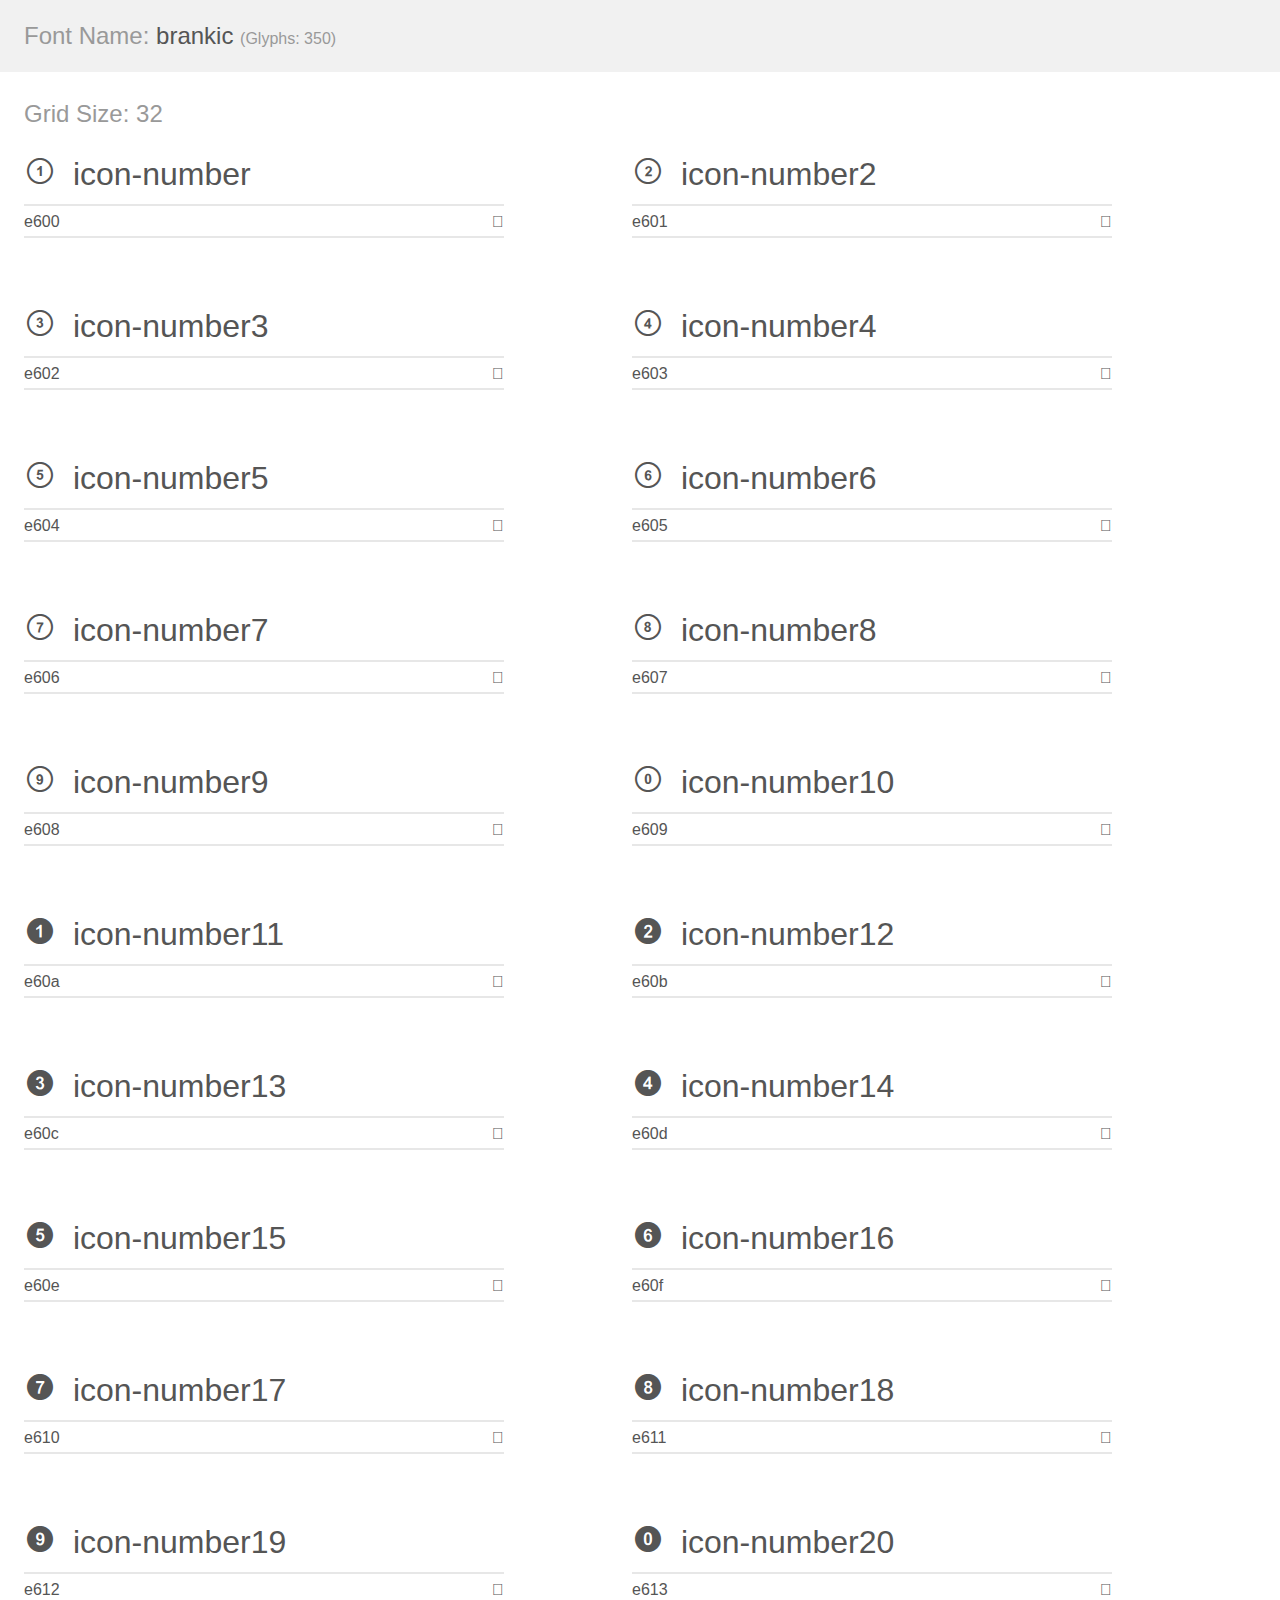
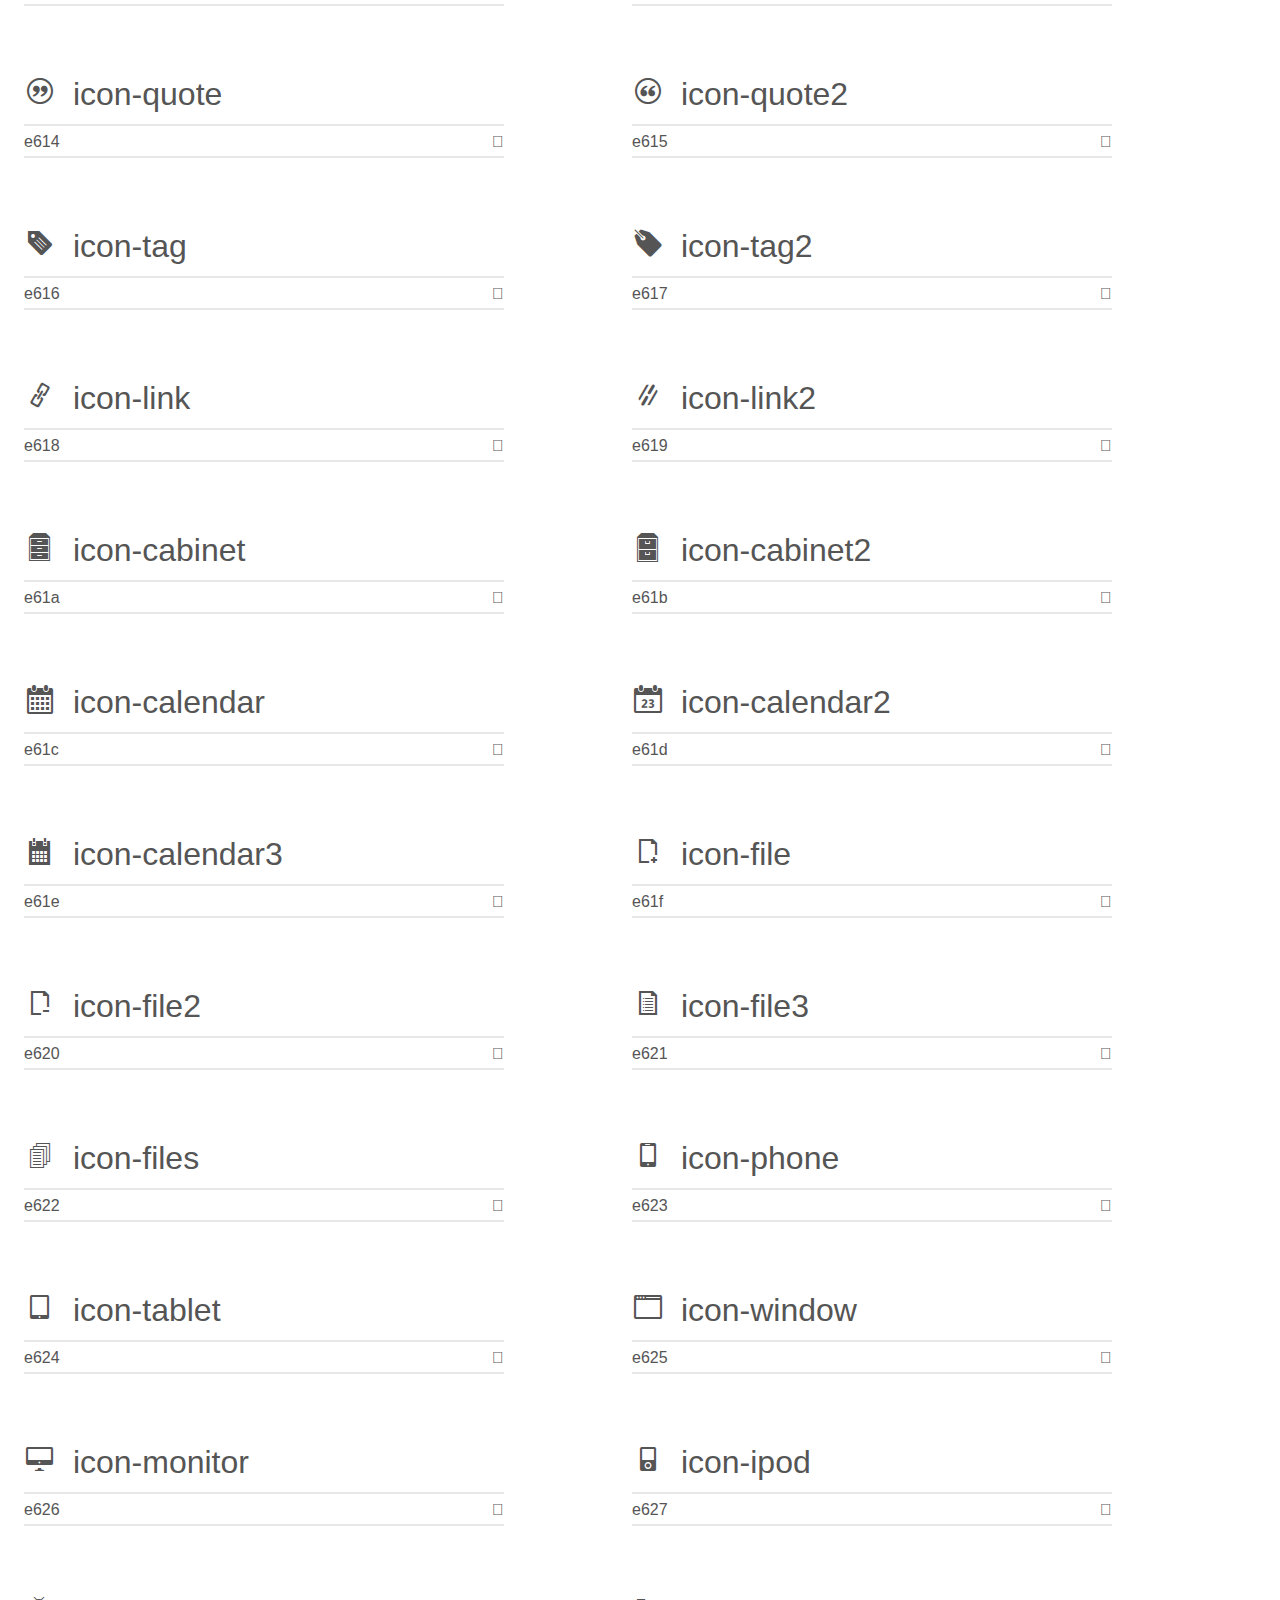
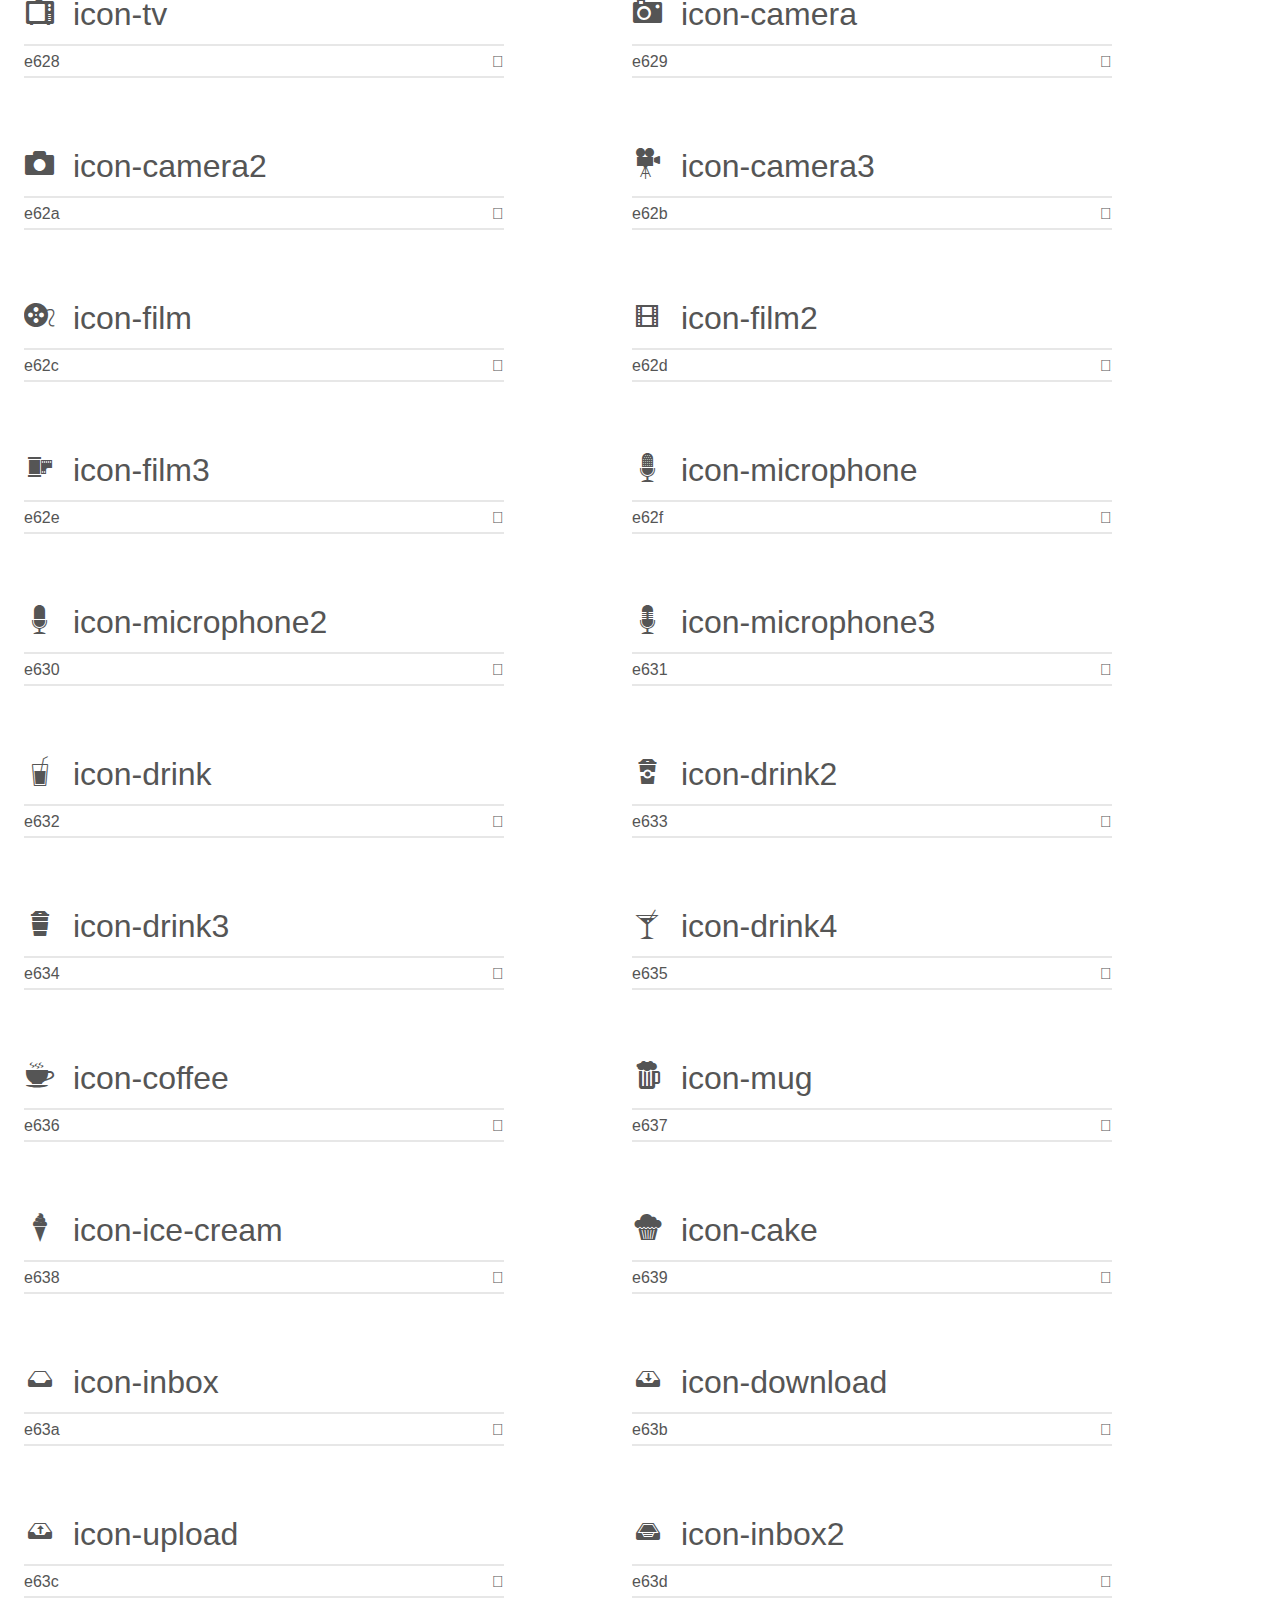
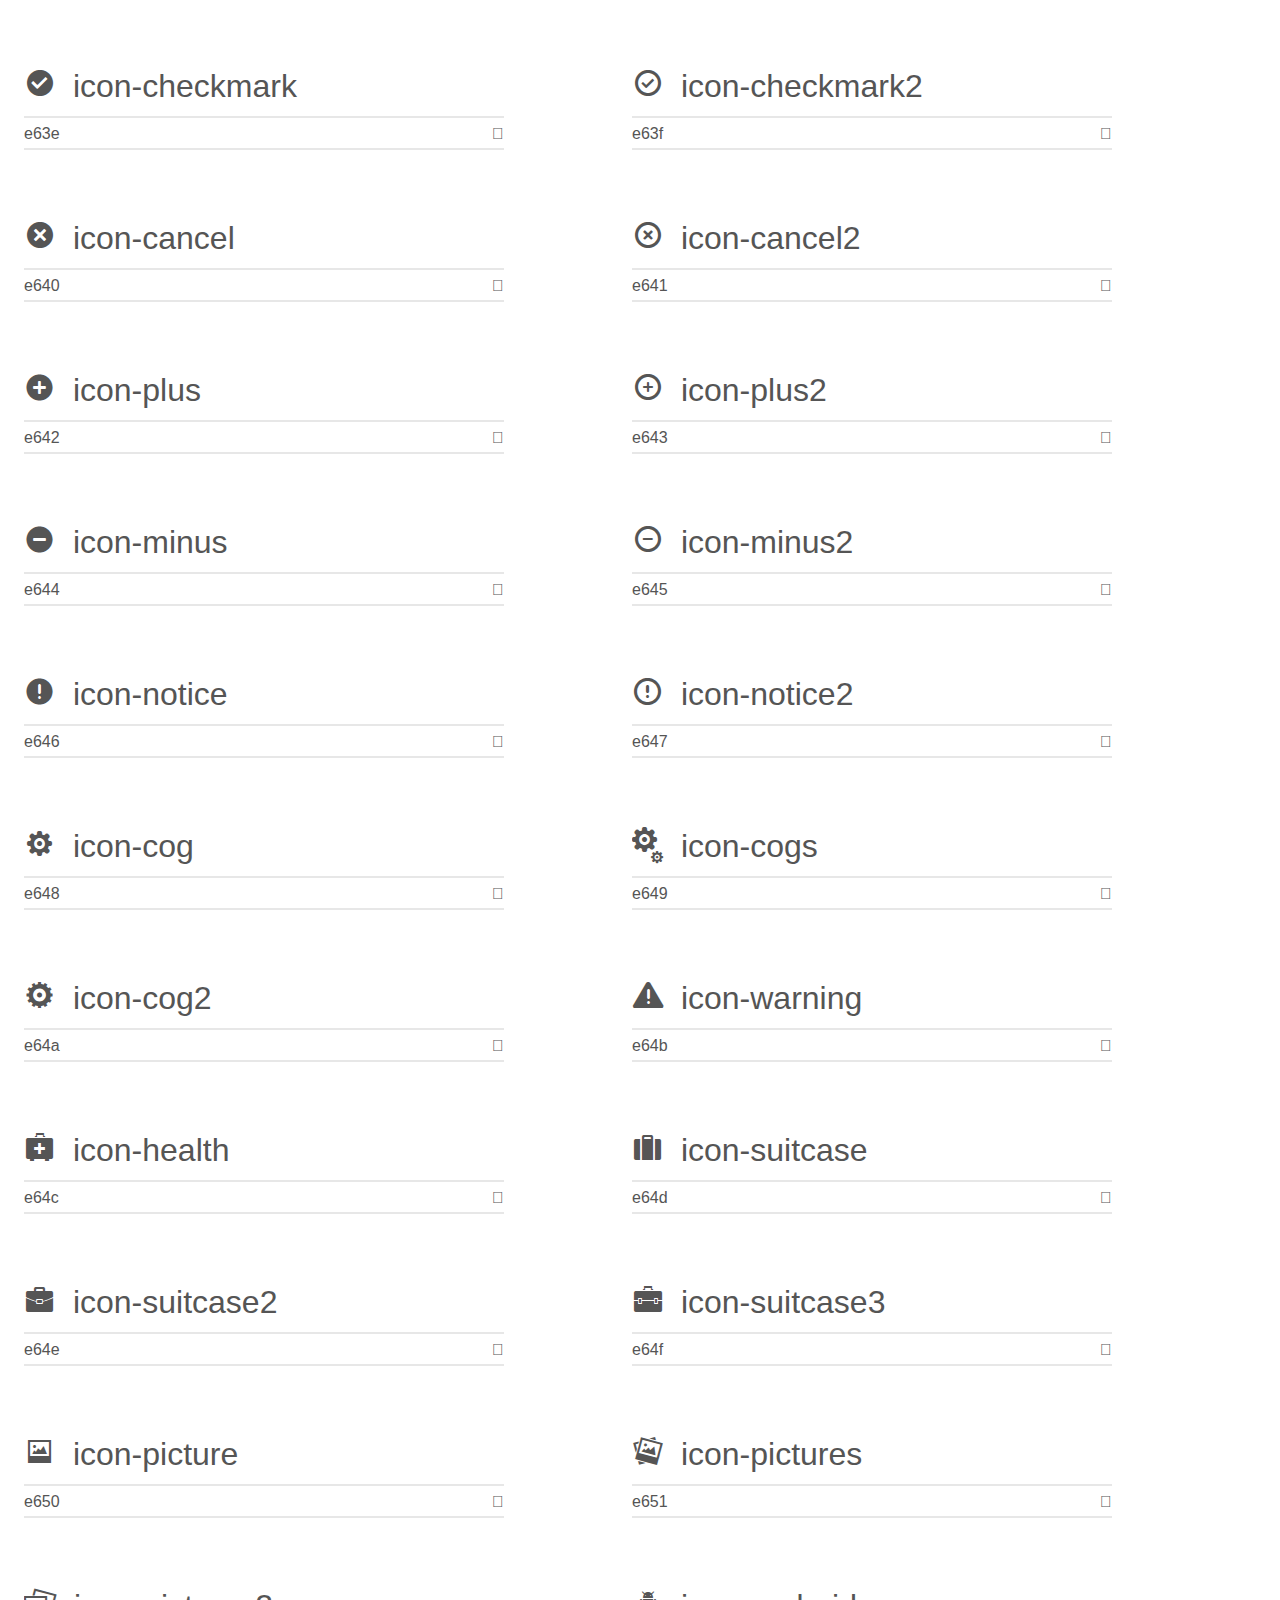
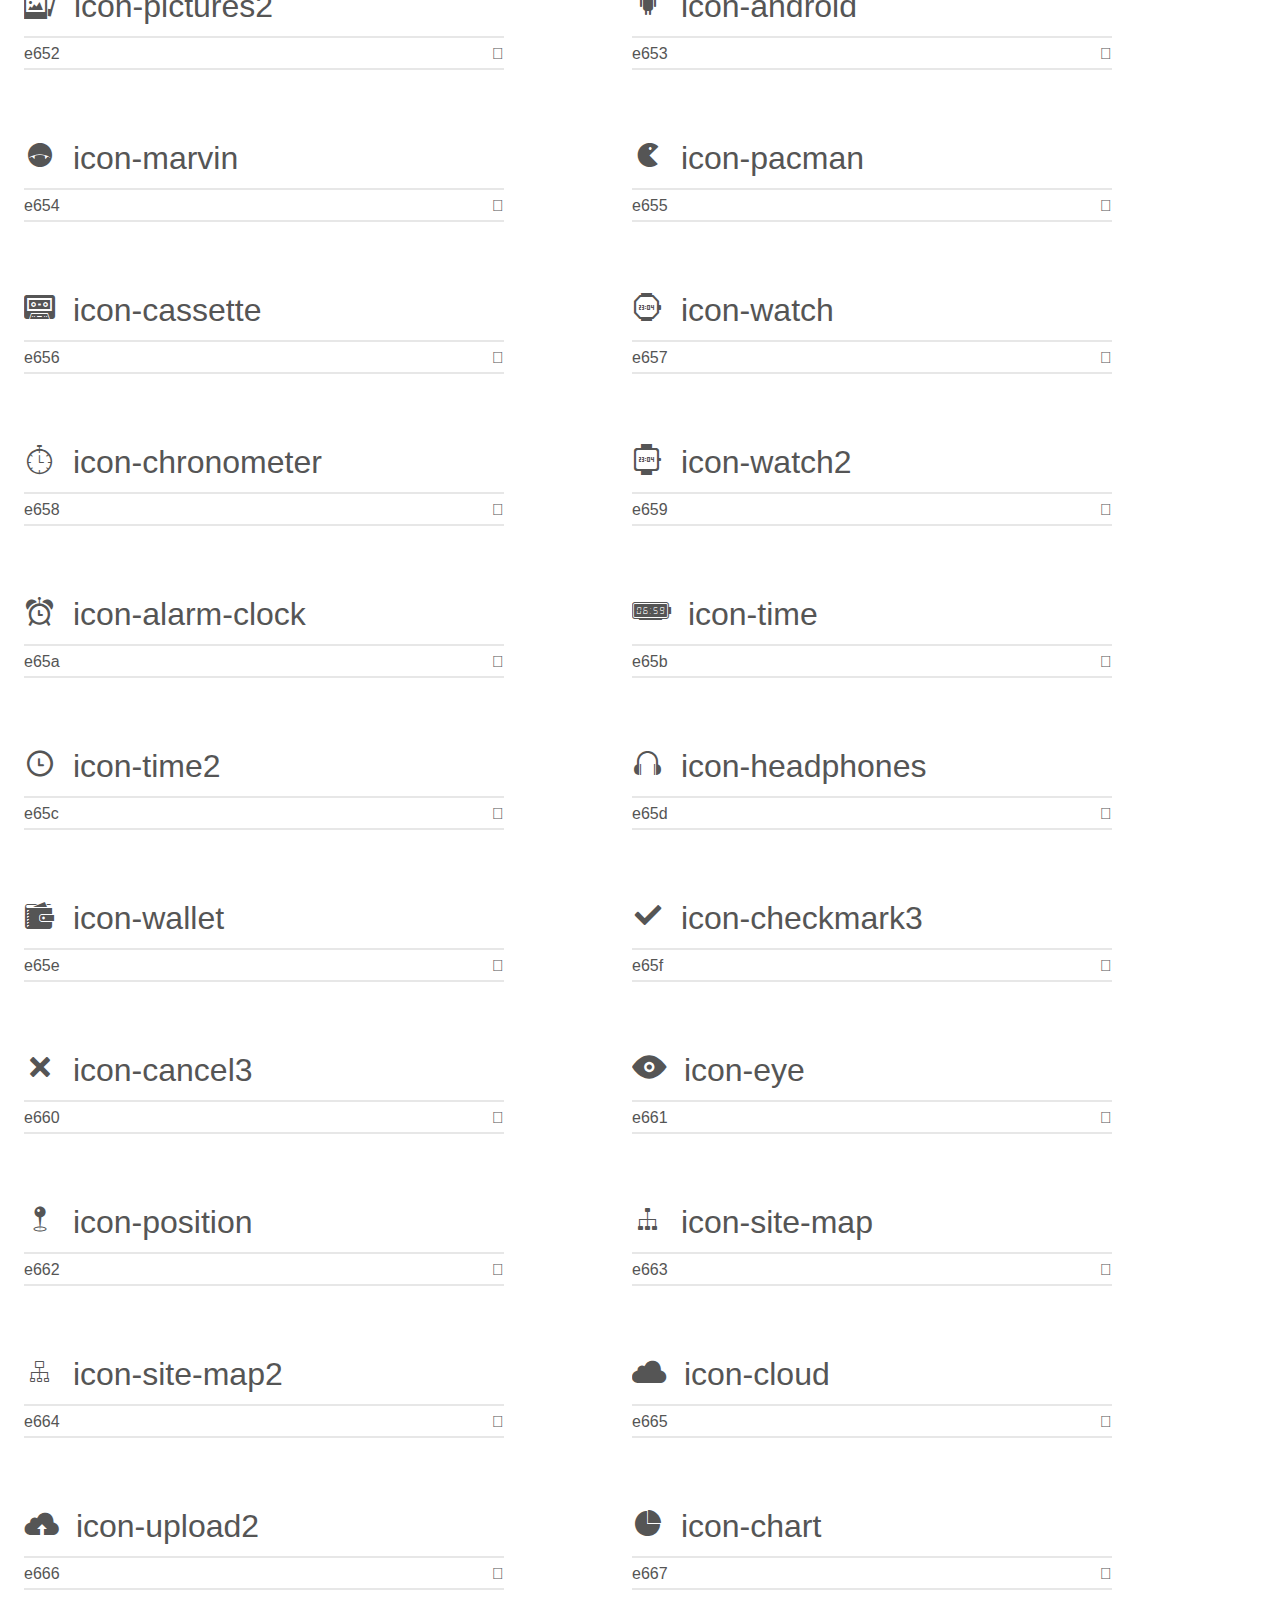
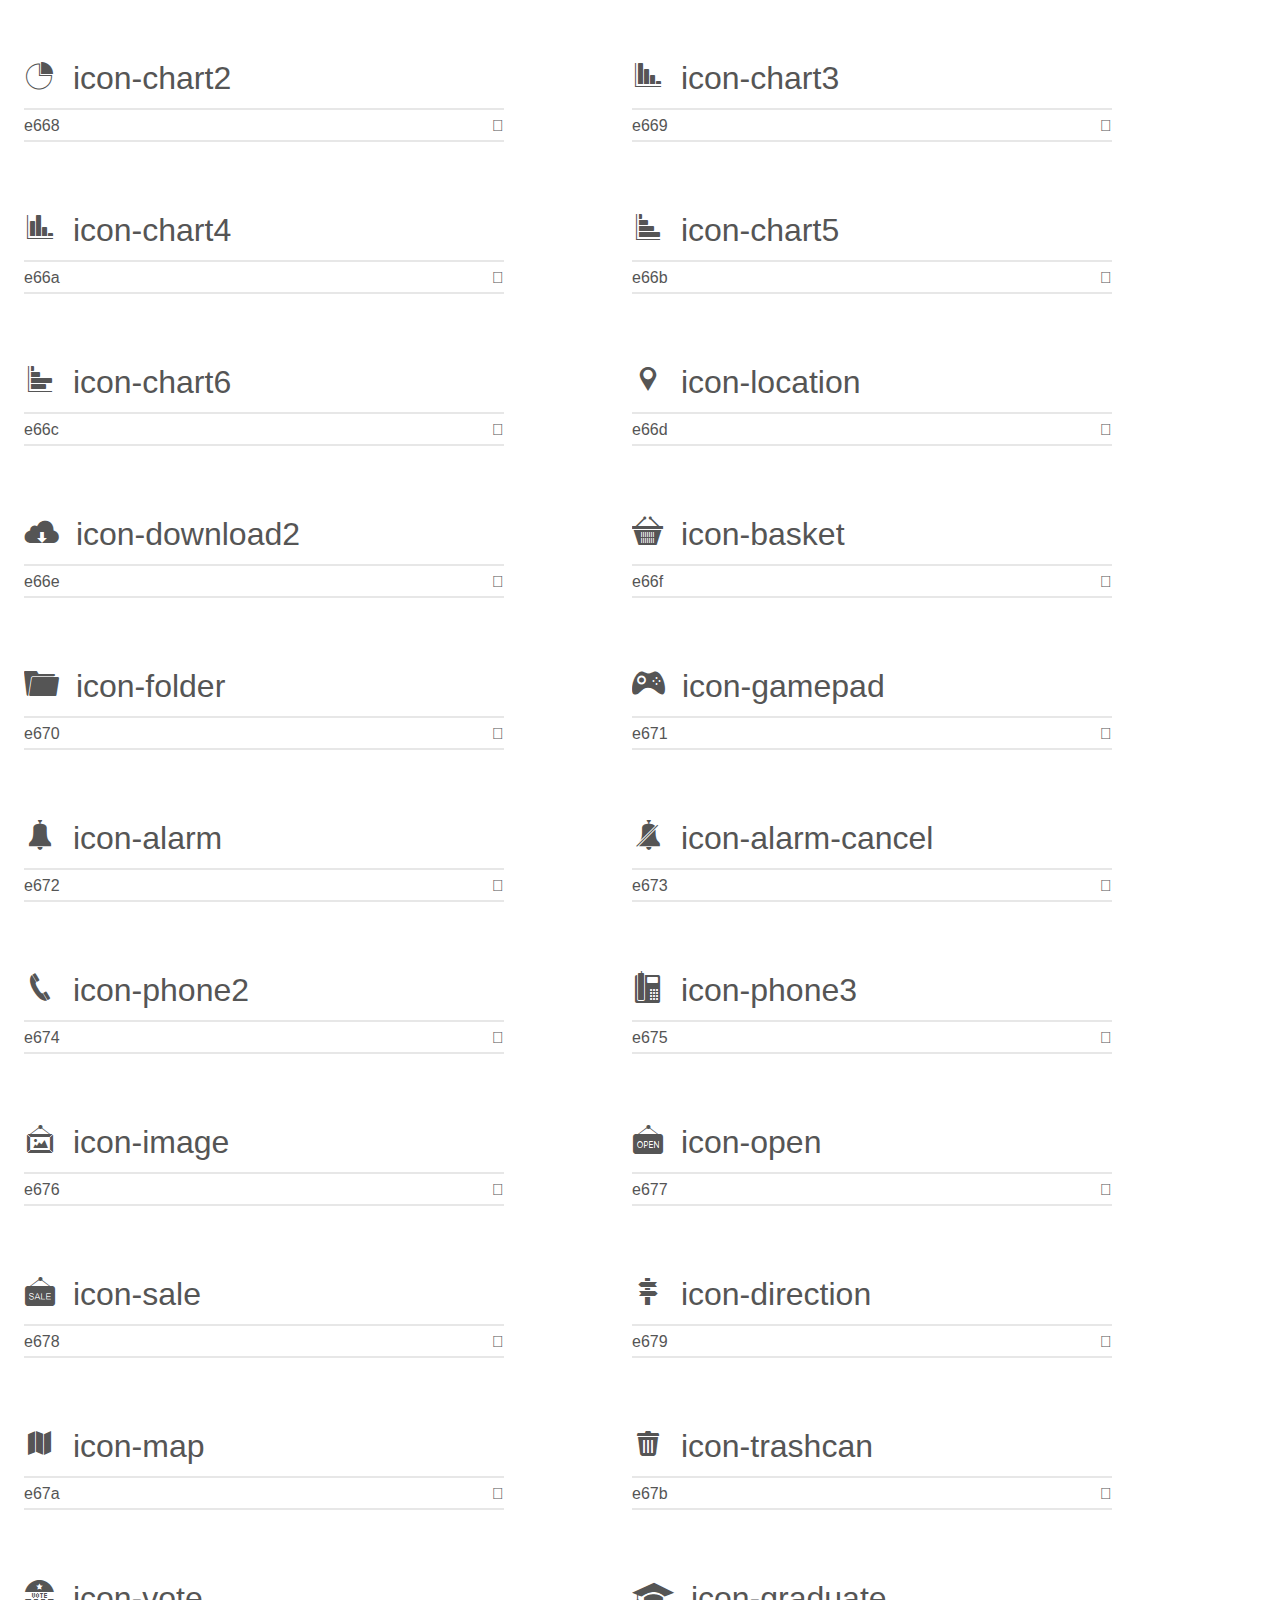
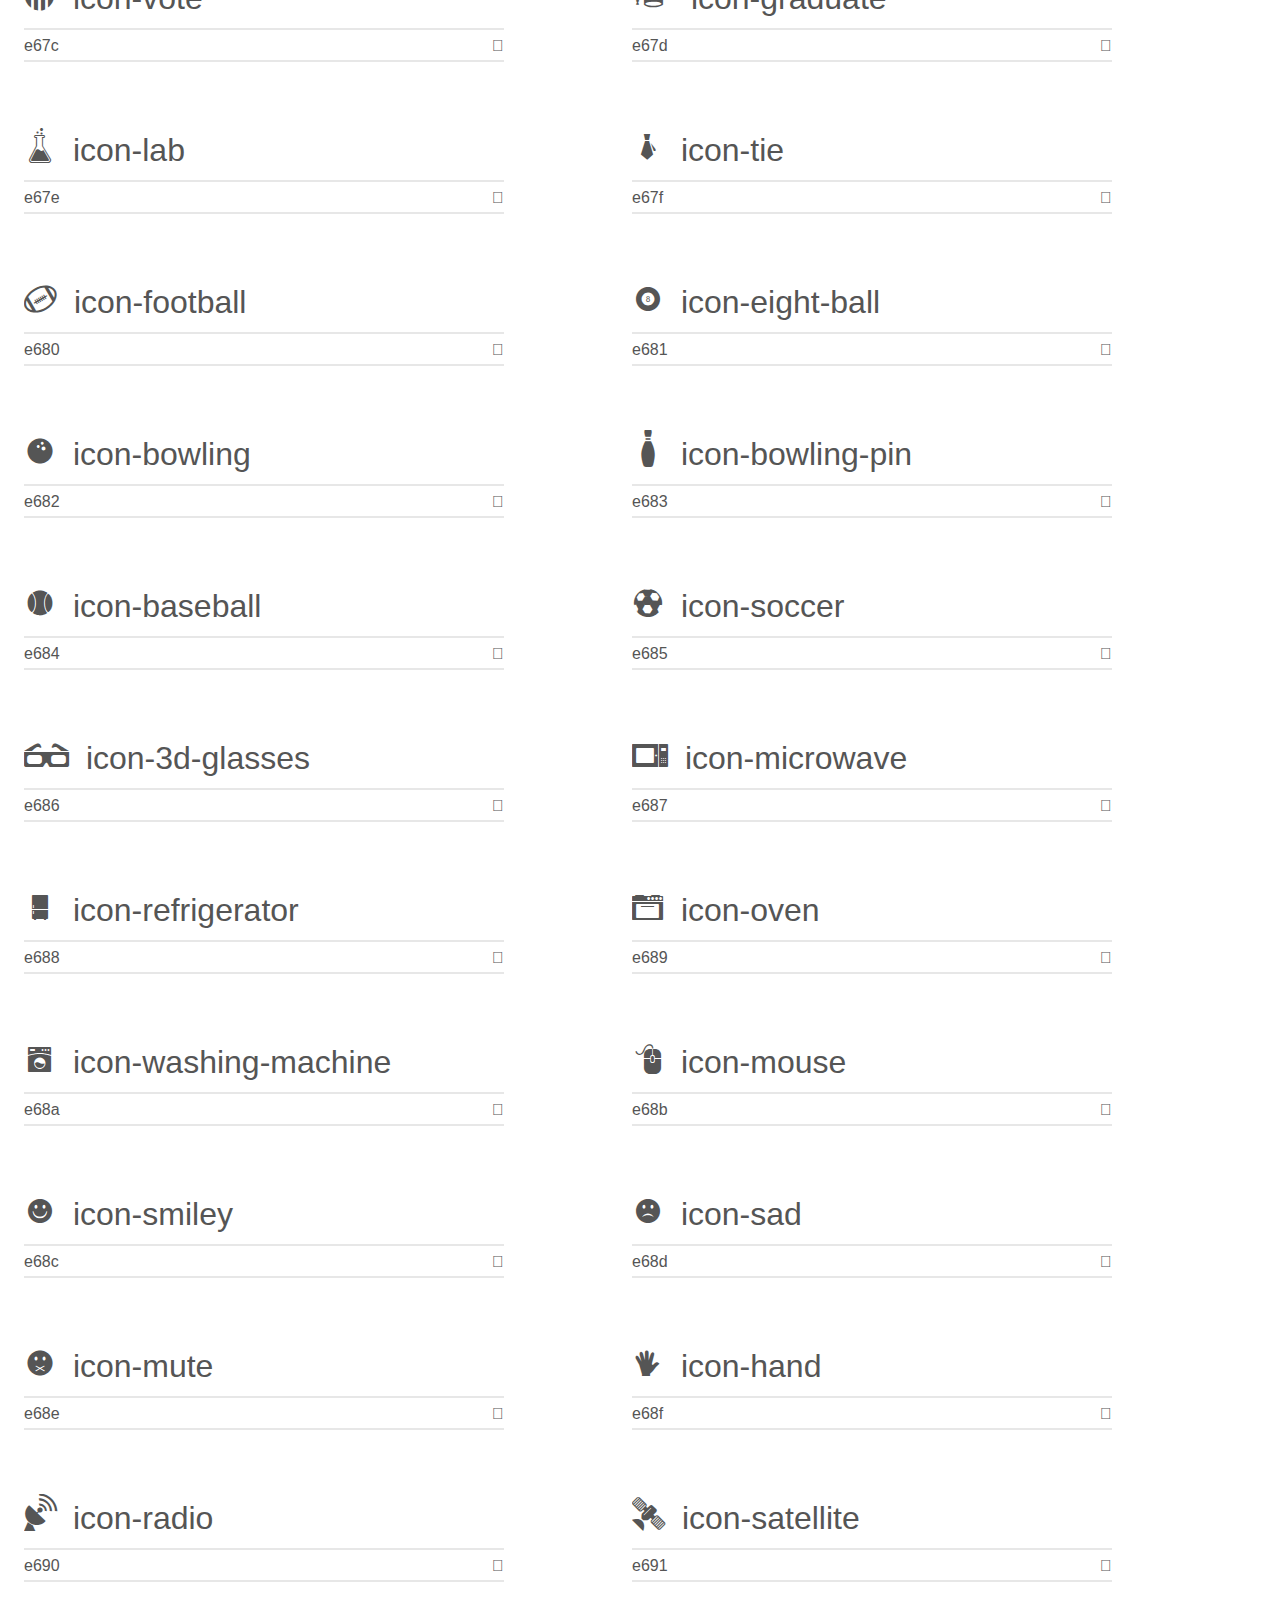
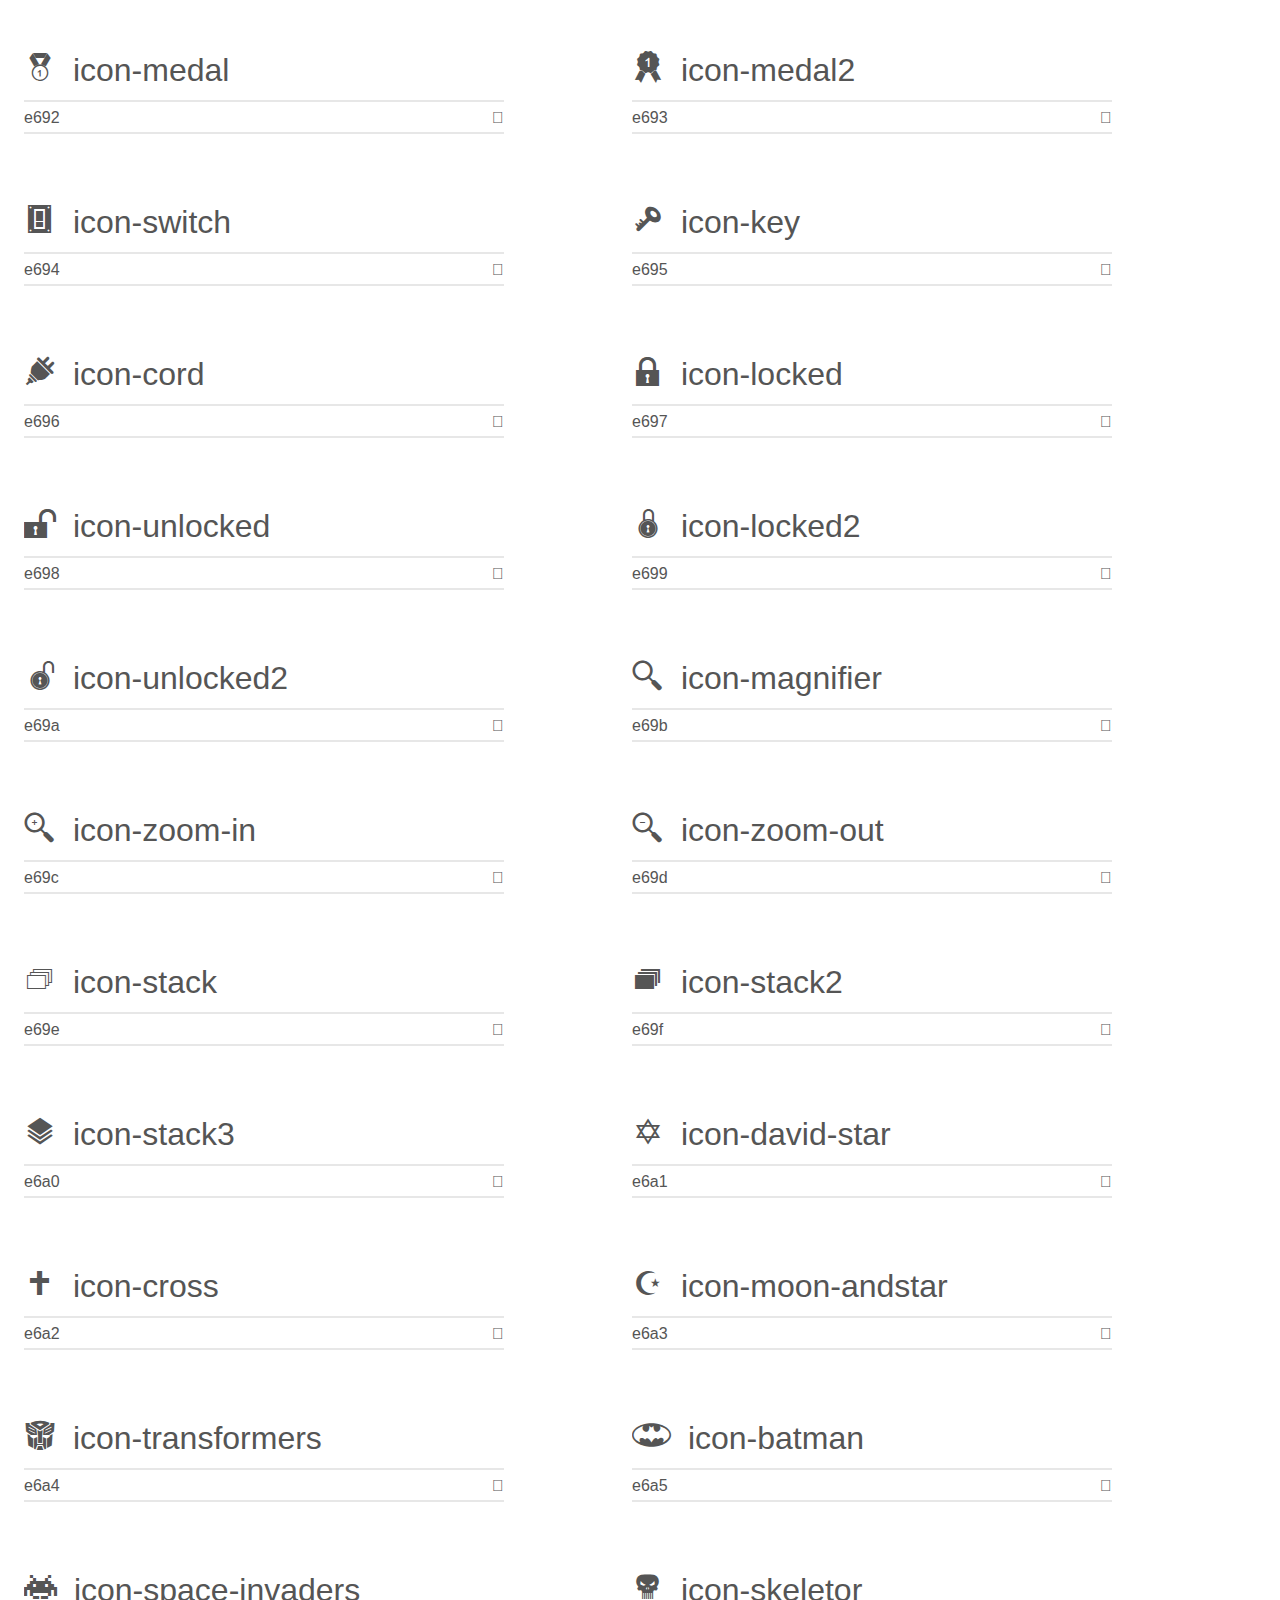
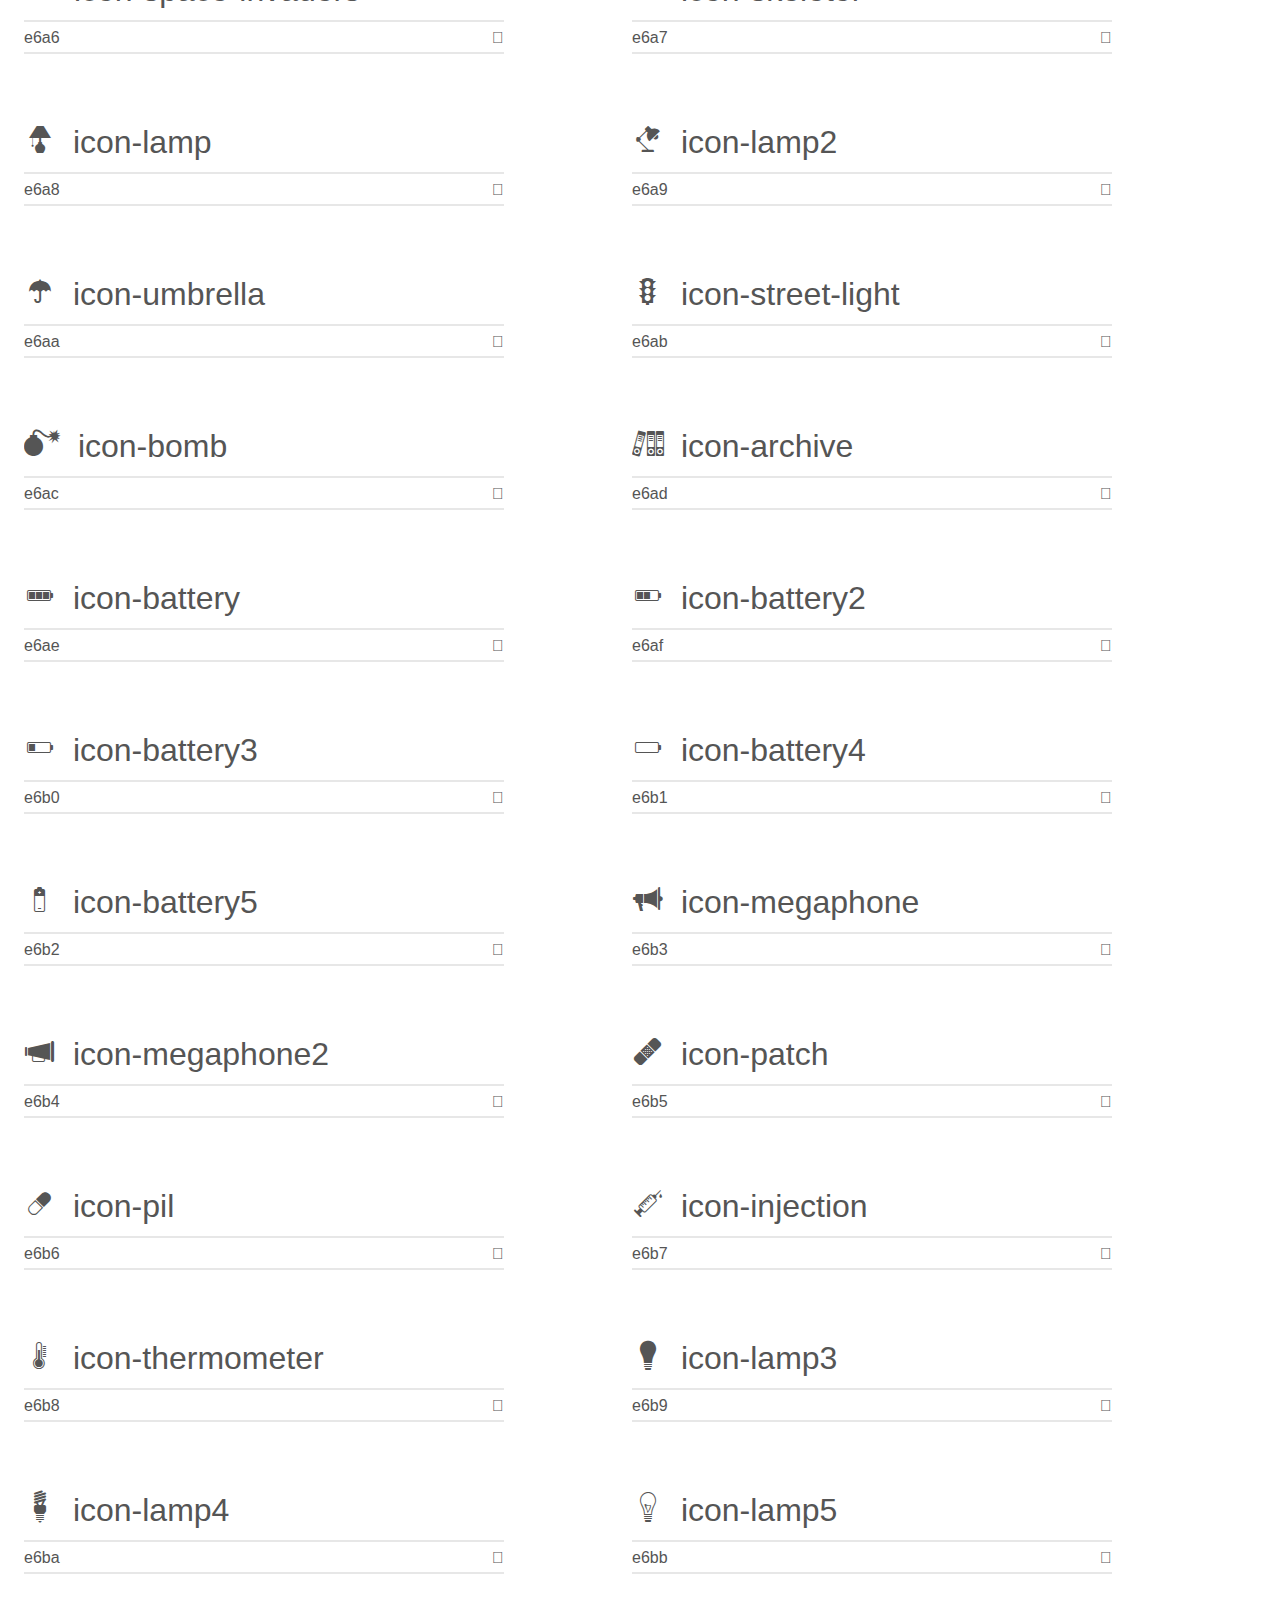
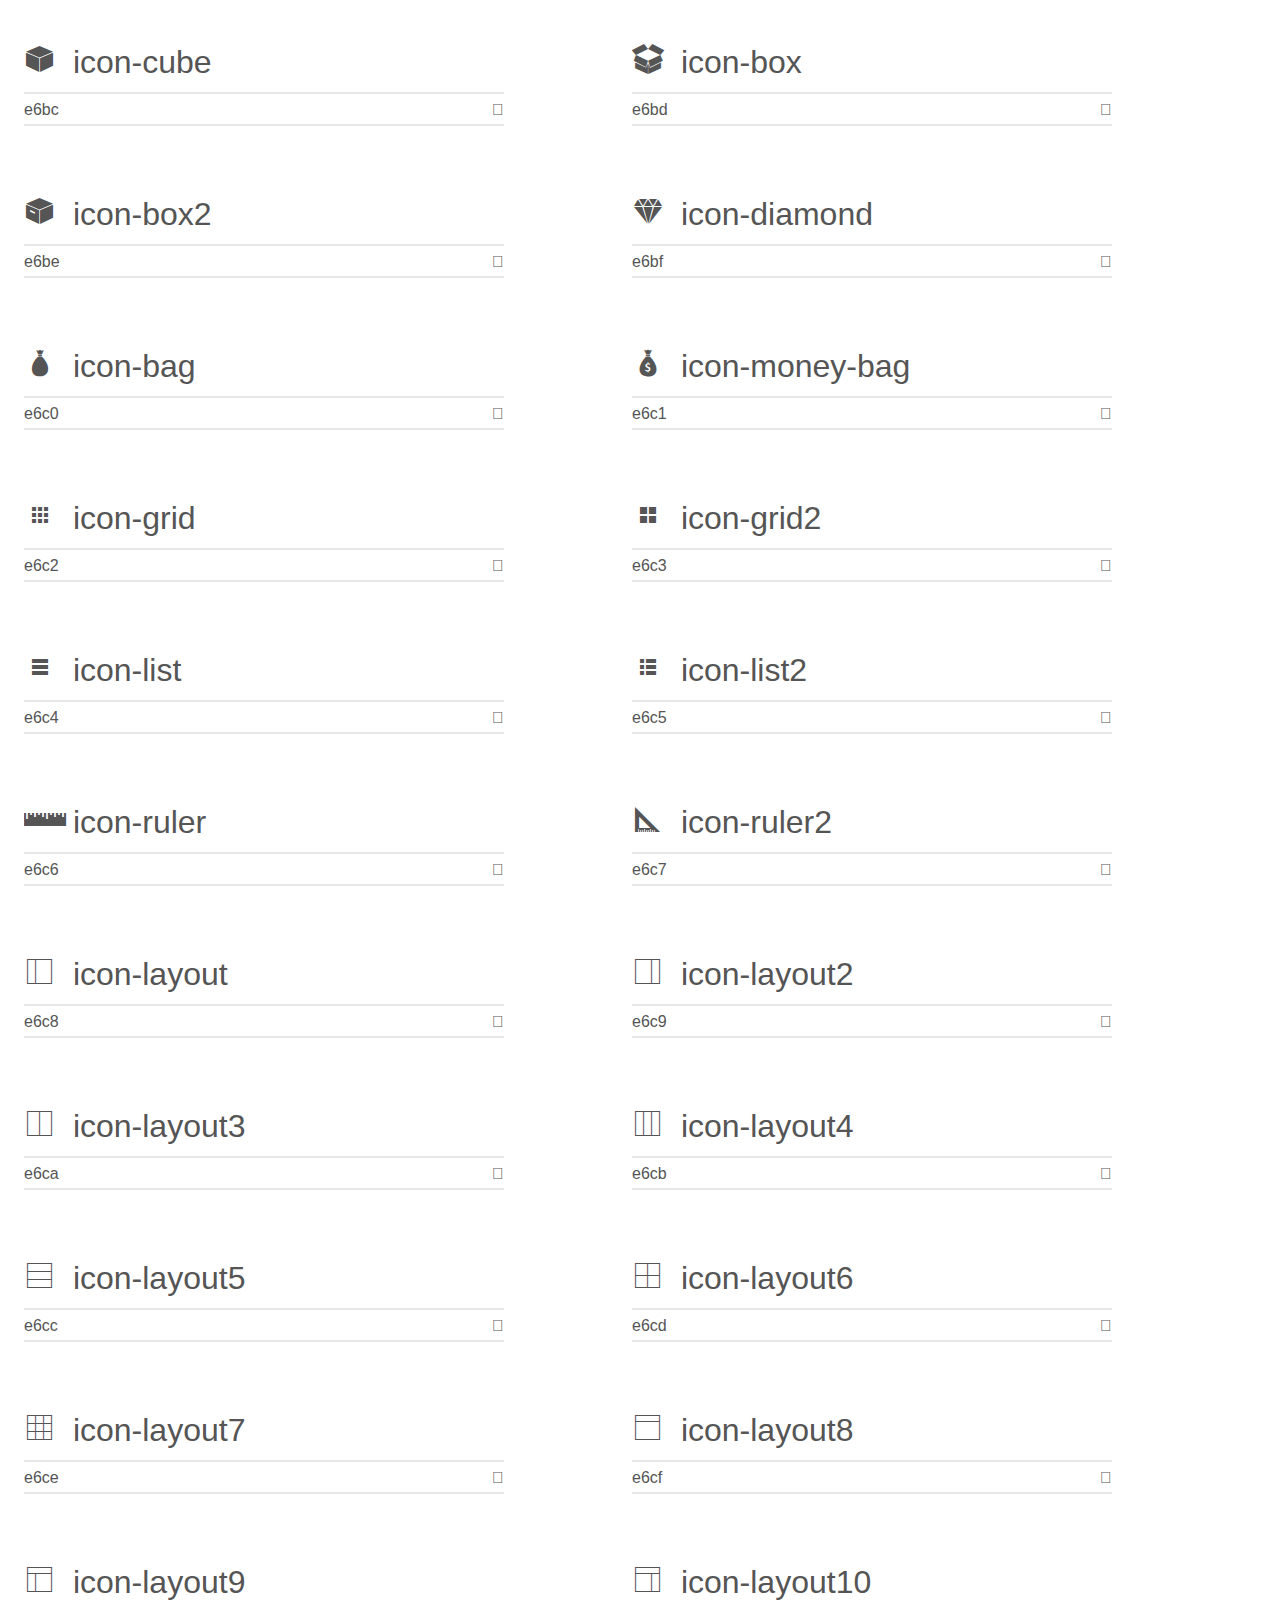
<file: documentation/brankic-icons/demo.html>
<!doctype html>
<html>
<head>
	<meta charset="utf-8">
	<title>IcoMoon Demo</title>
	<meta name="description" content="An Icon Font Generated By IcoMoon.io">
	<meta name="viewport" content="width=device-width">
	<link rel="stylesheet" href="demo-files/demo.css">
	<link rel="stylesheet" href="style.css"></head>
<body>
	<div class="bgc1 clearfix">
		<h1 class="mhmm mvm"><span class="fgc1">Font Name:</span> brankic <small class="fgc1">(Glyphs:&nbsp;350)</small></h1>
	</div>
	<div class="clearfix mhl ptl">
		<h1 class="mvm mtn bshadow fgc1">Grid Size: 32</h1>
		<div class="glyph fs1">
			<div class="clearfix bshadow0 pbs">
				<span class="icon-number"></span><span class="mls"> icon-number</span>
			</div>
			<fieldset class="fs0 size1of1 clearfix">
				<input type="text" readonly value="e600" class="unit size1of2" />
				<input type="text" maxlength="1" readonly value="&#xe600;" class="unitRight size1of2 talign-right" />
			</fieldset>
			<div class="fs0 bshadow0 clearfix noLiga-true">
				<span class="unit pvs fgc1">liga: </span>
				<input type="text" readonly value="" class="liga unitRight" />
			</div>
		</div>
		<div class="glyph fs1">
			<div class="clearfix bshadow0 pbs">
				<span class="icon-number2"></span><span class="mls"> icon-number2</span>
			</div>
			<fieldset class="fs0 size1of1 clearfix">
				<input type="text" readonly value="e601" class="unit size1of2" />
				<input type="text" maxlength="1" readonly value="&#xe601;" class="unitRight size1of2 talign-right" />
			</fieldset>
			<div class="fs0 bshadow0 clearfix noLiga-true">
				<span class="unit pvs fgc1">liga: </span>
				<input type="text" readonly value="" class="liga unitRight" />
			</div>
		</div>
		<div class="glyph fs1">
			<div class="clearfix bshadow0 pbs">
				<span class="icon-number3"></span><span class="mls"> icon-number3</span>
			</div>
			<fieldset class="fs0 size1of1 clearfix">
				<input type="text" readonly value="e602" class="unit size1of2" />
				<input type="text" maxlength="1" readonly value="&#xe602;" class="unitRight size1of2 talign-right" />
			</fieldset>
			<div class="fs0 bshadow0 clearfix noLiga-true">
				<span class="unit pvs fgc1">liga: </span>
				<input type="text" readonly value="" class="liga unitRight" />
			</div>
		</div>
		<div class="glyph fs1">
			<div class="clearfix bshadow0 pbs">
				<span class="icon-number4"></span><span class="mls"> icon-number4</span>
			</div>
			<fieldset class="fs0 size1of1 clearfix">
				<input type="text" readonly value="e603" class="unit size1of2" />
				<input type="text" maxlength="1" readonly value="&#xe603;" class="unitRight size1of2 talign-right" />
			</fieldset>
			<div class="fs0 bshadow0 clearfix noLiga-true">
				<span class="unit pvs fgc1">liga: </span>
				<input type="text" readonly value="" class="liga unitRight" />
			</div>
		</div>
		<div class="glyph fs1">
			<div class="clearfix bshadow0 pbs">
				<span class="icon-number5"></span><span class="mls"> icon-number5</span>
			</div>
			<fieldset class="fs0 size1of1 clearfix">
				<input type="text" readonly value="e604" class="unit size1of2" />
				<input type="text" maxlength="1" readonly value="&#xe604;" class="unitRight size1of2 talign-right" />
			</fieldset>
			<div class="fs0 bshadow0 clearfix noLiga-true">
				<span class="unit pvs fgc1">liga: </span>
				<input type="text" readonly value="" class="liga unitRight" />
			</div>
		</div>
		<div class="glyph fs1">
			<div class="clearfix bshadow0 pbs">
				<span class="icon-number6"></span><span class="mls"> icon-number6</span>
			</div>
			<fieldset class="fs0 size1of1 clearfix">
				<input type="text" readonly value="e605" class="unit size1of2" />
				<input type="text" maxlength="1" readonly value="&#xe605;" class="unitRight size1of2 talign-right" />
			</fieldset>
			<div class="fs0 bshadow0 clearfix noLiga-true">
				<span class="unit pvs fgc1">liga: </span>
				<input type="text" readonly value="" class="liga unitRight" />
			</div>
		</div>
		<div class="glyph fs1">
			<div class="clearfix bshadow0 pbs">
				<span class="icon-number7"></span><span class="mls"> icon-number7</span>
			</div>
			<fieldset class="fs0 size1of1 clearfix">
				<input type="text" readonly value="e606" class="unit size1of2" />
				<input type="text" maxlength="1" readonly value="&#xe606;" class="unitRight size1of2 talign-right" />
			</fieldset>
			<div class="fs0 bshadow0 clearfix noLiga-true">
				<span class="unit pvs fgc1">liga: </span>
				<input type="text" readonly value="" class="liga unitRight" />
			</div>
		</div>
		<div class="glyph fs1">
			<div class="clearfix bshadow0 pbs">
				<span class="icon-number8"></span><span class="mls"> icon-number8</span>
			</div>
			<fieldset class="fs0 size1of1 clearfix">
				<input type="text" readonly value="e607" class="unit size1of2" />
				<input type="text" maxlength="1" readonly value="&#xe607;" class="unitRight size1of2 talign-right" />
			</fieldset>
			<div class="fs0 bshadow0 clearfix noLiga-true">
				<span class="unit pvs fgc1">liga: </span>
				<input type="text" readonly value="" class="liga unitRight" />
			</div>
		</div>
		<div class="glyph fs1">
			<div class="clearfix bshadow0 pbs">
				<span class="icon-number9"></span><span class="mls"> icon-number9</span>
			</div>
			<fieldset class="fs0 size1of1 clearfix">
				<input type="text" readonly value="e608" class="unit size1of2" />
				<input type="text" maxlength="1" readonly value="&#xe608;" class="unitRight size1of2 talign-right" />
			</fieldset>
			<div class="fs0 bshadow0 clearfix noLiga-true">
				<span class="unit pvs fgc1">liga: </span>
				<input type="text" readonly value="" class="liga unitRight" />
			</div>
		</div>
		<div class="glyph fs1">
			<div class="clearfix bshadow0 pbs">
				<span class="icon-number10"></span><span class="mls"> icon-number10</span>
			</div>
			<fieldset class="fs0 size1of1 clearfix">
				<input type="text" readonly value="e609" class="unit size1of2" />
				<input type="text" maxlength="1" readonly value="&#xe609;" class="unitRight size1of2 talign-right" />
			</fieldset>
			<div class="fs0 bshadow0 clearfix noLiga-true">
				<span class="unit pvs fgc1">liga: </span>
				<input type="text" readonly value="" class="liga unitRight" />
			</div>
		</div>
		<div class="glyph fs1">
			<div class="clearfix bshadow0 pbs">
				<span class="icon-number11"></span><span class="mls"> icon-number11</span>
			</div>
			<fieldset class="fs0 size1of1 clearfix">
				<input type="text" readonly value="e60a" class="unit size1of2" />
				<input type="text" maxlength="1" readonly value="&#xe60a;" class="unitRight size1of2 talign-right" />
			</fieldset>
			<div class="fs0 bshadow0 clearfix noLiga-true">
				<span class="unit pvs fgc1">liga: </span>
				<input type="text" readonly value="" class="liga unitRight" />
			</div>
		</div>
		<div class="glyph fs1">
			<div class="clearfix bshadow0 pbs">
				<span class="icon-number12"></span><span class="mls"> icon-number12</span>
			</div>
			<fieldset class="fs0 size1of1 clearfix">
				<input type="text" readonly value="e60b" class="unit size1of2" />
				<input type="text" maxlength="1" readonly value="&#xe60b;" class="unitRight size1of2 talign-right" />
			</fieldset>
			<div class="fs0 bshadow0 clearfix noLiga-true">
				<span class="unit pvs fgc1">liga: </span>
				<input type="text" readonly value="" class="liga unitRight" />
			</div>
		</div>
		<div class="glyph fs1">
			<div class="clearfix bshadow0 pbs">
				<span class="icon-number13"></span><span class="mls"> icon-number13</span>
			</div>
			<fieldset class="fs0 size1of1 clearfix">
				<input type="text" readonly value="e60c" class="unit size1of2" />
				<input type="text" maxlength="1" readonly value="&#xe60c;" class="unitRight size1of2 talign-right" />
			</fieldset>
			<div class="fs0 bshadow0 clearfix noLiga-true">
				<span class="unit pvs fgc1">liga: </span>
				<input type="text" readonly value="" class="liga unitRight" />
			</div>
		</div>
		<div class="glyph fs1">
			<div class="clearfix bshadow0 pbs">
				<span class="icon-number14"></span><span class="mls"> icon-number14</span>
			</div>
			<fieldset class="fs0 size1of1 clearfix">
				<input type="text" readonly value="e60d" class="unit size1of2" />
				<input type="text" maxlength="1" readonly value="&#xe60d;" class="unitRight size1of2 talign-right" />
			</fieldset>
			<div class="fs0 bshadow0 clearfix noLiga-true">
				<span class="unit pvs fgc1">liga: </span>
				<input type="text" readonly value="" class="liga unitRight" />
			</div>
		</div>
		<div class="glyph fs1">
			<div class="clearfix bshadow0 pbs">
				<span class="icon-number15"></span><span class="mls"> icon-number15</span>
			</div>
			<fieldset class="fs0 size1of1 clearfix">
				<input type="text" readonly value="e60e" class="unit size1of2" />
				<input type="text" maxlength="1" readonly value="&#xe60e;" class="unitRight size1of2 talign-right" />
			</fieldset>
			<div class="fs0 bshadow0 clearfix noLiga-true">
				<span class="unit pvs fgc1">liga: </span>
				<input type="text" readonly value="" class="liga unitRight" />
			</div>
		</div>
		<div class="glyph fs1">
			<div class="clearfix bshadow0 pbs">
				<span class="icon-number16"></span><span class="mls"> icon-number16</span>
			</div>
			<fieldset class="fs0 size1of1 clearfix">
				<input type="text" readonly value="e60f" class="unit size1of2" />
				<input type="text" maxlength="1" readonly value="&#xe60f;" class="unitRight size1of2 talign-right" />
			</fieldset>
			<div class="fs0 bshadow0 clearfix noLiga-true">
				<span class="unit pvs fgc1">liga: </span>
				<input type="text" readonly value="" class="liga unitRight" />
			</div>
		</div>
		<div class="glyph fs1">
			<div class="clearfix bshadow0 pbs">
				<span class="icon-number17"></span><span class="mls"> icon-number17</span>
			</div>
			<fieldset class="fs0 size1of1 clearfix">
				<input type="text" readonly value="e610" class="unit size1of2" />
				<input type="text" maxlength="1" readonly value="&#xe610;" class="unitRight size1of2 talign-right" />
			</fieldset>
			<div class="fs0 bshadow0 clearfix noLiga-true">
				<span class="unit pvs fgc1">liga: </span>
				<input type="text" readonly value="" class="liga unitRight" />
			</div>
		</div>
		<div class="glyph fs1">
			<div class="clearfix bshadow0 pbs">
				<span class="icon-number18"></span><span class="mls"> icon-number18</span>
			</div>
			<fieldset class="fs0 size1of1 clearfix">
				<input type="text" readonly value="e611" class="unit size1of2" />
				<input type="text" maxlength="1" readonly value="&#xe611;" class="unitRight size1of2 talign-right" />
			</fieldset>
			<div class="fs0 bshadow0 clearfix noLiga-true">
				<span class="unit pvs fgc1">liga: </span>
				<input type="text" readonly value="" class="liga unitRight" />
			</div>
		</div>
		<div class="glyph fs1">
			<div class="clearfix bshadow0 pbs">
				<span class="icon-number19"></span><span class="mls"> icon-number19</span>
			</div>
			<fieldset class="fs0 size1of1 clearfix">
				<input type="text" readonly value="e612" class="unit size1of2" />
				<input type="text" maxlength="1" readonly value="&#xe612;" class="unitRight size1of2 talign-right" />
			</fieldset>
			<div class="fs0 bshadow0 clearfix noLiga-true">
				<span class="unit pvs fgc1">liga: </span>
				<input type="text" readonly value="" class="liga unitRight" />
			</div>
		</div>
		<div class="glyph fs1">
			<div class="clearfix bshadow0 pbs">
				<span class="icon-number20"></span><span class="mls"> icon-number20</span>
			</div>
			<fieldset class="fs0 size1of1 clearfix">
				<input type="text" readonly value="e613" class="unit size1of2" />
				<input type="text" maxlength="1" readonly value="&#xe613;" class="unitRight size1of2 talign-right" />
			</fieldset>
			<div class="fs0 bshadow0 clearfix noLiga-true">
				<span class="unit pvs fgc1">liga: </span>
				<input type="text" readonly value="" class="liga unitRight" />
			</div>
		</div>
		<div class="glyph fs1">
			<div class="clearfix bshadow0 pbs">
				<span class="icon-quote"></span><span class="mls"> icon-quote</span>
			</div>
			<fieldset class="fs0 size1of1 clearfix">
				<input type="text" readonly value="e614" class="unit size1of2" />
				<input type="text" maxlength="1" readonly value="&#xe614;" class="unitRight size1of2 talign-right" />
			</fieldset>
			<div class="fs0 bshadow0 clearfix noLiga-true">
				<span class="unit pvs fgc1">liga: </span>
				<input type="text" readonly value="" class="liga unitRight" />
			</div>
		</div>
		<div class="glyph fs1">
			<div class="clearfix bshadow0 pbs">
				<span class="icon-quote2"></span><span class="mls"> icon-quote2</span>
			</div>
			<fieldset class="fs0 size1of1 clearfix">
				<input type="text" readonly value="e615" class="unit size1of2" />
				<input type="text" maxlength="1" readonly value="&#xe615;" class="unitRight size1of2 talign-right" />
			</fieldset>
			<div class="fs0 bshadow0 clearfix noLiga-true">
				<span class="unit pvs fgc1">liga: </span>
				<input type="text" readonly value="" class="liga unitRight" />
			</div>
		</div>
		<div class="glyph fs1">
			<div class="clearfix bshadow0 pbs">
				<span class="icon-tag"></span><span class="mls"> icon-tag</span>
			</div>
			<fieldset class="fs0 size1of1 clearfix">
				<input type="text" readonly value="e616" class="unit size1of2" />
				<input type="text" maxlength="1" readonly value="&#xe616;" class="unitRight size1of2 talign-right" />
			</fieldset>
			<div class="fs0 bshadow0 clearfix noLiga-true">
				<span class="unit pvs fgc1">liga: </span>
				<input type="text" readonly value="" class="liga unitRight" />
			</div>
		</div>
		<div class="glyph fs1">
			<div class="clearfix bshadow0 pbs">
				<span class="icon-tag2"></span><span class="mls"> icon-tag2</span>
			</div>
			<fieldset class="fs0 size1of1 clearfix">
				<input type="text" readonly value="e617" class="unit size1of2" />
				<input type="text" maxlength="1" readonly value="&#xe617;" class="unitRight size1of2 talign-right" />
			</fieldset>
			<div class="fs0 bshadow0 clearfix noLiga-true">
				<span class="unit pvs fgc1">liga: </span>
				<input type="text" readonly value="" class="liga unitRight" />
			</div>
		</div>
		<div class="glyph fs1">
			<div class="clearfix bshadow0 pbs">
				<span class="icon-link"></span><span class="mls"> icon-link</span>
			</div>
			<fieldset class="fs0 size1of1 clearfix">
				<input type="text" readonly value="e618" class="unit size1of2" />
				<input type="text" maxlength="1" readonly value="&#xe618;" class="unitRight size1of2 talign-right" />
			</fieldset>
			<div class="fs0 bshadow0 clearfix noLiga-true">
				<span class="unit pvs fgc1">liga: </span>
				<input type="text" readonly value="" class="liga unitRight" />
			</div>
		</div>
		<div class="glyph fs1">
			<div class="clearfix bshadow0 pbs">
				<span class="icon-link2"></span><span class="mls"> icon-link2</span>
			</div>
			<fieldset class="fs0 size1of1 clearfix">
				<input type="text" readonly value="e619" class="unit size1of2" />
				<input type="text" maxlength="1" readonly value="&#xe619;" class="unitRight size1of2 talign-right" />
			</fieldset>
			<div class="fs0 bshadow0 clearfix noLiga-true">
				<span class="unit pvs fgc1">liga: </span>
				<input type="text" readonly value="" class="liga unitRight" />
			</div>
		</div>
		<div class="glyph fs1">
			<div class="clearfix bshadow0 pbs">
				<span class="icon-cabinet"></span><span class="mls"> icon-cabinet</span>
			</div>
			<fieldset class="fs0 size1of1 clearfix">
				<input type="text" readonly value="e61a" class="unit size1of2" />
				<input type="text" maxlength="1" readonly value="&#xe61a;" class="unitRight size1of2 talign-right" />
			</fieldset>
			<div class="fs0 bshadow0 clearfix noLiga-true">
				<span class="unit pvs fgc1">liga: </span>
				<input type="text" readonly value="" class="liga unitRight" />
			</div>
		</div>
		<div class="glyph fs1">
			<div class="clearfix bshadow0 pbs">
				<span class="icon-cabinet2"></span><span class="mls"> icon-cabinet2</span>
			</div>
			<fieldset class="fs0 size1of1 clearfix">
				<input type="text" readonly value="e61b" class="unit size1of2" />
				<input type="text" maxlength="1" readonly value="&#xe61b;" class="unitRight size1of2 talign-right" />
			</fieldset>
			<div class="fs0 bshadow0 clearfix noLiga-true">
				<span class="unit pvs fgc1">liga: </span>
				<input type="text" readonly value="" class="liga unitRight" />
			</div>
		</div>
		<div class="glyph fs1">
			<div class="clearfix bshadow0 pbs">
				<span class="icon-calendar"></span><span class="mls"> icon-calendar</span>
			</div>
			<fieldset class="fs0 size1of1 clearfix">
				<input type="text" readonly value="e61c" class="unit size1of2" />
				<input type="text" maxlength="1" readonly value="&#xe61c;" class="unitRight size1of2 talign-right" />
			</fieldset>
			<div class="fs0 bshadow0 clearfix noLiga-true">
				<span class="unit pvs fgc1">liga: </span>
				<input type="text" readonly value="" class="liga unitRight" />
			</div>
		</div>
		<div class="glyph fs1">
			<div class="clearfix bshadow0 pbs">
				<span class="icon-calendar2"></span><span class="mls"> icon-calendar2</span>
			</div>
			<fieldset class="fs0 size1of1 clearfix">
				<input type="text" readonly value="e61d" class="unit size1of2" />
				<input type="text" maxlength="1" readonly value="&#xe61d;" class="unitRight size1of2 talign-right" />
			</fieldset>
			<div class="fs0 bshadow0 clearfix noLiga-true">
				<span class="unit pvs fgc1">liga: </span>
				<input type="text" readonly value="" class="liga unitRight" />
			</div>
		</div>
		<div class="glyph fs1">
			<div class="clearfix bshadow0 pbs">
				<span class="icon-calendar3"></span><span class="mls"> icon-calendar3</span>
			</div>
			<fieldset class="fs0 size1of1 clearfix">
				<input type="text" readonly value="e61e" class="unit size1of2" />
				<input type="text" maxlength="1" readonly value="&#xe61e;" class="unitRight size1of2 talign-right" />
			</fieldset>
			<div class="fs0 bshadow0 clearfix noLiga-true">
				<span class="unit pvs fgc1">liga: </span>
				<input type="text" readonly value="" class="liga unitRight" />
			</div>
		</div>
		<div class="glyph fs1">
			<div class="clearfix bshadow0 pbs">
				<span class="icon-file"></span><span class="mls"> icon-file</span>
			</div>
			<fieldset class="fs0 size1of1 clearfix">
				<input type="text" readonly value="e61f" class="unit size1of2" />
				<input type="text" maxlength="1" readonly value="&#xe61f;" class="unitRight size1of2 talign-right" />
			</fieldset>
			<div class="fs0 bshadow0 clearfix noLiga-true">
				<span class="unit pvs fgc1">liga: </span>
				<input type="text" readonly value="" class="liga unitRight" />
			</div>
		</div>
		<div class="glyph fs1">
			<div class="clearfix bshadow0 pbs">
				<span class="icon-file2"></span><span class="mls"> icon-file2</span>
			</div>
			<fieldset class="fs0 size1of1 clearfix">
				<input type="text" readonly value="e620" class="unit size1of2" />
				<input type="text" maxlength="1" readonly value="&#xe620;" class="unitRight size1of2 talign-right" />
			</fieldset>
			<div class="fs0 bshadow0 clearfix noLiga-true">
				<span class="unit pvs fgc1">liga: </span>
				<input type="text" readonly value="" class="liga unitRight" />
			</div>
		</div>
		<div class="glyph fs1">
			<div class="clearfix bshadow0 pbs">
				<span class="icon-file3"></span><span class="mls"> icon-file3</span>
			</div>
			<fieldset class="fs0 size1of1 clearfix">
				<input type="text" readonly value="e621" class="unit size1of2" />
				<input type="text" maxlength="1" readonly value="&#xe621;" class="unitRight size1of2 talign-right" />
			</fieldset>
			<div class="fs0 bshadow0 clearfix noLiga-true">
				<span class="unit pvs fgc1">liga: </span>
				<input type="text" readonly value="" class="liga unitRight" />
			</div>
		</div>
		<div class="glyph fs1">
			<div class="clearfix bshadow0 pbs">
				<span class="icon-files"></span><span class="mls"> icon-files</span>
			</div>
			<fieldset class="fs0 size1of1 clearfix">
				<input type="text" readonly value="e622" class="unit size1of2" />
				<input type="text" maxlength="1" readonly value="&#xe622;" class="unitRight size1of2 talign-right" />
			</fieldset>
			<div class="fs0 bshadow0 clearfix noLiga-true">
				<span class="unit pvs fgc1">liga: </span>
				<input type="text" readonly value="" class="liga unitRight" />
			</div>
		</div>
		<div class="glyph fs1">
			<div class="clearfix bshadow0 pbs">
				<span class="icon-phone"></span><span class="mls"> icon-phone</span>
			</div>
			<fieldset class="fs0 size1of1 clearfix">
				<input type="text" readonly value="e623" class="unit size1of2" />
				<input type="text" maxlength="1" readonly value="&#xe623;" class="unitRight size1of2 talign-right" />
			</fieldset>
			<div class="fs0 bshadow0 clearfix noLiga-true">
				<span class="unit pvs fgc1">liga: </span>
				<input type="text" readonly value="" class="liga unitRight" />
			</div>
		</div>
		<div class="glyph fs1">
			<div class="clearfix bshadow0 pbs">
				<span class="icon-tablet"></span><span class="mls"> icon-tablet</span>
			</div>
			<fieldset class="fs0 size1of1 clearfix">
				<input type="text" readonly value="e624" class="unit size1of2" />
				<input type="text" maxlength="1" readonly value="&#xe624;" class="unitRight size1of2 talign-right" />
			</fieldset>
			<div class="fs0 bshadow0 clearfix noLiga-true">
				<span class="unit pvs fgc1">liga: </span>
				<input type="text" readonly value="" class="liga unitRight" />
			</div>
		</div>
		<div class="glyph fs1">
			<div class="clearfix bshadow0 pbs">
				<span class="icon-window"></span><span class="mls"> icon-window</span>
			</div>
			<fieldset class="fs0 size1of1 clearfix">
				<input type="text" readonly value="e625" class="unit size1of2" />
				<input type="text" maxlength="1" readonly value="&#xe625;" class="unitRight size1of2 talign-right" />
			</fieldset>
			<div class="fs0 bshadow0 clearfix noLiga-true">
				<span class="unit pvs fgc1">liga: </span>
				<input type="text" readonly value="" class="liga unitRight" />
			</div>
		</div>
		<div class="glyph fs1">
			<div class="clearfix bshadow0 pbs">
				<span class="icon-monitor"></span><span class="mls"> icon-monitor</span>
			</div>
			<fieldset class="fs0 size1of1 clearfix">
				<input type="text" readonly value="e626" class="unit size1of2" />
				<input type="text" maxlength="1" readonly value="&#xe626;" class="unitRight size1of2 talign-right" />
			</fieldset>
			<div class="fs0 bshadow0 clearfix noLiga-true">
				<span class="unit pvs fgc1">liga: </span>
				<input type="text" readonly value="" class="liga unitRight" />
			</div>
		</div>
		<div class="glyph fs1">
			<div class="clearfix bshadow0 pbs">
				<span class="icon-ipod"></span><span class="mls"> icon-ipod</span>
			</div>
			<fieldset class="fs0 size1of1 clearfix">
				<input type="text" readonly value="e627" class="unit size1of2" />
				<input type="text" maxlength="1" readonly value="&#xe627;" class="unitRight size1of2 talign-right" />
			</fieldset>
			<div class="fs0 bshadow0 clearfix noLiga-true">
				<span class="unit pvs fgc1">liga: </span>
				<input type="text" readonly value="" class="liga unitRight" />
			</div>
		</div>
		<div class="glyph fs1">
			<div class="clearfix bshadow0 pbs">
				<span class="icon-tv"></span><span class="mls"> icon-tv</span>
			</div>
			<fieldset class="fs0 size1of1 clearfix">
				<input type="text" readonly value="e628" class="unit size1of2" />
				<input type="text" maxlength="1" readonly value="&#xe628;" class="unitRight size1of2 talign-right" />
			</fieldset>
			<div class="fs0 bshadow0 clearfix noLiga-true">
				<span class="unit pvs fgc1">liga: </span>
				<input type="text" readonly value="" class="liga unitRight" />
			</div>
		</div>
		<div class="glyph fs1">
			<div class="clearfix bshadow0 pbs">
				<span class="icon-camera"></span><span class="mls"> icon-camera</span>
			</div>
			<fieldset class="fs0 size1of1 clearfix">
				<input type="text" readonly value="e629" class="unit size1of2" />
				<input type="text" maxlength="1" readonly value="&#xe629;" class="unitRight size1of2 talign-right" />
			</fieldset>
			<div class="fs0 bshadow0 clearfix noLiga-true">
				<span class="unit pvs fgc1">liga: </span>
				<input type="text" readonly value="" class="liga unitRight" />
			</div>
		</div>
		<div class="glyph fs1">
			<div class="clearfix bshadow0 pbs">
				<span class="icon-camera2"></span><span class="mls"> icon-camera2</span>
			</div>
			<fieldset class="fs0 size1of1 clearfix">
				<input type="text" readonly value="e62a" class="unit size1of2" />
				<input type="text" maxlength="1" readonly value="&#xe62a;" class="unitRight size1of2 talign-right" />
			</fieldset>
			<div class="fs0 bshadow0 clearfix noLiga-true">
				<span class="unit pvs fgc1">liga: </span>
				<input type="text" readonly value="" class="liga unitRight" />
			</div>
		</div>
		<div class="glyph fs1">
			<div class="clearfix bshadow0 pbs">
				<span class="icon-camera3"></span><span class="mls"> icon-camera3</span>
			</div>
			<fieldset class="fs0 size1of1 clearfix">
				<input type="text" readonly value="e62b" class="unit size1of2" />
				<input type="text" maxlength="1" readonly value="&#xe62b;" class="unitRight size1of2 talign-right" />
			</fieldset>
			<div class="fs0 bshadow0 clearfix noLiga-true">
				<span class="unit pvs fgc1">liga: </span>
				<input type="text" readonly value="" class="liga unitRight" />
			</div>
		</div>
		<div class="glyph fs1">
			<div class="clearfix bshadow0 pbs">
				<span class="icon-film"></span><span class="mls"> icon-film</span>
			</div>
			<fieldset class="fs0 size1of1 clearfix">
				<input type="text" readonly value="e62c" class="unit size1of2" />
				<input type="text" maxlength="1" readonly value="&#xe62c;" class="unitRight size1of2 talign-right" />
			</fieldset>
			<div class="fs0 bshadow0 clearfix noLiga-true">
				<span class="unit pvs fgc1">liga: </span>
				<input type="text" readonly value="" class="liga unitRight" />
			</div>
		</div>
		<div class="glyph fs1">
			<div class="clearfix bshadow0 pbs">
				<span class="icon-film2"></span><span class="mls"> icon-film2</span>
			</div>
			<fieldset class="fs0 size1of1 clearfix">
				<input type="text" readonly value="e62d" class="unit size1of2" />
				<input type="text" maxlength="1" readonly value="&#xe62d;" class="unitRight size1of2 talign-right" />
			</fieldset>
			<div class="fs0 bshadow0 clearfix noLiga-true">
				<span class="unit pvs fgc1">liga: </span>
				<input type="text" readonly value="" class="liga unitRight" />
			</div>
		</div>
		<div class="glyph fs1">
			<div class="clearfix bshadow0 pbs">
				<span class="icon-film3"></span><span class="mls"> icon-film3</span>
			</div>
			<fieldset class="fs0 size1of1 clearfix">
				<input type="text" readonly value="e62e" class="unit size1of2" />
				<input type="text" maxlength="1" readonly value="&#xe62e;" class="unitRight size1of2 talign-right" />
			</fieldset>
			<div class="fs0 bshadow0 clearfix noLiga-true">
				<span class="unit pvs fgc1">liga: </span>
				<input type="text" readonly value="" class="liga unitRight" />
			</div>
		</div>
		<div class="glyph fs1">
			<div class="clearfix bshadow0 pbs">
				<span class="icon-microphone"></span><span class="mls"> icon-microphone</span>
			</div>
			<fieldset class="fs0 size1of1 clearfix">
				<input type="text" readonly value="e62f" class="unit size1of2" />
				<input type="text" maxlength="1" readonly value="&#xe62f;" class="unitRight size1of2 talign-right" />
			</fieldset>
			<div class="fs0 bshadow0 clearfix noLiga-true">
				<span class="unit pvs fgc1">liga: </span>
				<input type="text" readonly value="" class="liga unitRight" />
			</div>
		</div>
		<div class="glyph fs1">
			<div class="clearfix bshadow0 pbs">
				<span class="icon-microphone2"></span><span class="mls"> icon-microphone2</span>
			</div>
			<fieldset class="fs0 size1of1 clearfix">
				<input type="text" readonly value="e630" class="unit size1of2" />
				<input type="text" maxlength="1" readonly value="&#xe630;" class="unitRight size1of2 talign-right" />
			</fieldset>
			<div class="fs0 bshadow0 clearfix noLiga-true">
				<span class="unit pvs fgc1">liga: </span>
				<input type="text" readonly value="" class="liga unitRight" />
			</div>
		</div>
		<div class="glyph fs1">
			<div class="clearfix bshadow0 pbs">
				<span class="icon-microphone3"></span><span class="mls"> icon-microphone3</span>
			</div>
			<fieldset class="fs0 size1of1 clearfix">
				<input type="text" readonly value="e631" class="unit size1of2" />
				<input type="text" maxlength="1" readonly value="&#xe631;" class="unitRight size1of2 talign-right" />
			</fieldset>
			<div class="fs0 bshadow0 clearfix noLiga-true">
				<span class="unit pvs fgc1">liga: </span>
				<input type="text" readonly value="" class="liga unitRight" />
			</div>
		</div>
		<div class="glyph fs1">
			<div class="clearfix bshadow0 pbs">
				<span class="icon-drink"></span><span class="mls"> icon-drink</span>
			</div>
			<fieldset class="fs0 size1of1 clearfix">
				<input type="text" readonly value="e632" class="unit size1of2" />
				<input type="text" maxlength="1" readonly value="&#xe632;" class="unitRight size1of2 talign-right" />
			</fieldset>
			<div class="fs0 bshadow0 clearfix noLiga-true">
				<span class="unit pvs fgc1">liga: </span>
				<input type="text" readonly value="" class="liga unitRight" />
			</div>
		</div>
		<div class="glyph fs1">
			<div class="clearfix bshadow0 pbs">
				<span class="icon-drink2"></span><span class="mls"> icon-drink2</span>
			</div>
			<fieldset class="fs0 size1of1 clearfix">
				<input type="text" readonly value="e633" class="unit size1of2" />
				<input type="text" maxlength="1" readonly value="&#xe633;" class="unitRight size1of2 talign-right" />
			</fieldset>
			<div class="fs0 bshadow0 clearfix noLiga-true">
				<span class="unit pvs fgc1">liga: </span>
				<input type="text" readonly value="" class="liga unitRight" />
			</div>
		</div>
		<div class="glyph fs1">
			<div class="clearfix bshadow0 pbs">
				<span class="icon-drink3"></span><span class="mls"> icon-drink3</span>
			</div>
			<fieldset class="fs0 size1of1 clearfix">
				<input type="text" readonly value="e634" class="unit size1of2" />
				<input type="text" maxlength="1" readonly value="&#xe634;" class="unitRight size1of2 talign-right" />
			</fieldset>
			<div class="fs0 bshadow0 clearfix noLiga-true">
				<span class="unit pvs fgc1">liga: </span>
				<input type="text" readonly value="" class="liga unitRight" />
			</div>
		</div>
		<div class="glyph fs1">
			<div class="clearfix bshadow0 pbs">
				<span class="icon-drink4"></span><span class="mls"> icon-drink4</span>
			</div>
			<fieldset class="fs0 size1of1 clearfix">
				<input type="text" readonly value="e635" class="unit size1of2" />
				<input type="text" maxlength="1" readonly value="&#xe635;" class="unitRight size1of2 talign-right" />
			</fieldset>
			<div class="fs0 bshadow0 clearfix noLiga-true">
				<span class="unit pvs fgc1">liga: </span>
				<input type="text" readonly value="" class="liga unitRight" />
			</div>
		</div>
		<div class="glyph fs1">
			<div class="clearfix bshadow0 pbs">
				<span class="icon-coffee"></span><span class="mls"> icon-coffee</span>
			</div>
			<fieldset class="fs0 size1of1 clearfix">
				<input type="text" readonly value="e636" class="unit size1of2" />
				<input type="text" maxlength="1" readonly value="&#xe636;" class="unitRight size1of2 talign-right" />
			</fieldset>
			<div class="fs0 bshadow0 clearfix noLiga-true">
				<span class="unit pvs fgc1">liga: </span>
				<input type="text" readonly value="" class="liga unitRight" />
			</div>
		</div>
		<div class="glyph fs1">
			<div class="clearfix bshadow0 pbs">
				<span class="icon-mug"></span><span class="mls"> icon-mug</span>
			</div>
			<fieldset class="fs0 size1of1 clearfix">
				<input type="text" readonly value="e637" class="unit size1of2" />
				<input type="text" maxlength="1" readonly value="&#xe637;" class="unitRight size1of2 talign-right" />
			</fieldset>
			<div class="fs0 bshadow0 clearfix noLiga-true">
				<span class="unit pvs fgc1">liga: </span>
				<input type="text" readonly value="" class="liga unitRight" />
			</div>
		</div>
		<div class="glyph fs1">
			<div class="clearfix bshadow0 pbs">
				<span class="icon-ice-cream"></span><span class="mls"> icon-ice-cream</span>
			</div>
			<fieldset class="fs0 size1of1 clearfix">
				<input type="text" readonly value="e638" class="unit size1of2" />
				<input type="text" maxlength="1" readonly value="&#xe638;" class="unitRight size1of2 talign-right" />
			</fieldset>
			<div class="fs0 bshadow0 clearfix noLiga-true">
				<span class="unit pvs fgc1">liga: </span>
				<input type="text" readonly value="" class="liga unitRight" />
			</div>
		</div>
		<div class="glyph fs1">
			<div class="clearfix bshadow0 pbs">
				<span class="icon-cake"></span><span class="mls"> icon-cake</span>
			</div>
			<fieldset class="fs0 size1of1 clearfix">
				<input type="text" readonly value="e639" class="unit size1of2" />
				<input type="text" maxlength="1" readonly value="&#xe639;" class="unitRight size1of2 talign-right" />
			</fieldset>
			<div class="fs0 bshadow0 clearfix noLiga-true">
				<span class="unit pvs fgc1">liga: </span>
				<input type="text" readonly value="" class="liga unitRight" />
			</div>
		</div>
		<div class="glyph fs1">
			<div class="clearfix bshadow0 pbs">
				<span class="icon-inbox"></span><span class="mls"> icon-inbox</span>
			</div>
			<fieldset class="fs0 size1of1 clearfix">
				<input type="text" readonly value="e63a" class="unit size1of2" />
				<input type="text" maxlength="1" readonly value="&#xe63a;" class="unitRight size1of2 talign-right" />
			</fieldset>
			<div class="fs0 bshadow0 clearfix noLiga-true">
				<span class="unit pvs fgc1">liga: </span>
				<input type="text" readonly value="" class="liga unitRight" />
			</div>
		</div>
		<div class="glyph fs1">
			<div class="clearfix bshadow0 pbs">
				<span class="icon-download"></span><span class="mls"> icon-download</span>
			</div>
			<fieldset class="fs0 size1of1 clearfix">
				<input type="text" readonly value="e63b" class="unit size1of2" />
				<input type="text" maxlength="1" readonly value="&#xe63b;" class="unitRight size1of2 talign-right" />
			</fieldset>
			<div class="fs0 bshadow0 clearfix noLiga-true">
				<span class="unit pvs fgc1">liga: </span>
				<input type="text" readonly value="" class="liga unitRight" />
			</div>
		</div>
		<div class="glyph fs1">
			<div class="clearfix bshadow0 pbs">
				<span class="icon-upload"></span><span class="mls"> icon-upload</span>
			</div>
			<fieldset class="fs0 size1of1 clearfix">
				<input type="text" readonly value="e63c" class="unit size1of2" />
				<input type="text" maxlength="1" readonly value="&#xe63c;" class="unitRight size1of2 talign-right" />
			</fieldset>
			<div class="fs0 bshadow0 clearfix noLiga-true">
				<span class="unit pvs fgc1">liga: </span>
				<input type="text" readonly value="" class="liga unitRight" />
			</div>
		</div>
		<div class="glyph fs1">
			<div class="clearfix bshadow0 pbs">
				<span class="icon-inbox2"></span><span class="mls"> icon-inbox2</span>
			</div>
			<fieldset class="fs0 size1of1 clearfix">
				<input type="text" readonly value="e63d" class="unit size1of2" />
				<input type="text" maxlength="1" readonly value="&#xe63d;" class="unitRight size1of2 talign-right" />
			</fieldset>
			<div class="fs0 bshadow0 clearfix noLiga-true">
				<span class="unit pvs fgc1">liga: </span>
				<input type="text" readonly value="" class="liga unitRight" />
			</div>
		</div>
		<div class="glyph fs1">
			<div class="clearfix bshadow0 pbs">
				<span class="icon-checkmark"></span><span class="mls"> icon-checkmark</span>
			</div>
			<fieldset class="fs0 size1of1 clearfix">
				<input type="text" readonly value="e63e" class="unit size1of2" />
				<input type="text" maxlength="1" readonly value="&#xe63e;" class="unitRight size1of2 talign-right" />
			</fieldset>
			<div class="fs0 bshadow0 clearfix noLiga-true">
				<span class="unit pvs fgc1">liga: </span>
				<input type="text" readonly value="" class="liga unitRight" />
			</div>
		</div>
		<div class="glyph fs1">
			<div class="clearfix bshadow0 pbs">
				<span class="icon-checkmark2"></span><span class="mls"> icon-checkmark2</span>
			</div>
			<fieldset class="fs0 size1of1 clearfix">
				<input type="text" readonly value="e63f" class="unit size1of2" />
				<input type="text" maxlength="1" readonly value="&#xe63f;" class="unitRight size1of2 talign-right" />
			</fieldset>
			<div class="fs0 bshadow0 clearfix noLiga-true">
				<span class="unit pvs fgc1">liga: </span>
				<input type="text" readonly value="" class="liga unitRight" />
			</div>
		</div>
		<div class="glyph fs1">
			<div class="clearfix bshadow0 pbs">
				<span class="icon-cancel"></span><span class="mls"> icon-cancel</span>
			</div>
			<fieldset class="fs0 size1of1 clearfix">
				<input type="text" readonly value="e640" class="unit size1of2" />
				<input type="text" maxlength="1" readonly value="&#xe640;" class="unitRight size1of2 talign-right" />
			</fieldset>
			<div class="fs0 bshadow0 clearfix noLiga-true">
				<span class="unit pvs fgc1">liga: </span>
				<input type="text" readonly value="" class="liga unitRight" />
			</div>
		</div>
		<div class="glyph fs1">
			<div class="clearfix bshadow0 pbs">
				<span class="icon-cancel2"></span><span class="mls"> icon-cancel2</span>
			</div>
			<fieldset class="fs0 size1of1 clearfix">
				<input type="text" readonly value="e641" class="unit size1of2" />
				<input type="text" maxlength="1" readonly value="&#xe641;" class="unitRight size1of2 talign-right" />
			</fieldset>
			<div class="fs0 bshadow0 clearfix noLiga-true">
				<span class="unit pvs fgc1">liga: </span>
				<input type="text" readonly value="" class="liga unitRight" />
			</div>
		</div>
		<div class="glyph fs1">
			<div class="clearfix bshadow0 pbs">
				<span class="icon-plus"></span><span class="mls"> icon-plus</span>
			</div>
			<fieldset class="fs0 size1of1 clearfix">
				<input type="text" readonly value="e642" class="unit size1of2" />
				<input type="text" maxlength="1" readonly value="&#xe642;" class="unitRight size1of2 talign-right" />
			</fieldset>
			<div class="fs0 bshadow0 clearfix noLiga-true">
				<span class="unit pvs fgc1">liga: </span>
				<input type="text" readonly value="" class="liga unitRight" />
			</div>
		</div>
		<div class="glyph fs1">
			<div class="clearfix bshadow0 pbs">
				<span class="icon-plus2"></span><span class="mls"> icon-plus2</span>
			</div>
			<fieldset class="fs0 size1of1 clearfix">
				<input type="text" readonly value="e643" class="unit size1of2" />
				<input type="text" maxlength="1" readonly value="&#xe643;" class="unitRight size1of2 talign-right" />
			</fieldset>
			<div class="fs0 bshadow0 clearfix noLiga-true">
				<span class="unit pvs fgc1">liga: </span>
				<input type="text" readonly value="" class="liga unitRight" />
			</div>
		</div>
		<div class="glyph fs1">
			<div class="clearfix bshadow0 pbs">
				<span class="icon-minus"></span><span class="mls"> icon-minus</span>
			</div>
			<fieldset class="fs0 size1of1 clearfix">
				<input type="text" readonly value="e644" class="unit size1of2" />
				<input type="text" maxlength="1" readonly value="&#xe644;" class="unitRight size1of2 talign-right" />
			</fieldset>
			<div class="fs0 bshadow0 clearfix noLiga-true">
				<span class="unit pvs fgc1">liga: </span>
				<input type="text" readonly value="" class="liga unitRight" />
			</div>
		</div>
		<div class="glyph fs1">
			<div class="clearfix bshadow0 pbs">
				<span class="icon-minus2"></span><span class="mls"> icon-minus2</span>
			</div>
			<fieldset class="fs0 size1of1 clearfix">
				<input type="text" readonly value="e645" class="unit size1of2" />
				<input type="text" maxlength="1" readonly value="&#xe645;" class="unitRight size1of2 talign-right" />
			</fieldset>
			<div class="fs0 bshadow0 clearfix noLiga-true">
				<span class="unit pvs fgc1">liga: </span>
				<input type="text" readonly value="" class="liga unitRight" />
			</div>
		</div>
		<div class="glyph fs1">
			<div class="clearfix bshadow0 pbs">
				<span class="icon-notice"></span><span class="mls"> icon-notice</span>
			</div>
			<fieldset class="fs0 size1of1 clearfix">
				<input type="text" readonly value="e646" class="unit size1of2" />
				<input type="text" maxlength="1" readonly value="&#xe646;" class="unitRight size1of2 talign-right" />
			</fieldset>
			<div class="fs0 bshadow0 clearfix noLiga-true">
				<span class="unit pvs fgc1">liga: </span>
				<input type="text" readonly value="" class="liga unitRight" />
			</div>
		</div>
		<div class="glyph fs1">
			<div class="clearfix bshadow0 pbs">
				<span class="icon-notice2"></span><span class="mls"> icon-notice2</span>
			</div>
			<fieldset class="fs0 size1of1 clearfix">
				<input type="text" readonly value="e647" class="unit size1of2" />
				<input type="text" maxlength="1" readonly value="&#xe647;" class="unitRight size1of2 talign-right" />
			</fieldset>
			<div class="fs0 bshadow0 clearfix noLiga-true">
				<span class="unit pvs fgc1">liga: </span>
				<input type="text" readonly value="" class="liga unitRight" />
			</div>
		</div>
		<div class="glyph fs1">
			<div class="clearfix bshadow0 pbs">
				<span class="icon-cog"></span><span class="mls"> icon-cog</span>
			</div>
			<fieldset class="fs0 size1of1 clearfix">
				<input type="text" readonly value="e648" class="unit size1of2" />
				<input type="text" maxlength="1" readonly value="&#xe648;" class="unitRight size1of2 talign-right" />
			</fieldset>
			<div class="fs0 bshadow0 clearfix noLiga-true">
				<span class="unit pvs fgc1">liga: </span>
				<input type="text" readonly value="" class="liga unitRight" />
			</div>
		</div>
		<div class="glyph fs1">
			<div class="clearfix bshadow0 pbs">
				<span class="icon-cogs"></span><span class="mls"> icon-cogs</span>
			</div>
			<fieldset class="fs0 size1of1 clearfix">
				<input type="text" readonly value="e649" class="unit size1of2" />
				<input type="text" maxlength="1" readonly value="&#xe649;" class="unitRight size1of2 talign-right" />
			</fieldset>
			<div class="fs0 bshadow0 clearfix noLiga-true">
				<span class="unit pvs fgc1">liga: </span>
				<input type="text" readonly value="" class="liga unitRight" />
			</div>
		</div>
		<div class="glyph fs1">
			<div class="clearfix bshadow0 pbs">
				<span class="icon-cog2"></span><span class="mls"> icon-cog2</span>
			</div>
			<fieldset class="fs0 size1of1 clearfix">
				<input type="text" readonly value="e64a" class="unit size1of2" />
				<input type="text" maxlength="1" readonly value="&#xe64a;" class="unitRight size1of2 talign-right" />
			</fieldset>
			<div class="fs0 bshadow0 clearfix noLiga-true">
				<span class="unit pvs fgc1">liga: </span>
				<input type="text" readonly value="" class="liga unitRight" />
			</div>
		</div>
		<div class="glyph fs1">
			<div class="clearfix bshadow0 pbs">
				<span class="icon-warning"></span><span class="mls"> icon-warning</span>
			</div>
			<fieldset class="fs0 size1of1 clearfix">
				<input type="text" readonly value="e64b" class="unit size1of2" />
				<input type="text" maxlength="1" readonly value="&#xe64b;" class="unitRight size1of2 talign-right" />
			</fieldset>
			<div class="fs0 bshadow0 clearfix noLiga-true">
				<span class="unit pvs fgc1">liga: </span>
				<input type="text" readonly value="" class="liga unitRight" />
			</div>
		</div>
		<div class="glyph fs1">
			<div class="clearfix bshadow0 pbs">
				<span class="icon-health"></span><span class="mls"> icon-health</span>
			</div>
			<fieldset class="fs0 size1of1 clearfix">
				<input type="text" readonly value="e64c" class="unit size1of2" />
				<input type="text" maxlength="1" readonly value="&#xe64c;" class="unitRight size1of2 talign-right" />
			</fieldset>
			<div class="fs0 bshadow0 clearfix noLiga-true">
				<span class="unit pvs fgc1">liga: </span>
				<input type="text" readonly value="" class="liga unitRight" />
			</div>
		</div>
		<div class="glyph fs1">
			<div class="clearfix bshadow0 pbs">
				<span class="icon-suitcase"></span><span class="mls"> icon-suitcase</span>
			</div>
			<fieldset class="fs0 size1of1 clearfix">
				<input type="text" readonly value="e64d" class="unit size1of2" />
				<input type="text" maxlength="1" readonly value="&#xe64d;" class="unitRight size1of2 talign-right" />
			</fieldset>
			<div class="fs0 bshadow0 clearfix noLiga-true">
				<span class="unit pvs fgc1">liga: </span>
				<input type="text" readonly value="" class="liga unitRight" />
			</div>
		</div>
		<div class="glyph fs1">
			<div class="clearfix bshadow0 pbs">
				<span class="icon-suitcase2"></span><span class="mls"> icon-suitcase2</span>
			</div>
			<fieldset class="fs0 size1of1 clearfix">
				<input type="text" readonly value="e64e" class="unit size1of2" />
				<input type="text" maxlength="1" readonly value="&#xe64e;" class="unitRight size1of2 talign-right" />
			</fieldset>
			<div class="fs0 bshadow0 clearfix noLiga-true">
				<span class="unit pvs fgc1">liga: </span>
				<input type="text" readonly value="" class="liga unitRight" />
			</div>
		</div>
		<div class="glyph fs1">
			<div class="clearfix bshadow0 pbs">
				<span class="icon-suitcase3"></span><span class="mls"> icon-suitcase3</span>
			</div>
			<fieldset class="fs0 size1of1 clearfix">
				<input type="text" readonly value="e64f" class="unit size1of2" />
				<input type="text" maxlength="1" readonly value="&#xe64f;" class="unitRight size1of2 talign-right" />
			</fieldset>
			<div class="fs0 bshadow0 clearfix noLiga-true">
				<span class="unit pvs fgc1">liga: </span>
				<input type="text" readonly value="" class="liga unitRight" />
			</div>
		</div>
		<div class="glyph fs1">
			<div class="clearfix bshadow0 pbs">
				<span class="icon-picture"></span><span class="mls"> icon-picture</span>
			</div>
			<fieldset class="fs0 size1of1 clearfix">
				<input type="text" readonly value="e650" class="unit size1of2" />
				<input type="text" maxlength="1" readonly value="&#xe650;" class="unitRight size1of2 talign-right" />
			</fieldset>
			<div class="fs0 bshadow0 clearfix noLiga-true">
				<span class="unit pvs fgc1">liga: </span>
				<input type="text" readonly value="" class="liga unitRight" />
			</div>
		</div>
		<div class="glyph fs1">
			<div class="clearfix bshadow0 pbs">
				<span class="icon-pictures"></span><span class="mls"> icon-pictures</span>
			</div>
			<fieldset class="fs0 size1of1 clearfix">
				<input type="text" readonly value="e651" class="unit size1of2" />
				<input type="text" maxlength="1" readonly value="&#xe651;" class="unitRight size1of2 talign-right" />
			</fieldset>
			<div class="fs0 bshadow0 clearfix noLiga-true">
				<span class="unit pvs fgc1">liga: </span>
				<input type="text" readonly value="" class="liga unitRight" />
			</div>
		</div>
		<div class="glyph fs1">
			<div class="clearfix bshadow0 pbs">
				<span class="icon-pictures2"></span><span class="mls"> icon-pictures2</span>
			</div>
			<fieldset class="fs0 size1of1 clearfix">
				<input type="text" readonly value="e652" class="unit size1of2" />
				<input type="text" maxlength="1" readonly value="&#xe652;" class="unitRight size1of2 talign-right" />
			</fieldset>
			<div class="fs0 bshadow0 clearfix noLiga-true">
				<span class="unit pvs fgc1">liga: </span>
				<input type="text" readonly value="" class="liga unitRight" />
			</div>
		</div>
		<div class="glyph fs1">
			<div class="clearfix bshadow0 pbs">
				<span class="icon-android"></span><span class="mls"> icon-android</span>
			</div>
			<fieldset class="fs0 size1of1 clearfix">
				<input type="text" readonly value="e653" class="unit size1of2" />
				<input type="text" maxlength="1" readonly value="&#xe653;" class="unitRight size1of2 talign-right" />
			</fieldset>
			<div class="fs0 bshadow0 clearfix noLiga-true">
				<span class="unit pvs fgc1">liga: </span>
				<input type="text" readonly value="" class="liga unitRight" />
			</div>
		</div>
		<div class="glyph fs1">
			<div class="clearfix bshadow0 pbs">
				<span class="icon-marvin"></span><span class="mls"> icon-marvin</span>
			</div>
			<fieldset class="fs0 size1of1 clearfix">
				<input type="text" readonly value="e654" class="unit size1of2" />
				<input type="text" maxlength="1" readonly value="&#xe654;" class="unitRight size1of2 talign-right" />
			</fieldset>
			<div class="fs0 bshadow0 clearfix noLiga-true">
				<span class="unit pvs fgc1">liga: </span>
				<input type="text" readonly value="" class="liga unitRight" />
			</div>
		</div>
		<div class="glyph fs1">
			<div class="clearfix bshadow0 pbs">
				<span class="icon-pacman"></span><span class="mls"> icon-pacman</span>
			</div>
			<fieldset class="fs0 size1of1 clearfix">
				<input type="text" readonly value="e655" class="unit size1of2" />
				<input type="text" maxlength="1" readonly value="&#xe655;" class="unitRight size1of2 talign-right" />
			</fieldset>
			<div class="fs0 bshadow0 clearfix noLiga-true">
				<span class="unit pvs fgc1">liga: </span>
				<input type="text" readonly value="" class="liga unitRight" />
			</div>
		</div>
		<div class="glyph fs1">
			<div class="clearfix bshadow0 pbs">
				<span class="icon-cassette"></span><span class="mls"> icon-cassette</span>
			</div>
			<fieldset class="fs0 size1of1 clearfix">
				<input type="text" readonly value="e656" class="unit size1of2" />
				<input type="text" maxlength="1" readonly value="&#xe656;" class="unitRight size1of2 talign-right" />
			</fieldset>
			<div class="fs0 bshadow0 clearfix noLiga-true">
				<span class="unit pvs fgc1">liga: </span>
				<input type="text" readonly value="" class="liga unitRight" />
			</div>
		</div>
		<div class="glyph fs1">
			<div class="clearfix bshadow0 pbs">
				<span class="icon-watch"></span><span class="mls"> icon-watch</span>
			</div>
			<fieldset class="fs0 size1of1 clearfix">
				<input type="text" readonly value="e657" class="unit size1of2" />
				<input type="text" maxlength="1" readonly value="&#xe657;" class="unitRight size1of2 talign-right" />
			</fieldset>
			<div class="fs0 bshadow0 clearfix noLiga-true">
				<span class="unit pvs fgc1">liga: </span>
				<input type="text" readonly value="" class="liga unitRight" />
			</div>
		</div>
		<div class="glyph fs1">
			<div class="clearfix bshadow0 pbs">
				<span class="icon-chronometer"></span><span class="mls"> icon-chronometer</span>
			</div>
			<fieldset class="fs0 size1of1 clearfix">
				<input type="text" readonly value="e658" class="unit size1of2" />
				<input type="text" maxlength="1" readonly value="&#xe658;" class="unitRight size1of2 talign-right" />
			</fieldset>
			<div class="fs0 bshadow0 clearfix noLiga-true">
				<span class="unit pvs fgc1">liga: </span>
				<input type="text" readonly value="" class="liga unitRight" />
			</div>
		</div>
		<div class="glyph fs1">
			<div class="clearfix bshadow0 pbs">
				<span class="icon-watch2"></span><span class="mls"> icon-watch2</span>
			</div>
			<fieldset class="fs0 size1of1 clearfix">
				<input type="text" readonly value="e659" class="unit size1of2" />
				<input type="text" maxlength="1" readonly value="&#xe659;" class="unitRight size1of2 talign-right" />
			</fieldset>
			<div class="fs0 bshadow0 clearfix noLiga-true">
				<span class="unit pvs fgc1">liga: </span>
				<input type="text" readonly value="" class="liga unitRight" />
			</div>
		</div>
		<div class="glyph fs1">
			<div class="clearfix bshadow0 pbs">
				<span class="icon-alarm-clock"></span><span class="mls"> icon-alarm-clock</span>
			</div>
			<fieldset class="fs0 size1of1 clearfix">
				<input type="text" readonly value="e65a" class="unit size1of2" />
				<input type="text" maxlength="1" readonly value="&#xe65a;" class="unitRight size1of2 talign-right" />
			</fieldset>
			<div class="fs0 bshadow0 clearfix noLiga-true">
				<span class="unit pvs fgc1">liga: </span>
				<input type="text" readonly value="" class="liga unitRight" />
			</div>
		</div>
		<div class="glyph fs1">
			<div class="clearfix bshadow0 pbs">
				<span class="icon-time"></span><span class="mls"> icon-time</span>
			</div>
			<fieldset class="fs0 size1of1 clearfix">
				<input type="text" readonly value="e65b" class="unit size1of2" />
				<input type="text" maxlength="1" readonly value="&#xe65b;" class="unitRight size1of2 talign-right" />
			</fieldset>
			<div class="fs0 bshadow0 clearfix noLiga-true">
				<span class="unit pvs fgc1">liga: </span>
				<input type="text" readonly value="" class="liga unitRight" />
			</div>
		</div>
		<div class="glyph fs1">
			<div class="clearfix bshadow0 pbs">
				<span class="icon-time2"></span><span class="mls"> icon-time2</span>
			</div>
			<fieldset class="fs0 size1of1 clearfix">
				<input type="text" readonly value="e65c" class="unit size1of2" />
				<input type="text" maxlength="1" readonly value="&#xe65c;" class="unitRight size1of2 talign-right" />
			</fieldset>
			<div class="fs0 bshadow0 clearfix noLiga-true">
				<span class="unit pvs fgc1">liga: </span>
				<input type="text" readonly value="" class="liga unitRight" />
			</div>
		</div>
		<div class="glyph fs1">
			<div class="clearfix bshadow0 pbs">
				<span class="icon-headphones"></span><span class="mls"> icon-headphones</span>
			</div>
			<fieldset class="fs0 size1of1 clearfix">
				<input type="text" readonly value="e65d" class="unit size1of2" />
				<input type="text" maxlength="1" readonly value="&#xe65d;" class="unitRight size1of2 talign-right" />
			</fieldset>
			<div class="fs0 bshadow0 clearfix noLiga-true">
				<span class="unit pvs fgc1">liga: </span>
				<input type="text" readonly value="" class="liga unitRight" />
			</div>
		</div>
		<div class="glyph fs1">
			<div class="clearfix bshadow0 pbs">
				<span class="icon-wallet"></span><span class="mls"> icon-wallet</span>
			</div>
			<fieldset class="fs0 size1of1 clearfix">
				<input type="text" readonly value="e65e" class="unit size1of2" />
				<input type="text" maxlength="1" readonly value="&#xe65e;" class="unitRight size1of2 talign-right" />
			</fieldset>
			<div class="fs0 bshadow0 clearfix noLiga-true">
				<span class="unit pvs fgc1">liga: </span>
				<input type="text" readonly value="" class="liga unitRight" />
			</div>
		</div>
		<div class="glyph fs1">
			<div class="clearfix bshadow0 pbs">
				<span class="icon-checkmark3"></span><span class="mls"> icon-checkmark3</span>
			</div>
			<fieldset class="fs0 size1of1 clearfix">
				<input type="text" readonly value="e65f" class="unit size1of2" />
				<input type="text" maxlength="1" readonly value="&#xe65f;" class="unitRight size1of2 talign-right" />
			</fieldset>
			<div class="fs0 bshadow0 clearfix noLiga-true">
				<span class="unit pvs fgc1">liga: </span>
				<input type="text" readonly value="" class="liga unitRight" />
			</div>
		</div>
		<div class="glyph fs1">
			<div class="clearfix bshadow0 pbs">
				<span class="icon-cancel3"></span><span class="mls"> icon-cancel3</span>
			</div>
			<fieldset class="fs0 size1of1 clearfix">
				<input type="text" readonly value="e660" class="unit size1of2" />
				<input type="text" maxlength="1" readonly value="&#xe660;" class="unitRight size1of2 talign-right" />
			</fieldset>
			<div class="fs0 bshadow0 clearfix noLiga-true">
				<span class="unit pvs fgc1">liga: </span>
				<input type="text" readonly value="" class="liga unitRight" />
			</div>
		</div>
		<div class="glyph fs1">
			<div class="clearfix bshadow0 pbs">
				<span class="icon-eye"></span><span class="mls"> icon-eye</span>
			</div>
			<fieldset class="fs0 size1of1 clearfix">
				<input type="text" readonly value="e661" class="unit size1of2" />
				<input type="text" maxlength="1" readonly value="&#xe661;" class="unitRight size1of2 talign-right" />
			</fieldset>
			<div class="fs0 bshadow0 clearfix noLiga-true">
				<span class="unit pvs fgc1">liga: </span>
				<input type="text" readonly value="" class="liga unitRight" />
			</div>
		</div>
		<div class="glyph fs1">
			<div class="clearfix bshadow0 pbs">
				<span class="icon-position"></span><span class="mls"> icon-position</span>
			</div>
			<fieldset class="fs0 size1of1 clearfix">
				<input type="text" readonly value="e662" class="unit size1of2" />
				<input type="text" maxlength="1" readonly value="&#xe662;" class="unitRight size1of2 talign-right" />
			</fieldset>
			<div class="fs0 bshadow0 clearfix noLiga-true">
				<span class="unit pvs fgc1">liga: </span>
				<input type="text" readonly value="" class="liga unitRight" />
			</div>
		</div>
		<div class="glyph fs1">
			<div class="clearfix bshadow0 pbs">
				<span class="icon-site-map"></span><span class="mls"> icon-site-map</span>
			</div>
			<fieldset class="fs0 size1of1 clearfix">
				<input type="text" readonly value="e663" class="unit size1of2" />
				<input type="text" maxlength="1" readonly value="&#xe663;" class="unitRight size1of2 talign-right" />
			</fieldset>
			<div class="fs0 bshadow0 clearfix noLiga-true">
				<span class="unit pvs fgc1">liga: </span>
				<input type="text" readonly value="" class="liga unitRight" />
			</div>
		</div>
		<div class="glyph fs1">
			<div class="clearfix bshadow0 pbs">
				<span class="icon-site-map2"></span><span class="mls"> icon-site-map2</span>
			</div>
			<fieldset class="fs0 size1of1 clearfix">
				<input type="text" readonly value="e664" class="unit size1of2" />
				<input type="text" maxlength="1" readonly value="&#xe664;" class="unitRight size1of2 talign-right" />
			</fieldset>
			<div class="fs0 bshadow0 clearfix noLiga-true">
				<span class="unit pvs fgc1">liga: </span>
				<input type="text" readonly value="" class="liga unitRight" />
			</div>
		</div>
		<div class="glyph fs1">
			<div class="clearfix bshadow0 pbs">
				<span class="icon-cloud"></span><span class="mls"> icon-cloud</span>
			</div>
			<fieldset class="fs0 size1of1 clearfix">
				<input type="text" readonly value="e665" class="unit size1of2" />
				<input type="text" maxlength="1" readonly value="&#xe665;" class="unitRight size1of2 talign-right" />
			</fieldset>
			<div class="fs0 bshadow0 clearfix noLiga-true">
				<span class="unit pvs fgc1">liga: </span>
				<input type="text" readonly value="" class="liga unitRight" />
			</div>
		</div>
		<div class="glyph fs1">
			<div class="clearfix bshadow0 pbs">
				<span class="icon-upload2"></span><span class="mls"> icon-upload2</span>
			</div>
			<fieldset class="fs0 size1of1 clearfix">
				<input type="text" readonly value="e666" class="unit size1of2" />
				<input type="text" maxlength="1" readonly value="&#xe666;" class="unitRight size1of2 talign-right" />
			</fieldset>
			<div class="fs0 bshadow0 clearfix noLiga-true">
				<span class="unit pvs fgc1">liga: </span>
				<input type="text" readonly value="" class="liga unitRight" />
			</div>
		</div>
		<div class="glyph fs1">
			<div class="clearfix bshadow0 pbs">
				<span class="icon-chart"></span><span class="mls"> icon-chart</span>
			</div>
			<fieldset class="fs0 size1of1 clearfix">
				<input type="text" readonly value="e667" class="unit size1of2" />
				<input type="text" maxlength="1" readonly value="&#xe667;" class="unitRight size1of2 talign-right" />
			</fieldset>
			<div class="fs0 bshadow0 clearfix noLiga-true">
				<span class="unit pvs fgc1">liga: </span>
				<input type="text" readonly value="" class="liga unitRight" />
			</div>
		</div>
		<div class="glyph fs1">
			<div class="clearfix bshadow0 pbs">
				<span class="icon-chart2"></span><span class="mls"> icon-chart2</span>
			</div>
			<fieldset class="fs0 size1of1 clearfix">
				<input type="text" readonly value="e668" class="unit size1of2" />
				<input type="text" maxlength="1" readonly value="&#xe668;" class="unitRight size1of2 talign-right" />
			</fieldset>
			<div class="fs0 bshadow0 clearfix noLiga-true">
				<span class="unit pvs fgc1">liga: </span>
				<input type="text" readonly value="" class="liga unitRight" />
			</div>
		</div>
		<div class="glyph fs1">
			<div class="clearfix bshadow0 pbs">
				<span class="icon-chart3"></span><span class="mls"> icon-chart3</span>
			</div>
			<fieldset class="fs0 size1of1 clearfix">
				<input type="text" readonly value="e669" class="unit size1of2" />
				<input type="text" maxlength="1" readonly value="&#xe669;" class="unitRight size1of2 talign-right" />
			</fieldset>
			<div class="fs0 bshadow0 clearfix noLiga-true">
				<span class="unit pvs fgc1">liga: </span>
				<input type="text" readonly value="" class="liga unitRight" />
			</div>
		</div>
		<div class="glyph fs1">
			<div class="clearfix bshadow0 pbs">
				<span class="icon-chart4"></span><span class="mls"> icon-chart4</span>
			</div>
			<fieldset class="fs0 size1of1 clearfix">
				<input type="text" readonly value="e66a" class="unit size1of2" />
				<input type="text" maxlength="1" readonly value="&#xe66a;" class="unitRight size1of2 talign-right" />
			</fieldset>
			<div class="fs0 bshadow0 clearfix noLiga-true">
				<span class="unit pvs fgc1">liga: </span>
				<input type="text" readonly value="" class="liga unitRight" />
			</div>
		</div>
		<div class="glyph fs1">
			<div class="clearfix bshadow0 pbs">
				<span class="icon-chart5"></span><span class="mls"> icon-chart5</span>
			</div>
			<fieldset class="fs0 size1of1 clearfix">
				<input type="text" readonly value="e66b" class="unit size1of2" />
				<input type="text" maxlength="1" readonly value="&#xe66b;" class="unitRight size1of2 talign-right" />
			</fieldset>
			<div class="fs0 bshadow0 clearfix noLiga-true">
				<span class="unit pvs fgc1">liga: </span>
				<input type="text" readonly value="" class="liga unitRight" />
			</div>
		</div>
		<div class="glyph fs1">
			<div class="clearfix bshadow0 pbs">
				<span class="icon-chart6"></span><span class="mls"> icon-chart6</span>
			</div>
			<fieldset class="fs0 size1of1 clearfix">
				<input type="text" readonly value="e66c" class="unit size1of2" />
				<input type="text" maxlength="1" readonly value="&#xe66c;" class="unitRight size1of2 talign-right" />
			</fieldset>
			<div class="fs0 bshadow0 clearfix noLiga-true">
				<span class="unit pvs fgc1">liga: </span>
				<input type="text" readonly value="" class="liga unitRight" />
			</div>
		</div>
		<div class="glyph fs1">
			<div class="clearfix bshadow0 pbs">
				<span class="icon-location"></span><span class="mls"> icon-location</span>
			</div>
			<fieldset class="fs0 size1of1 clearfix">
				<input type="text" readonly value="e66d" class="unit size1of2" />
				<input type="text" maxlength="1" readonly value="&#xe66d;" class="unitRight size1of2 talign-right" />
			</fieldset>
			<div class="fs0 bshadow0 clearfix noLiga-true">
				<span class="unit pvs fgc1">liga: </span>
				<input type="text" readonly value="" class="liga unitRight" />
			</div>
		</div>
		<div class="glyph fs1">
			<div class="clearfix bshadow0 pbs">
				<span class="icon-download2"></span><span class="mls"> icon-download2</span>
			</div>
			<fieldset class="fs0 size1of1 clearfix">
				<input type="text" readonly value="e66e" class="unit size1of2" />
				<input type="text" maxlength="1" readonly value="&#xe66e;" class="unitRight size1of2 talign-right" />
			</fieldset>
			<div class="fs0 bshadow0 clearfix noLiga-true">
				<span class="unit pvs fgc1">liga: </span>
				<input type="text" readonly value="" class="liga unitRight" />
			</div>
		</div>
		<div class="glyph fs1">
			<div class="clearfix bshadow0 pbs">
				<span class="icon-basket"></span><span class="mls"> icon-basket</span>
			</div>
			<fieldset class="fs0 size1of1 clearfix">
				<input type="text" readonly value="e66f" class="unit size1of2" />
				<input type="text" maxlength="1" readonly value="&#xe66f;" class="unitRight size1of2 talign-right" />
			</fieldset>
			<div class="fs0 bshadow0 clearfix noLiga-true">
				<span class="unit pvs fgc1">liga: </span>
				<input type="text" readonly value="" class="liga unitRight" />
			</div>
		</div>
		<div class="glyph fs1">
			<div class="clearfix bshadow0 pbs">
				<span class="icon-folder"></span><span class="mls"> icon-folder</span>
			</div>
			<fieldset class="fs0 size1of1 clearfix">
				<input type="text" readonly value="e670" class="unit size1of2" />
				<input type="text" maxlength="1" readonly value="&#xe670;" class="unitRight size1of2 talign-right" />
			</fieldset>
			<div class="fs0 bshadow0 clearfix noLiga-true">
				<span class="unit pvs fgc1">liga: </span>
				<input type="text" readonly value="" class="liga unitRight" />
			</div>
		</div>
		<div class="glyph fs1">
			<div class="clearfix bshadow0 pbs">
				<span class="icon-gamepad"></span><span class="mls"> icon-gamepad</span>
			</div>
			<fieldset class="fs0 size1of1 clearfix">
				<input type="text" readonly value="e671" class="unit size1of2" />
				<input type="text" maxlength="1" readonly value="&#xe671;" class="unitRight size1of2 talign-right" />
			</fieldset>
			<div class="fs0 bshadow0 clearfix noLiga-true">
				<span class="unit pvs fgc1">liga: </span>
				<input type="text" readonly value="" class="liga unitRight" />
			</div>
		</div>
		<div class="glyph fs1">
			<div class="clearfix bshadow0 pbs">
				<span class="icon-alarm"></span><span class="mls"> icon-alarm</span>
			</div>
			<fieldset class="fs0 size1of1 clearfix">
				<input type="text" readonly value="e672" class="unit size1of2" />
				<input type="text" maxlength="1" readonly value="&#xe672;" class="unitRight size1of2 talign-right" />
			</fieldset>
			<div class="fs0 bshadow0 clearfix noLiga-true">
				<span class="unit pvs fgc1">liga: </span>
				<input type="text" readonly value="" class="liga unitRight" />
			</div>
		</div>
		<div class="glyph fs1">
			<div class="clearfix bshadow0 pbs">
				<span class="icon-alarm-cancel"></span><span class="mls"> icon-alarm-cancel</span>
			</div>
			<fieldset class="fs0 size1of1 clearfix">
				<input type="text" readonly value="e673" class="unit size1of2" />
				<input type="text" maxlength="1" readonly value="&#xe673;" class="unitRight size1of2 talign-right" />
			</fieldset>
			<div class="fs0 bshadow0 clearfix noLiga-true">
				<span class="unit pvs fgc1">liga: </span>
				<input type="text" readonly value="" class="liga unitRight" />
			</div>
		</div>
		<div class="glyph fs1">
			<div class="clearfix bshadow0 pbs">
				<span class="icon-phone2"></span><span class="mls"> icon-phone2</span>
			</div>
			<fieldset class="fs0 size1of1 clearfix">
				<input type="text" readonly value="e674" class="unit size1of2" />
				<input type="text" maxlength="1" readonly value="&#xe674;" class="unitRight size1of2 talign-right" />
			</fieldset>
			<div class="fs0 bshadow0 clearfix noLiga-true">
				<span class="unit pvs fgc1">liga: </span>
				<input type="text" readonly value="" class="liga unitRight" />
			</div>
		</div>
		<div class="glyph fs1">
			<div class="clearfix bshadow0 pbs">
				<span class="icon-phone3"></span><span class="mls"> icon-phone3</span>
			</div>
			<fieldset class="fs0 size1of1 clearfix">
				<input type="text" readonly value="e675" class="unit size1of2" />
				<input type="text" maxlength="1" readonly value="&#xe675;" class="unitRight size1of2 talign-right" />
			</fieldset>
			<div class="fs0 bshadow0 clearfix noLiga-true">
				<span class="unit pvs fgc1">liga: </span>
				<input type="text" readonly value="" class="liga unitRight" />
			</div>
		</div>
		<div class="glyph fs1">
			<div class="clearfix bshadow0 pbs">
				<span class="icon-image"></span><span class="mls"> icon-image</span>
			</div>
			<fieldset class="fs0 size1of1 clearfix">
				<input type="text" readonly value="e676" class="unit size1of2" />
				<input type="text" maxlength="1" readonly value="&#xe676;" class="unitRight size1of2 talign-right" />
			</fieldset>
			<div class="fs0 bshadow0 clearfix noLiga-true">
				<span class="unit pvs fgc1">liga: </span>
				<input type="text" readonly value="" class="liga unitRight" />
			</div>
		</div>
		<div class="glyph fs1">
			<div class="clearfix bshadow0 pbs">
				<span class="icon-open"></span><span class="mls"> icon-open</span>
			</div>
			<fieldset class="fs0 size1of1 clearfix">
				<input type="text" readonly value="e677" class="unit size1of2" />
				<input type="text" maxlength="1" readonly value="&#xe677;" class="unitRight size1of2 talign-right" />
			</fieldset>
			<div class="fs0 bshadow0 clearfix noLiga-true">
				<span class="unit pvs fgc1">liga: </span>
				<input type="text" readonly value="" class="liga unitRight" />
			</div>
		</div>
		<div class="glyph fs1">
			<div class="clearfix bshadow0 pbs">
				<span class="icon-sale"></span><span class="mls"> icon-sale</span>
			</div>
			<fieldset class="fs0 size1of1 clearfix">
				<input type="text" readonly value="e678" class="unit size1of2" />
				<input type="text" maxlength="1" readonly value="&#xe678;" class="unitRight size1of2 talign-right" />
			</fieldset>
			<div class="fs0 bshadow0 clearfix noLiga-true">
				<span class="unit pvs fgc1">liga: </span>
				<input type="text" readonly value="" class="liga unitRight" />
			</div>
		</div>
		<div class="glyph fs1">
			<div class="clearfix bshadow0 pbs">
				<span class="icon-direction"></span><span class="mls"> icon-direction</span>
			</div>
			<fieldset class="fs0 size1of1 clearfix">
				<input type="text" readonly value="e679" class="unit size1of2" />
				<input type="text" maxlength="1" readonly value="&#xe679;" class="unitRight size1of2 talign-right" />
			</fieldset>
			<div class="fs0 bshadow0 clearfix noLiga-true">
				<span class="unit pvs fgc1">liga: </span>
				<input type="text" readonly value="" class="liga unitRight" />
			</div>
		</div>
		<div class="glyph fs1">
			<div class="clearfix bshadow0 pbs">
				<span class="icon-map"></span><span class="mls"> icon-map</span>
			</div>
			<fieldset class="fs0 size1of1 clearfix">
				<input type="text" readonly value="e67a" class="unit size1of2" />
				<input type="text" maxlength="1" readonly value="&#xe67a;" class="unitRight size1of2 talign-right" />
			</fieldset>
			<div class="fs0 bshadow0 clearfix noLiga-true">
				<span class="unit pvs fgc1">liga: </span>
				<input type="text" readonly value="" class="liga unitRight" />
			</div>
		</div>
		<div class="glyph fs1">
			<div class="clearfix bshadow0 pbs">
				<span class="icon-trashcan"></span><span class="mls"> icon-trashcan</span>
			</div>
			<fieldset class="fs0 size1of1 clearfix">
				<input type="text" readonly value="e67b" class="unit size1of2" />
				<input type="text" maxlength="1" readonly value="&#xe67b;" class="unitRight size1of2 talign-right" />
			</fieldset>
			<div class="fs0 bshadow0 clearfix noLiga-true">
				<span class="unit pvs fgc1">liga: </span>
				<input type="text" readonly value="" class="liga unitRight" />
			</div>
		</div>
		<div class="glyph fs1">
			<div class="clearfix bshadow0 pbs">
				<span class="icon-vote"></span><span class="mls"> icon-vote</span>
			</div>
			<fieldset class="fs0 size1of1 clearfix">
				<input type="text" readonly value="e67c" class="unit size1of2" />
				<input type="text" maxlength="1" readonly value="&#xe67c;" class="unitRight size1of2 talign-right" />
			</fieldset>
			<div class="fs0 bshadow0 clearfix noLiga-true">
				<span class="unit pvs fgc1">liga: </span>
				<input type="text" readonly value="" class="liga unitRight" />
			</div>
		</div>
		<div class="glyph fs1">
			<div class="clearfix bshadow0 pbs">
				<span class="icon-graduate"></span><span class="mls"> icon-graduate</span>
			</div>
			<fieldset class="fs0 size1of1 clearfix">
				<input type="text" readonly value="e67d" class="unit size1of2" />
				<input type="text" maxlength="1" readonly value="&#xe67d;" class="unitRight size1of2 talign-right" />
			</fieldset>
			<div class="fs0 bshadow0 clearfix noLiga-true">
				<span class="unit pvs fgc1">liga: </span>
				<input type="text" readonly value="" class="liga unitRight" />
			</div>
		</div>
		<div class="glyph fs1">
			<div class="clearfix bshadow0 pbs">
				<span class="icon-lab"></span><span class="mls"> icon-lab</span>
			</div>
			<fieldset class="fs0 size1of1 clearfix">
				<input type="text" readonly value="e67e" class="unit size1of2" />
				<input type="text" maxlength="1" readonly value="&#xe67e;" class="unitRight size1of2 talign-right" />
			</fieldset>
			<div class="fs0 bshadow0 clearfix noLiga-true">
				<span class="unit pvs fgc1">liga: </span>
				<input type="text" readonly value="" class="liga unitRight" />
			</div>
		</div>
		<div class="glyph fs1">
			<div class="clearfix bshadow0 pbs">
				<span class="icon-tie"></span><span class="mls"> icon-tie</span>
			</div>
			<fieldset class="fs0 size1of1 clearfix">
				<input type="text" readonly value="e67f" class="unit size1of2" />
				<input type="text" maxlength="1" readonly value="&#xe67f;" class="unitRight size1of2 talign-right" />
			</fieldset>
			<div class="fs0 bshadow0 clearfix noLiga-true">
				<span class="unit pvs fgc1">liga: </span>
				<input type="text" readonly value="" class="liga unitRight" />
			</div>
		</div>
		<div class="glyph fs1">
			<div class="clearfix bshadow0 pbs">
				<span class="icon-football"></span><span class="mls"> icon-football</span>
			</div>
			<fieldset class="fs0 size1of1 clearfix">
				<input type="text" readonly value="e680" class="unit size1of2" />
				<input type="text" maxlength="1" readonly value="&#xe680;" class="unitRight size1of2 talign-right" />
			</fieldset>
			<div class="fs0 bshadow0 clearfix noLiga-true">
				<span class="unit pvs fgc1">liga: </span>
				<input type="text" readonly value="" class="liga unitRight" />
			</div>
		</div>
		<div class="glyph fs1">
			<div class="clearfix bshadow0 pbs">
				<span class="icon-eight-ball"></span><span class="mls"> icon-eight-ball</span>
			</div>
			<fieldset class="fs0 size1of1 clearfix">
				<input type="text" readonly value="e681" class="unit size1of2" />
				<input type="text" maxlength="1" readonly value="&#xe681;" class="unitRight size1of2 talign-right" />
			</fieldset>
			<div class="fs0 bshadow0 clearfix noLiga-true">
				<span class="unit pvs fgc1">liga: </span>
				<input type="text" readonly value="" class="liga unitRight" />
			</div>
		</div>
		<div class="glyph fs1">
			<div class="clearfix bshadow0 pbs">
				<span class="icon-bowling"></span><span class="mls"> icon-bowling</span>
			</div>
			<fieldset class="fs0 size1of1 clearfix">
				<input type="text" readonly value="e682" class="unit size1of2" />
				<input type="text" maxlength="1" readonly value="&#xe682;" class="unitRight size1of2 talign-right" />
			</fieldset>
			<div class="fs0 bshadow0 clearfix noLiga-true">
				<span class="unit pvs fgc1">liga: </span>
				<input type="text" readonly value="" class="liga unitRight" />
			</div>
		</div>
		<div class="glyph fs1">
			<div class="clearfix bshadow0 pbs">
				<span class="icon-bowling-pin"></span><span class="mls"> icon-bowling-pin</span>
			</div>
			<fieldset class="fs0 size1of1 clearfix">
				<input type="text" readonly value="e683" class="unit size1of2" />
				<input type="text" maxlength="1" readonly value="&#xe683;" class="unitRight size1of2 talign-right" />
			</fieldset>
			<div class="fs0 bshadow0 clearfix noLiga-true">
				<span class="unit pvs fgc1">liga: </span>
				<input type="text" readonly value="" class="liga unitRight" />
			</div>
		</div>
		<div class="glyph fs1">
			<div class="clearfix bshadow0 pbs">
				<span class="icon-baseball"></span><span class="mls"> icon-baseball</span>
			</div>
			<fieldset class="fs0 size1of1 clearfix">
				<input type="text" readonly value="e684" class="unit size1of2" />
				<input type="text" maxlength="1" readonly value="&#xe684;" class="unitRight size1of2 talign-right" />
			</fieldset>
			<div class="fs0 bshadow0 clearfix noLiga-true">
				<span class="unit pvs fgc1">liga: </span>
				<input type="text" readonly value="" class="liga unitRight" />
			</div>
		</div>
		<div class="glyph fs1">
			<div class="clearfix bshadow0 pbs">
				<span class="icon-soccer"></span><span class="mls"> icon-soccer</span>
			</div>
			<fieldset class="fs0 size1of1 clearfix">
				<input type="text" readonly value="e685" class="unit size1of2" />
				<input type="text" maxlength="1" readonly value="&#xe685;" class="unitRight size1of2 talign-right" />
			</fieldset>
			<div class="fs0 bshadow0 clearfix noLiga-true">
				<span class="unit pvs fgc1">liga: </span>
				<input type="text" readonly value="" class="liga unitRight" />
			</div>
		</div>
		<div class="glyph fs1">
			<div class="clearfix bshadow0 pbs">
				<span class="icon-3d-glasses"></span><span class="mls"> icon-3d-glasses</span>
			</div>
			<fieldset class="fs0 size1of1 clearfix">
				<input type="text" readonly value="e686" class="unit size1of2" />
				<input type="text" maxlength="1" readonly value="&#xe686;" class="unitRight size1of2 talign-right" />
			</fieldset>
			<div class="fs0 bshadow0 clearfix noLiga-true">
				<span class="unit pvs fgc1">liga: </span>
				<input type="text" readonly value="" class="liga unitRight" />
			</div>
		</div>
		<div class="glyph fs1">
			<div class="clearfix bshadow0 pbs">
				<span class="icon-microwave"></span><span class="mls"> icon-microwave</span>
			</div>
			<fieldset class="fs0 size1of1 clearfix">
				<input type="text" readonly value="e687" class="unit size1of2" />
				<input type="text" maxlength="1" readonly value="&#xe687;" class="unitRight size1of2 talign-right" />
			</fieldset>
			<div class="fs0 bshadow0 clearfix noLiga-true">
				<span class="unit pvs fgc1">liga: </span>
				<input type="text" readonly value="" class="liga unitRight" />
			</div>
		</div>
		<div class="glyph fs1">
			<div class="clearfix bshadow0 pbs">
				<span class="icon-refrigerator"></span><span class="mls"> icon-refrigerator</span>
			</div>
			<fieldset class="fs0 size1of1 clearfix">
				<input type="text" readonly value="e688" class="unit size1of2" />
				<input type="text" maxlength="1" readonly value="&#xe688;" class="unitRight size1of2 talign-right" />
			</fieldset>
			<div class="fs0 bshadow0 clearfix noLiga-true">
				<span class="unit pvs fgc1">liga: </span>
				<input type="text" readonly value="" class="liga unitRight" />
			</div>
		</div>
		<div class="glyph fs1">
			<div class="clearfix bshadow0 pbs">
				<span class="icon-oven"></span><span class="mls"> icon-oven</span>
			</div>
			<fieldset class="fs0 size1of1 clearfix">
				<input type="text" readonly value="e689" class="unit size1of2" />
				<input type="text" maxlength="1" readonly value="&#xe689;" class="unitRight size1of2 talign-right" />
			</fieldset>
			<div class="fs0 bshadow0 clearfix noLiga-true">
				<span class="unit pvs fgc1">liga: </span>
				<input type="text" readonly value="" class="liga unitRight" />
			</div>
		</div>
		<div class="glyph fs1">
			<div class="clearfix bshadow0 pbs">
				<span class="icon-washing-machine"></span><span class="mls"> icon-washing-machine</span>
			</div>
			<fieldset class="fs0 size1of1 clearfix">
				<input type="text" readonly value="e68a" class="unit size1of2" />
				<input type="text" maxlength="1" readonly value="&#xe68a;" class="unitRight size1of2 talign-right" />
			</fieldset>
			<div class="fs0 bshadow0 clearfix noLiga-true">
				<span class="unit pvs fgc1">liga: </span>
				<input type="text" readonly value="" class="liga unitRight" />
			</div>
		</div>
		<div class="glyph fs1">
			<div class="clearfix bshadow0 pbs">
				<span class="icon-mouse"></span><span class="mls"> icon-mouse</span>
			</div>
			<fieldset class="fs0 size1of1 clearfix">
				<input type="text" readonly value="e68b" class="unit size1of2" />
				<input type="text" maxlength="1" readonly value="&#xe68b;" class="unitRight size1of2 talign-right" />
			</fieldset>
			<div class="fs0 bshadow0 clearfix noLiga-true">
				<span class="unit pvs fgc1">liga: </span>
				<input type="text" readonly value="" class="liga unitRight" />
			</div>
		</div>
		<div class="glyph fs1">
			<div class="clearfix bshadow0 pbs">
				<span class="icon-smiley"></span><span class="mls"> icon-smiley</span>
			</div>
			<fieldset class="fs0 size1of1 clearfix">
				<input type="text" readonly value="e68c" class="unit size1of2" />
				<input type="text" maxlength="1" readonly value="&#xe68c;" class="unitRight size1of2 talign-right" />
			</fieldset>
			<div class="fs0 bshadow0 clearfix noLiga-true">
				<span class="unit pvs fgc1">liga: </span>
				<input type="text" readonly value="" class="liga unitRight" />
			</div>
		</div>
		<div class="glyph fs1">
			<div class="clearfix bshadow0 pbs">
				<span class="icon-sad"></span><span class="mls"> icon-sad</span>
			</div>
			<fieldset class="fs0 size1of1 clearfix">
				<input type="text" readonly value="e68d" class="unit size1of2" />
				<input type="text" maxlength="1" readonly value="&#xe68d;" class="unitRight size1of2 talign-right" />
			</fieldset>
			<div class="fs0 bshadow0 clearfix noLiga-true">
				<span class="unit pvs fgc1">liga: </span>
				<input type="text" readonly value="" class="liga unitRight" />
			</div>
		</div>
		<div class="glyph fs1">
			<div class="clearfix bshadow0 pbs">
				<span class="icon-mute"></span><span class="mls"> icon-mute</span>
			</div>
			<fieldset class="fs0 size1of1 clearfix">
				<input type="text" readonly value="e68e" class="unit size1of2" />
				<input type="text" maxlength="1" readonly value="&#xe68e;" class="unitRight size1of2 talign-right" />
			</fieldset>
			<div class="fs0 bshadow0 clearfix noLiga-true">
				<span class="unit pvs fgc1">liga: </span>
				<input type="text" readonly value="" class="liga unitRight" />
			</div>
		</div>
		<div class="glyph fs1">
			<div class="clearfix bshadow0 pbs">
				<span class="icon-hand"></span><span class="mls"> icon-hand</span>
			</div>
			<fieldset class="fs0 size1of1 clearfix">
				<input type="text" readonly value="e68f" class="unit size1of2" />
				<input type="text" maxlength="1" readonly value="&#xe68f;" class="unitRight size1of2 talign-right" />
			</fieldset>
			<div class="fs0 bshadow0 clearfix noLiga-true">
				<span class="unit pvs fgc1">liga: </span>
				<input type="text" readonly value="" class="liga unitRight" />
			</div>
		</div>
		<div class="glyph fs1">
			<div class="clearfix bshadow0 pbs">
				<span class="icon-radio"></span><span class="mls"> icon-radio</span>
			</div>
			<fieldset class="fs0 size1of1 clearfix">
				<input type="text" readonly value="e690" class="unit size1of2" />
				<input type="text" maxlength="1" readonly value="&#xe690;" class="unitRight size1of2 talign-right" />
			</fieldset>
			<div class="fs0 bshadow0 clearfix noLiga-true">
				<span class="unit pvs fgc1">liga: </span>
				<input type="text" readonly value="" class="liga unitRight" />
			</div>
		</div>
		<div class="glyph fs1">
			<div class="clearfix bshadow0 pbs">
				<span class="icon-satellite"></span><span class="mls"> icon-satellite</span>
			</div>
			<fieldset class="fs0 size1of1 clearfix">
				<input type="text" readonly value="e691" class="unit size1of2" />
				<input type="text" maxlength="1" readonly value="&#xe691;" class="unitRight size1of2 talign-right" />
			</fieldset>
			<div class="fs0 bshadow0 clearfix noLiga-true">
				<span class="unit pvs fgc1">liga: </span>
				<input type="text" readonly value="" class="liga unitRight" />
			</div>
		</div>
		<div class="glyph fs1">
			<div class="clearfix bshadow0 pbs">
				<span class="icon-medal"></span><span class="mls"> icon-medal</span>
			</div>
			<fieldset class="fs0 size1of1 clearfix">
				<input type="text" readonly value="e692" class="unit size1of2" />
				<input type="text" maxlength="1" readonly value="&#xe692;" class="unitRight size1of2 talign-right" />
			</fieldset>
			<div class="fs0 bshadow0 clearfix noLiga-true">
				<span class="unit pvs fgc1">liga: </span>
				<input type="text" readonly value="" class="liga unitRight" />
			</div>
		</div>
		<div class="glyph fs1">
			<div class="clearfix bshadow0 pbs">
				<span class="icon-medal2"></span><span class="mls"> icon-medal2</span>
			</div>
			<fieldset class="fs0 size1of1 clearfix">
				<input type="text" readonly value="e693" class="unit size1of2" />
				<input type="text" maxlength="1" readonly value="&#xe693;" class="unitRight size1of2 talign-right" />
			</fieldset>
			<div class="fs0 bshadow0 clearfix noLiga-true">
				<span class="unit pvs fgc1">liga: </span>
				<input type="text" readonly value="" class="liga unitRight" />
			</div>
		</div>
		<div class="glyph fs1">
			<div class="clearfix bshadow0 pbs">
				<span class="icon-switch"></span><span class="mls"> icon-switch</span>
			</div>
			<fieldset class="fs0 size1of1 clearfix">
				<input type="text" readonly value="e694" class="unit size1of2" />
				<input type="text" maxlength="1" readonly value="&#xe694;" class="unitRight size1of2 talign-right" />
			</fieldset>
			<div class="fs0 bshadow0 clearfix noLiga-true">
				<span class="unit pvs fgc1">liga: </span>
				<input type="text" readonly value="" class="liga unitRight" />
			</div>
		</div>
		<div class="glyph fs1">
			<div class="clearfix bshadow0 pbs">
				<span class="icon-key"></span><span class="mls"> icon-key</span>
			</div>
			<fieldset class="fs0 size1of1 clearfix">
				<input type="text" readonly value="e695" class="unit size1of2" />
				<input type="text" maxlength="1" readonly value="&#xe695;" class="unitRight size1of2 talign-right" />
			</fieldset>
			<div class="fs0 bshadow0 clearfix noLiga-true">
				<span class="unit pvs fgc1">liga: </span>
				<input type="text" readonly value="" class="liga unitRight" />
			</div>
		</div>
		<div class="glyph fs1">
			<div class="clearfix bshadow0 pbs">
				<span class="icon-cord"></span><span class="mls"> icon-cord</span>
			</div>
			<fieldset class="fs0 size1of1 clearfix">
				<input type="text" readonly value="e696" class="unit size1of2" />
				<input type="text" maxlength="1" readonly value="&#xe696;" class="unitRight size1of2 talign-right" />
			</fieldset>
			<div class="fs0 bshadow0 clearfix noLiga-true">
				<span class="unit pvs fgc1">liga: </span>
				<input type="text" readonly value="" class="liga unitRight" />
			</div>
		</div>
		<div class="glyph fs1">
			<div class="clearfix bshadow0 pbs">
				<span class="icon-locked"></span><span class="mls"> icon-locked</span>
			</div>
			<fieldset class="fs0 size1of1 clearfix">
				<input type="text" readonly value="e697" class="unit size1of2" />
				<input type="text" maxlength="1" readonly value="&#xe697;" class="unitRight size1of2 talign-right" />
			</fieldset>
			<div class="fs0 bshadow0 clearfix noLiga-true">
				<span class="unit pvs fgc1">liga: </span>
				<input type="text" readonly value="" class="liga unitRight" />
			</div>
		</div>
		<div class="glyph fs1">
			<div class="clearfix bshadow0 pbs">
				<span class="icon-unlocked"></span><span class="mls"> icon-unlocked</span>
			</div>
			<fieldset class="fs0 size1of1 clearfix">
				<input type="text" readonly value="e698" class="unit size1of2" />
				<input type="text" maxlength="1" readonly value="&#xe698;" class="unitRight size1of2 talign-right" />
			</fieldset>
			<div class="fs0 bshadow0 clearfix noLiga-true">
				<span class="unit pvs fgc1">liga: </span>
				<input type="text" readonly value="" class="liga unitRight" />
			</div>
		</div>
		<div class="glyph fs1">
			<div class="clearfix bshadow0 pbs">
				<span class="icon-locked2"></span><span class="mls"> icon-locked2</span>
			</div>
			<fieldset class="fs0 size1of1 clearfix">
				<input type="text" readonly value="e699" class="unit size1of2" />
				<input type="text" maxlength="1" readonly value="&#xe699;" class="unitRight size1of2 talign-right" />
			</fieldset>
			<div class="fs0 bshadow0 clearfix noLiga-true">
				<span class="unit pvs fgc1">liga: </span>
				<input type="text" readonly value="" class="liga unitRight" />
			</div>
		</div>
		<div class="glyph fs1">
			<div class="clearfix bshadow0 pbs">
				<span class="icon-unlocked2"></span><span class="mls"> icon-unlocked2</span>
			</div>
			<fieldset class="fs0 size1of1 clearfix">
				<input type="text" readonly value="e69a" class="unit size1of2" />
				<input type="text" maxlength="1" readonly value="&#xe69a;" class="unitRight size1of2 talign-right" />
			</fieldset>
			<div class="fs0 bshadow0 clearfix noLiga-true">
				<span class="unit pvs fgc1">liga: </span>
				<input type="text" readonly value="" class="liga unitRight" />
			</div>
		</div>
		<div class="glyph fs1">
			<div class="clearfix bshadow0 pbs">
				<span class="icon-magnifier"></span><span class="mls"> icon-magnifier</span>
			</div>
			<fieldset class="fs0 size1of1 clearfix">
				<input type="text" readonly value="e69b" class="unit size1of2" />
				<input type="text" maxlength="1" readonly value="&#xe69b;" class="unitRight size1of2 talign-right" />
			</fieldset>
			<div class="fs0 bshadow0 clearfix noLiga-true">
				<span class="unit pvs fgc1">liga: </span>
				<input type="text" readonly value="" class="liga unitRight" />
			</div>
		</div>
		<div class="glyph fs1">
			<div class="clearfix bshadow0 pbs">
				<span class="icon-zoom-in"></span><span class="mls"> icon-zoom-in</span>
			</div>
			<fieldset class="fs0 size1of1 clearfix">
				<input type="text" readonly value="e69c" class="unit size1of2" />
				<input type="text" maxlength="1" readonly value="&#xe69c;" class="unitRight size1of2 talign-right" />
			</fieldset>
			<div class="fs0 bshadow0 clearfix noLiga-true">
				<span class="unit pvs fgc1">liga: </span>
				<input type="text" readonly value="" class="liga unitRight" />
			</div>
		</div>
		<div class="glyph fs1">
			<div class="clearfix bshadow0 pbs">
				<span class="icon-zoom-out"></span><span class="mls"> icon-zoom-out</span>
			</div>
			<fieldset class="fs0 size1of1 clearfix">
				<input type="text" readonly value="e69d" class="unit size1of2" />
				<input type="text" maxlength="1" readonly value="&#xe69d;" class="unitRight size1of2 talign-right" />
			</fieldset>
			<div class="fs0 bshadow0 clearfix noLiga-true">
				<span class="unit pvs fgc1">liga: </span>
				<input type="text" readonly value="" class="liga unitRight" />
			</div>
		</div>
		<div class="glyph fs1">
			<div class="clearfix bshadow0 pbs">
				<span class="icon-stack"></span><span class="mls"> icon-stack</span>
			</div>
			<fieldset class="fs0 size1of1 clearfix">
				<input type="text" readonly value="e69e" class="unit size1of2" />
				<input type="text" maxlength="1" readonly value="&#xe69e;" class="unitRight size1of2 talign-right" />
			</fieldset>
			<div class="fs0 bshadow0 clearfix noLiga-true">
				<span class="unit pvs fgc1">liga: </span>
				<input type="text" readonly value="" class="liga unitRight" />
			</div>
		</div>
		<div class="glyph fs1">
			<div class="clearfix bshadow0 pbs">
				<span class="icon-stack2"></span><span class="mls"> icon-stack2</span>
			</div>
			<fieldset class="fs0 size1of1 clearfix">
				<input type="text" readonly value="e69f" class="unit size1of2" />
				<input type="text" maxlength="1" readonly value="&#xe69f;" class="unitRight size1of2 talign-right" />
			</fieldset>
			<div class="fs0 bshadow0 clearfix noLiga-true">
				<span class="unit pvs fgc1">liga: </span>
				<input type="text" readonly value="" class="liga unitRight" />
			</div>
		</div>
		<div class="glyph fs1">
			<div class="clearfix bshadow0 pbs">
				<span class="icon-stack3"></span><span class="mls"> icon-stack3</span>
			</div>
			<fieldset class="fs0 size1of1 clearfix">
				<input type="text" readonly value="e6a0" class="unit size1of2" />
				<input type="text" maxlength="1" readonly value="&#xe6a0;" class="unitRight size1of2 talign-right" />
			</fieldset>
			<div class="fs0 bshadow0 clearfix noLiga-true">
				<span class="unit pvs fgc1">liga: </span>
				<input type="text" readonly value="" class="liga unitRight" />
			</div>
		</div>
		<div class="glyph fs1">
			<div class="clearfix bshadow0 pbs">
				<span class="icon-david-star"></span><span class="mls"> icon-david-star</span>
			</div>
			<fieldset class="fs0 size1of1 clearfix">
				<input type="text" readonly value="e6a1" class="unit size1of2" />
				<input type="text" maxlength="1" readonly value="&#xe6a1;" class="unitRight size1of2 talign-right" />
			</fieldset>
			<div class="fs0 bshadow0 clearfix noLiga-true">
				<span class="unit pvs fgc1">liga: </span>
				<input type="text" readonly value="" class="liga unitRight" />
			</div>
		</div>
		<div class="glyph fs1">
			<div class="clearfix bshadow0 pbs">
				<span class="icon-cross"></span><span class="mls"> icon-cross</span>
			</div>
			<fieldset class="fs0 size1of1 clearfix">
				<input type="text" readonly value="e6a2" class="unit size1of2" />
				<input type="text" maxlength="1" readonly value="&#xe6a2;" class="unitRight size1of2 talign-right" />
			</fieldset>
			<div class="fs0 bshadow0 clearfix noLiga-true">
				<span class="unit pvs fgc1">liga: </span>
				<input type="text" readonly value="" class="liga unitRight" />
			</div>
		</div>
		<div class="glyph fs1">
			<div class="clearfix bshadow0 pbs">
				<span class="icon-moon-andstar"></span><span class="mls"> icon-moon-andstar</span>
			</div>
			<fieldset class="fs0 size1of1 clearfix">
				<input type="text" readonly value="e6a3" class="unit size1of2" />
				<input type="text" maxlength="1" readonly value="&#xe6a3;" class="unitRight size1of2 talign-right" />
			</fieldset>
			<div class="fs0 bshadow0 clearfix noLiga-true">
				<span class="unit pvs fgc1">liga: </span>
				<input type="text" readonly value="" class="liga unitRight" />
			</div>
		</div>
		<div class="glyph fs1">
			<div class="clearfix bshadow0 pbs">
				<span class="icon-transformers"></span><span class="mls"> icon-transformers</span>
			</div>
			<fieldset class="fs0 size1of1 clearfix">
				<input type="text" readonly value="e6a4" class="unit size1of2" />
				<input type="text" maxlength="1" readonly value="&#xe6a4;" class="unitRight size1of2 talign-right" />
			</fieldset>
			<div class="fs0 bshadow0 clearfix noLiga-true">
				<span class="unit pvs fgc1">liga: </span>
				<input type="text" readonly value="" class="liga unitRight" />
			</div>
		</div>
		<div class="glyph fs1">
			<div class="clearfix bshadow0 pbs">
				<span class="icon-batman"></span><span class="mls"> icon-batman</span>
			</div>
			<fieldset class="fs0 size1of1 clearfix">
				<input type="text" readonly value="e6a5" class="unit size1of2" />
				<input type="text" maxlength="1" readonly value="&#xe6a5;" class="unitRight size1of2 talign-right" />
			</fieldset>
			<div class="fs0 bshadow0 clearfix noLiga-true">
				<span class="unit pvs fgc1">liga: </span>
				<input type="text" readonly value="" class="liga unitRight" />
			</div>
		</div>
		<div class="glyph fs1">
			<div class="clearfix bshadow0 pbs">
				<span class="icon-space-invaders"></span><span class="mls"> icon-space-invaders</span>
			</div>
			<fieldset class="fs0 size1of1 clearfix">
				<input type="text" readonly value="e6a6" class="unit size1of2" />
				<input type="text" maxlength="1" readonly value="&#xe6a6;" class="unitRight size1of2 talign-right" />
			</fieldset>
			<div class="fs0 bshadow0 clearfix noLiga-true">
				<span class="unit pvs fgc1">liga: </span>
				<input type="text" readonly value="" class="liga unitRight" />
			</div>
		</div>
		<div class="glyph fs1">
			<div class="clearfix bshadow0 pbs">
				<span class="icon-skeletor"></span><span class="mls"> icon-skeletor</span>
			</div>
			<fieldset class="fs0 size1of1 clearfix">
				<input type="text" readonly value="e6a7" class="unit size1of2" />
				<input type="text" maxlength="1" readonly value="&#xe6a7;" class="unitRight size1of2 talign-right" />
			</fieldset>
			<div class="fs0 bshadow0 clearfix noLiga-true">
				<span class="unit pvs fgc1">liga: </span>
				<input type="text" readonly value="" class="liga unitRight" />
			</div>
		</div>
		<div class="glyph fs1">
			<div class="clearfix bshadow0 pbs">
				<span class="icon-lamp"></span><span class="mls"> icon-lamp</span>
			</div>
			<fieldset class="fs0 size1of1 clearfix">
				<input type="text" readonly value="e6a8" class="unit size1of2" />
				<input type="text" maxlength="1" readonly value="&#xe6a8;" class="unitRight size1of2 talign-right" />
			</fieldset>
			<div class="fs0 bshadow0 clearfix noLiga-true">
				<span class="unit pvs fgc1">liga: </span>
				<input type="text" readonly value="" class="liga unitRight" />
			</div>
		</div>
		<div class="glyph fs1">
			<div class="clearfix bshadow0 pbs">
				<span class="icon-lamp2"></span><span class="mls"> icon-lamp2</span>
			</div>
			<fieldset class="fs0 size1of1 clearfix">
				<input type="text" readonly value="e6a9" class="unit size1of2" />
				<input type="text" maxlength="1" readonly value="&#xe6a9;" class="unitRight size1of2 talign-right" />
			</fieldset>
			<div class="fs0 bshadow0 clearfix noLiga-true">
				<span class="unit pvs fgc1">liga: </span>
				<input type="text" readonly value="" class="liga unitRight" />
			</div>
		</div>
		<div class="glyph fs1">
			<div class="clearfix bshadow0 pbs">
				<span class="icon-umbrella"></span><span class="mls"> icon-umbrella</span>
			</div>
			<fieldset class="fs0 size1of1 clearfix">
				<input type="text" readonly value="e6aa" class="unit size1of2" />
				<input type="text" maxlength="1" readonly value="&#xe6aa;" class="unitRight size1of2 talign-right" />
			</fieldset>
			<div class="fs0 bshadow0 clearfix noLiga-true">
				<span class="unit pvs fgc1">liga: </span>
				<input type="text" readonly value="" class="liga unitRight" />
			</div>
		</div>
		<div class="glyph fs1">
			<div class="clearfix bshadow0 pbs">
				<span class="icon-street-light"></span><span class="mls"> icon-street-light</span>
			</div>
			<fieldset class="fs0 size1of1 clearfix">
				<input type="text" readonly value="e6ab" class="unit size1of2" />
				<input type="text" maxlength="1" readonly value="&#xe6ab;" class="unitRight size1of2 talign-right" />
			</fieldset>
			<div class="fs0 bshadow0 clearfix noLiga-true">
				<span class="unit pvs fgc1">liga: </span>
				<input type="text" readonly value="" class="liga unitRight" />
			</div>
		</div>
		<div class="glyph fs1">
			<div class="clearfix bshadow0 pbs">
				<span class="icon-bomb"></span><span class="mls"> icon-bomb</span>
			</div>
			<fieldset class="fs0 size1of1 clearfix">
				<input type="text" readonly value="e6ac" class="unit size1of2" />
				<input type="text" maxlength="1" readonly value="&#xe6ac;" class="unitRight size1of2 talign-right" />
			</fieldset>
			<div class="fs0 bshadow0 clearfix noLiga-true">
				<span class="unit pvs fgc1">liga: </span>
				<input type="text" readonly value="" class="liga unitRight" />
			</div>
		</div>
		<div class="glyph fs1">
			<div class="clearfix bshadow0 pbs">
				<span class="icon-archive"></span><span class="mls"> icon-archive</span>
			</div>
			<fieldset class="fs0 size1of1 clearfix">
				<input type="text" readonly value="e6ad" class="unit size1of2" />
				<input type="text" maxlength="1" readonly value="&#xe6ad;" class="unitRight size1of2 talign-right" />
			</fieldset>
			<div class="fs0 bshadow0 clearfix noLiga-true">
				<span class="unit pvs fgc1">liga: </span>
				<input type="text" readonly value="" class="liga unitRight" />
			</div>
		</div>
		<div class="glyph fs1">
			<div class="clearfix bshadow0 pbs">
				<span class="icon-battery"></span><span class="mls"> icon-battery</span>
			</div>
			<fieldset class="fs0 size1of1 clearfix">
				<input type="text" readonly value="e6ae" class="unit size1of2" />
				<input type="text" maxlength="1" readonly value="&#xe6ae;" class="unitRight size1of2 talign-right" />
			</fieldset>
			<div class="fs0 bshadow0 clearfix noLiga-true">
				<span class="unit pvs fgc1">liga: </span>
				<input type="text" readonly value="" class="liga unitRight" />
			</div>
		</div>
		<div class="glyph fs1">
			<div class="clearfix bshadow0 pbs">
				<span class="icon-battery2"></span><span class="mls"> icon-battery2</span>
			</div>
			<fieldset class="fs0 size1of1 clearfix">
				<input type="text" readonly value="e6af" class="unit size1of2" />
				<input type="text" maxlength="1" readonly value="&#xe6af;" class="unitRight size1of2 talign-right" />
			</fieldset>
			<div class="fs0 bshadow0 clearfix noLiga-true">
				<span class="unit pvs fgc1">liga: </span>
				<input type="text" readonly value="" class="liga unitRight" />
			</div>
		</div>
		<div class="glyph fs1">
			<div class="clearfix bshadow0 pbs">
				<span class="icon-battery3"></span><span class="mls"> icon-battery3</span>
			</div>
			<fieldset class="fs0 size1of1 clearfix">
				<input type="text" readonly value="e6b0" class="unit size1of2" />
				<input type="text" maxlength="1" readonly value="&#xe6b0;" class="unitRight size1of2 talign-right" />
			</fieldset>
			<div class="fs0 bshadow0 clearfix noLiga-true">
				<span class="unit pvs fgc1">liga: </span>
				<input type="text" readonly value="" class="liga unitRight" />
			</div>
		</div>
		<div class="glyph fs1">
			<div class="clearfix bshadow0 pbs">
				<span class="icon-battery4"></span><span class="mls"> icon-battery4</span>
			</div>
			<fieldset class="fs0 size1of1 clearfix">
				<input type="text" readonly value="e6b1" class="unit size1of2" />
				<input type="text" maxlength="1" readonly value="&#xe6b1;" class="unitRight size1of2 talign-right" />
			</fieldset>
			<div class="fs0 bshadow0 clearfix noLiga-true">
				<span class="unit pvs fgc1">liga: </span>
				<input type="text" readonly value="" class="liga unitRight" />
			</div>
		</div>
		<div class="glyph fs1">
			<div class="clearfix bshadow0 pbs">
				<span class="icon-battery5"></span><span class="mls"> icon-battery5</span>
			</div>
			<fieldset class="fs0 size1of1 clearfix">
				<input type="text" readonly value="e6b2" class="unit size1of2" />
				<input type="text" maxlength="1" readonly value="&#xe6b2;" class="unitRight size1of2 talign-right" />
			</fieldset>
			<div class="fs0 bshadow0 clearfix noLiga-true">
				<span class="unit pvs fgc1">liga: </span>
				<input type="text" readonly value="" class="liga unitRight" />
			</div>
		</div>
		<div class="glyph fs1">
			<div class="clearfix bshadow0 pbs">
				<span class="icon-megaphone"></span><span class="mls"> icon-megaphone</span>
			</div>
			<fieldset class="fs0 size1of1 clearfix">
				<input type="text" readonly value="e6b3" class="unit size1of2" />
				<input type="text" maxlength="1" readonly value="&#xe6b3;" class="unitRight size1of2 talign-right" />
			</fieldset>
			<div class="fs0 bshadow0 clearfix noLiga-true">
				<span class="unit pvs fgc1">liga: </span>
				<input type="text" readonly value="" class="liga unitRight" />
			</div>
		</div>
		<div class="glyph fs1">
			<div class="clearfix bshadow0 pbs">
				<span class="icon-megaphone2"></span><span class="mls"> icon-megaphone2</span>
			</div>
			<fieldset class="fs0 size1of1 clearfix">
				<input type="text" readonly value="e6b4" class="unit size1of2" />
				<input type="text" maxlength="1" readonly value="&#xe6b4;" class="unitRight size1of2 talign-right" />
			</fieldset>
			<div class="fs0 bshadow0 clearfix noLiga-true">
				<span class="unit pvs fgc1">liga: </span>
				<input type="text" readonly value="" class="liga unitRight" />
			</div>
		</div>
		<div class="glyph fs1">
			<div class="clearfix bshadow0 pbs">
				<span class="icon-patch"></span><span class="mls"> icon-patch</span>
			</div>
			<fieldset class="fs0 size1of1 clearfix">
				<input type="text" readonly value="e6b5" class="unit size1of2" />
				<input type="text" maxlength="1" readonly value="&#xe6b5;" class="unitRight size1of2 talign-right" />
			</fieldset>
			<div class="fs0 bshadow0 clearfix noLiga-true">
				<span class="unit pvs fgc1">liga: </span>
				<input type="text" readonly value="" class="liga unitRight" />
			</div>
		</div>
		<div class="glyph fs1">
			<div class="clearfix bshadow0 pbs">
				<span class="icon-pil"></span><span class="mls"> icon-pil</span>
			</div>
			<fieldset class="fs0 size1of1 clearfix">
				<input type="text" readonly value="e6b6" class="unit size1of2" />
				<input type="text" maxlength="1" readonly value="&#xe6b6;" class="unitRight size1of2 talign-right" />
			</fieldset>
			<div class="fs0 bshadow0 clearfix noLiga-true">
				<span class="unit pvs fgc1">liga: </span>
				<input type="text" readonly value="" class="liga unitRight" />
			</div>
		</div>
		<div class="glyph fs1">
			<div class="clearfix bshadow0 pbs">
				<span class="icon-injection"></span><span class="mls"> icon-injection</span>
			</div>
			<fieldset class="fs0 size1of1 clearfix">
				<input type="text" readonly value="e6b7" class="unit size1of2" />
				<input type="text" maxlength="1" readonly value="&#xe6b7;" class="unitRight size1of2 talign-right" />
			</fieldset>
			<div class="fs0 bshadow0 clearfix noLiga-true">
				<span class="unit pvs fgc1">liga: </span>
				<input type="text" readonly value="" class="liga unitRight" />
			</div>
		</div>
		<div class="glyph fs1">
			<div class="clearfix bshadow0 pbs">
				<span class="icon-thermometer"></span><span class="mls"> icon-thermometer</span>
			</div>
			<fieldset class="fs0 size1of1 clearfix">
				<input type="text" readonly value="e6b8" class="unit size1of2" />
				<input type="text" maxlength="1" readonly value="&#xe6b8;" class="unitRight size1of2 talign-right" />
			</fieldset>
			<div class="fs0 bshadow0 clearfix noLiga-true">
				<span class="unit pvs fgc1">liga: </span>
				<input type="text" readonly value="" class="liga unitRight" />
			</div>
		</div>
		<div class="glyph fs1">
			<div class="clearfix bshadow0 pbs">
				<span class="icon-lamp3"></span><span class="mls"> icon-lamp3</span>
			</div>
			<fieldset class="fs0 size1of1 clearfix">
				<input type="text" readonly value="e6b9" class="unit size1of2" />
				<input type="text" maxlength="1" readonly value="&#xe6b9;" class="unitRight size1of2 talign-right" />
			</fieldset>
			<div class="fs0 bshadow0 clearfix noLiga-true">
				<span class="unit pvs fgc1">liga: </span>
				<input type="text" readonly value="" class="liga unitRight" />
			</div>
		</div>
		<div class="glyph fs1">
			<div class="clearfix bshadow0 pbs">
				<span class="icon-lamp4"></span><span class="mls"> icon-lamp4</span>
			</div>
			<fieldset class="fs0 size1of1 clearfix">
				<input type="text" readonly value="e6ba" class="unit size1of2" />
				<input type="text" maxlength="1" readonly value="&#xe6ba;" class="unitRight size1of2 talign-right" />
			</fieldset>
			<div class="fs0 bshadow0 clearfix noLiga-true">
				<span class="unit pvs fgc1">liga: </span>
				<input type="text" readonly value="" class="liga unitRight" />
			</div>
		</div>
		<div class="glyph fs1">
			<div class="clearfix bshadow0 pbs">
				<span class="icon-lamp5"></span><span class="mls"> icon-lamp5</span>
			</div>
			<fieldset class="fs0 size1of1 clearfix">
				<input type="text" readonly value="e6bb" class="unit size1of2" />
				<input type="text" maxlength="1" readonly value="&#xe6bb;" class="unitRight size1of2 talign-right" />
			</fieldset>
			<div class="fs0 bshadow0 clearfix noLiga-true">
				<span class="unit pvs fgc1">liga: </span>
				<input type="text" readonly value="" class="liga unitRight" />
			</div>
		</div>
		<div class="glyph fs1">
			<div class="clearfix bshadow0 pbs">
				<span class="icon-cube"></span><span class="mls"> icon-cube</span>
			</div>
			<fieldset class="fs0 size1of1 clearfix">
				<input type="text" readonly value="e6bc" class="unit size1of2" />
				<input type="text" maxlength="1" readonly value="&#xe6bc;" class="unitRight size1of2 talign-right" />
			</fieldset>
			<div class="fs0 bshadow0 clearfix noLiga-true">
				<span class="unit pvs fgc1">liga: </span>
				<input type="text" readonly value="" class="liga unitRight" />
			</div>
		</div>
		<div class="glyph fs1">
			<div class="clearfix bshadow0 pbs">
				<span class="icon-box"></span><span class="mls"> icon-box</span>
			</div>
			<fieldset class="fs0 size1of1 clearfix">
				<input type="text" readonly value="e6bd" class="unit size1of2" />
				<input type="text" maxlength="1" readonly value="&#xe6bd;" class="unitRight size1of2 talign-right" />
			</fieldset>
			<div class="fs0 bshadow0 clearfix noLiga-true">
				<span class="unit pvs fgc1">liga: </span>
				<input type="text" readonly value="" class="liga unitRight" />
			</div>
		</div>
		<div class="glyph fs1">
			<div class="clearfix bshadow0 pbs">
				<span class="icon-box2"></span><span class="mls"> icon-box2</span>
			</div>
			<fieldset class="fs0 size1of1 clearfix">
				<input type="text" readonly value="e6be" class="unit size1of2" />
				<input type="text" maxlength="1" readonly value="&#xe6be;" class="unitRight size1of2 talign-right" />
			</fieldset>
			<div class="fs0 bshadow0 clearfix noLiga-true">
				<span class="unit pvs fgc1">liga: </span>
				<input type="text" readonly value="" class="liga unitRight" />
			</div>
		</div>
		<div class="glyph fs1">
			<div class="clearfix bshadow0 pbs">
				<span class="icon-diamond"></span><span class="mls"> icon-diamond</span>
			</div>
			<fieldset class="fs0 size1of1 clearfix">
				<input type="text" readonly value="e6bf" class="unit size1of2" />
				<input type="text" maxlength="1" readonly value="&#xe6bf;" class="unitRight size1of2 talign-right" />
			</fieldset>
			<div class="fs0 bshadow0 clearfix noLiga-true">
				<span class="unit pvs fgc1">liga: </span>
				<input type="text" readonly value="" class="liga unitRight" />
			</div>
		</div>
		<div class="glyph fs1">
			<div class="clearfix bshadow0 pbs">
				<span class="icon-bag"></span><span class="mls"> icon-bag</span>
			</div>
			<fieldset class="fs0 size1of1 clearfix">
				<input type="text" readonly value="e6c0" class="unit size1of2" />
				<input type="text" maxlength="1" readonly value="&#xe6c0;" class="unitRight size1of2 talign-right" />
			</fieldset>
			<div class="fs0 bshadow0 clearfix noLiga-true">
				<span class="unit pvs fgc1">liga: </span>
				<input type="text" readonly value="" class="liga unitRight" />
			</div>
		</div>
		<div class="glyph fs1">
			<div class="clearfix bshadow0 pbs">
				<span class="icon-money-bag"></span><span class="mls"> icon-money-bag</span>
			</div>
			<fieldset class="fs0 size1of1 clearfix">
				<input type="text" readonly value="e6c1" class="unit size1of2" />
				<input type="text" maxlength="1" readonly value="&#xe6c1;" class="unitRight size1of2 talign-right" />
			</fieldset>
			<div class="fs0 bshadow0 clearfix noLiga-true">
				<span class="unit pvs fgc1">liga: </span>
				<input type="text" readonly value="" class="liga unitRight" />
			</div>
		</div>
		<div class="glyph fs1">
			<div class="clearfix bshadow0 pbs">
				<span class="icon-grid"></span><span class="mls"> icon-grid</span>
			</div>
			<fieldset class="fs0 size1of1 clearfix">
				<input type="text" readonly value="e6c2" class="unit size1of2" />
				<input type="text" maxlength="1" readonly value="&#xe6c2;" class="unitRight size1of2 talign-right" />
			</fieldset>
			<div class="fs0 bshadow0 clearfix noLiga-true">
				<span class="unit pvs fgc1">liga: </span>
				<input type="text" readonly value="" class="liga unitRight" />
			</div>
		</div>
		<div class="glyph fs1">
			<div class="clearfix bshadow0 pbs">
				<span class="icon-grid2"></span><span class="mls"> icon-grid2</span>
			</div>
			<fieldset class="fs0 size1of1 clearfix">
				<input type="text" readonly value="e6c3" class="unit size1of2" />
				<input type="text" maxlength="1" readonly value="&#xe6c3;" class="unitRight size1of2 talign-right" />
			</fieldset>
			<div class="fs0 bshadow0 clearfix noLiga-true">
				<span class="unit pvs fgc1">liga: </span>
				<input type="text" readonly value="" class="liga unitRight" />
			</div>
		</div>
		<div class="glyph fs1">
			<div class="clearfix bshadow0 pbs">
				<span class="icon-list"></span><span class="mls"> icon-list</span>
			</div>
			<fieldset class="fs0 size1of1 clearfix">
				<input type="text" readonly value="e6c4" class="unit size1of2" />
				<input type="text" maxlength="1" readonly value="&#xe6c4;" class="unitRight size1of2 talign-right" />
			</fieldset>
			<div class="fs0 bshadow0 clearfix noLiga-true">
				<span class="unit pvs fgc1">liga: </span>
				<input type="text" readonly value="" class="liga unitRight" />
			</div>
		</div>
		<div class="glyph fs1">
			<div class="clearfix bshadow0 pbs">
				<span class="icon-list2"></span><span class="mls"> icon-list2</span>
			</div>
			<fieldset class="fs0 size1of1 clearfix">
				<input type="text" readonly value="e6c5" class="unit size1of2" />
				<input type="text" maxlength="1" readonly value="&#xe6c5;" class="unitRight size1of2 talign-right" />
			</fieldset>
			<div class="fs0 bshadow0 clearfix noLiga-true">
				<span class="unit pvs fgc1">liga: </span>
				<input type="text" readonly value="" class="liga unitRight" />
			</div>
		</div>
		<div class="glyph fs1">
			<div class="clearfix bshadow0 pbs">
				<span class="icon-ruler"></span><span class="mls"> icon-ruler</span>
			</div>
			<fieldset class="fs0 size1of1 clearfix">
				<input type="text" readonly value="e6c6" class="unit size1of2" />
				<input type="text" maxlength="1" readonly value="&#xe6c6;" class="unitRight size1of2 talign-right" />
			</fieldset>
			<div class="fs0 bshadow0 clearfix noLiga-true">
				<span class="unit pvs fgc1">liga: </span>
				<input type="text" readonly value="" class="liga unitRight" />
			</div>
		</div>
		<div class="glyph fs1">
			<div class="clearfix bshadow0 pbs">
				<span class="icon-ruler2"></span><span class="mls"> icon-ruler2</span>
			</div>
			<fieldset class="fs0 size1of1 clearfix">
				<input type="text" readonly value="e6c7" class="unit size1of2" />
				<input type="text" maxlength="1" readonly value="&#xe6c7;" class="unitRight size1of2 talign-right" />
			</fieldset>
			<div class="fs0 bshadow0 clearfix noLiga-true">
				<span class="unit pvs fgc1">liga: </span>
				<input type="text" readonly value="" class="liga unitRight" />
			</div>
		</div>
		<div class="glyph fs1">
			<div class="clearfix bshadow0 pbs">
				<span class="icon-layout"></span><span class="mls"> icon-layout</span>
			</div>
			<fieldset class="fs0 size1of1 clearfix">
				<input type="text" readonly value="e6c8" class="unit size1of2" />
				<input type="text" maxlength="1" readonly value="&#xe6c8;" class="unitRight size1of2 talign-right" />
			</fieldset>
			<div class="fs0 bshadow0 clearfix noLiga-true">
				<span class="unit pvs fgc1">liga: </span>
				<input type="text" readonly value="" class="liga unitRight" />
			</div>
		</div>
		<div class="glyph fs1">
			<div class="clearfix bshadow0 pbs">
				<span class="icon-layout2"></span><span class="mls"> icon-layout2</span>
			</div>
			<fieldset class="fs0 size1of1 clearfix">
				<input type="text" readonly value="e6c9" class="unit size1of2" />
				<input type="text" maxlength="1" readonly value="&#xe6c9;" class="unitRight size1of2 talign-right" />
			</fieldset>
			<div class="fs0 bshadow0 clearfix noLiga-true">
				<span class="unit pvs fgc1">liga: </span>
				<input type="text" readonly value="" class="liga unitRight" />
			</div>
		</div>
		<div class="glyph fs1">
			<div class="clearfix bshadow0 pbs">
				<span class="icon-layout3"></span><span class="mls"> icon-layout3</span>
			</div>
			<fieldset class="fs0 size1of1 clearfix">
				<input type="text" readonly value="e6ca" class="unit size1of2" />
				<input type="text" maxlength="1" readonly value="&#xe6ca;" class="unitRight size1of2 talign-right" />
			</fieldset>
			<div class="fs0 bshadow0 clearfix noLiga-true">
				<span class="unit pvs fgc1">liga: </span>
				<input type="text" readonly value="" class="liga unitRight" />
			</div>
		</div>
		<div class="glyph fs1">
			<div class="clearfix bshadow0 pbs">
				<span class="icon-layout4"></span><span class="mls"> icon-layout4</span>
			</div>
			<fieldset class="fs0 size1of1 clearfix">
				<input type="text" readonly value="e6cb" class="unit size1of2" />
				<input type="text" maxlength="1" readonly value="&#xe6cb;" class="unitRight size1of2 talign-right" />
			</fieldset>
			<div class="fs0 bshadow0 clearfix noLiga-true">
				<span class="unit pvs fgc1">liga: </span>
				<input type="text" readonly value="" class="liga unitRight" />
			</div>
		</div>
		<div class="glyph fs1">
			<div class="clearfix bshadow0 pbs">
				<span class="icon-layout5"></span><span class="mls"> icon-layout5</span>
			</div>
			<fieldset class="fs0 size1of1 clearfix">
				<input type="text" readonly value="e6cc" class="unit size1of2" />
				<input type="text" maxlength="1" readonly value="&#xe6cc;" class="unitRight size1of2 talign-right" />
			</fieldset>
			<div class="fs0 bshadow0 clearfix noLiga-true">
				<span class="unit pvs fgc1">liga: </span>
				<input type="text" readonly value="" class="liga unitRight" />
			</div>
		</div>
		<div class="glyph fs1">
			<div class="clearfix bshadow0 pbs">
				<span class="icon-layout6"></span><span class="mls"> icon-layout6</span>
			</div>
			<fieldset class="fs0 size1of1 clearfix">
				<input type="text" readonly value="e6cd" class="unit size1of2" />
				<input type="text" maxlength="1" readonly value="&#xe6cd;" class="unitRight size1of2 talign-right" />
			</fieldset>
			<div class="fs0 bshadow0 clearfix noLiga-true">
				<span class="unit pvs fgc1">liga: </span>
				<input type="text" readonly value="" class="liga unitRight" />
			</div>
		</div>
		<div class="glyph fs1">
			<div class="clearfix bshadow0 pbs">
				<span class="icon-layout7"></span><span class="mls"> icon-layout7</span>
			</div>
			<fieldset class="fs0 size1of1 clearfix">
				<input type="text" readonly value="e6ce" class="unit size1of2" />
				<input type="text" maxlength="1" readonly value="&#xe6ce;" class="unitRight size1of2 talign-right" />
			</fieldset>
			<div class="fs0 bshadow0 clearfix noLiga-true">
				<span class="unit pvs fgc1">liga: </span>
				<input type="text" readonly value="" class="liga unitRight" />
			</div>
		</div>
		<div class="glyph fs1">
			<div class="clearfix bshadow0 pbs">
				<span class="icon-layout8"></span><span class="mls"> icon-layout8</span>
			</div>
			<fieldset class="fs0 size1of1 clearfix">
				<input type="text" readonly value="e6cf" class="unit size1of2" />
				<input type="text" maxlength="1" readonly value="&#xe6cf;" class="unitRight size1of2 talign-right" />
			</fieldset>
			<div class="fs0 bshadow0 clearfix noLiga-true">
				<span class="unit pvs fgc1">liga: </span>
				<input type="text" readonly value="" class="liga unitRight" />
			</div>
		</div>
		<div class="glyph fs1">
			<div class="clearfix bshadow0 pbs">
				<span class="icon-layout9"></span><span class="mls"> icon-layout9</span>
			</div>
			<fieldset class="fs0 size1of1 clearfix">
				<input type="text" readonly value="e6d0" class="unit size1of2" />
				<input type="text" maxlength="1" readonly value="&#xe6d0;" class="unitRight size1of2 talign-right" />
			</fieldset>
			<div class="fs0 bshadow0 clearfix noLiga-true">
				<span class="unit pvs fgc1">liga: </span>
				<input type="text" readonly value="" class="liga unitRight" />
			</div>
		</div>
		<div class="glyph fs1">
			<div class="clearfix bshadow0 pbs">
				<span class="icon-layout10"></span><span class="mls"> icon-layout10</span>
			</div>
			<fieldset class="fs0 size1of1 clearfix">
				<input type="text" readonly value="e6d1" class="unit size1of2" />
				<input type="text" maxlength="1" readonly value="&#xe6d1;" class="unitRight size1of2 talign-right" />
			</fieldset>
			<div class="fs0 bshadow0 clearfix noLiga-true">
				<span class="unit pvs fgc1">liga: </span>
				<input type="text" readonly value="" class="liga unitRight" />
			</div>
		</div>
		<div class="glyph fs1">
			<div class="clearfix bshadow0 pbs">
				<span class="icon-layout11"></span><span class="mls"> icon-layout11</span>
			</div>
			<fieldset class="fs0 size1of1 clearfix">
				<input type="text" readonly value="e6d2" class="unit size1of2" />
				<input type="text" maxlength="1" readonly value="&#xe6d2;" class="unitRight size1of2 talign-right" />
			</fieldset>
			<div class="fs0 bshadow0 clearfix noLiga-true">
				<span class="unit pvs fgc1">liga: </span>
				<input type="text" readonly value="" class="liga unitRight" />
			</div>
		</div>
		<div class="glyph fs1">
			<div class="clearfix bshadow0 pbs">
				<span class="icon-layout12"></span><span class="mls"> icon-layout12</span>
			</div>
			<fieldset class="fs0 size1of1 clearfix">
				<input type="text" readonly value="e6d3" class="unit size1of2" />
				<input type="text" maxlength="1" readonly value="&#xe6d3;" class="unitRight size1of2 talign-right" />
			</fieldset>
			<div class="fs0 bshadow0 clearfix noLiga-true">
				<span class="unit pvs fgc1">liga: </span>
				<input type="text" readonly value="" class="liga unitRight" />
			</div>
		</div>
		<div class="glyph fs1">
			<div class="clearfix bshadow0 pbs">
				<span class="icon-layout13"></span><span class="mls"> icon-layout13</span>
			</div>
			<fieldset class="fs0 size1of1 clearfix">
				<input type="text" readonly value="e6d4" class="unit size1of2" />
				<input type="text" maxlength="1" readonly value="&#xe6d4;" class="unitRight size1of2 talign-right" />
			</fieldset>
			<div class="fs0 bshadow0 clearfix noLiga-true">
				<span class="unit pvs fgc1">liga: </span>
				<input type="text" readonly value="" class="liga unitRight" />
			</div>
		</div>
		<div class="glyph fs1">
			<div class="clearfix bshadow0 pbs">
				<span class="icon-layout14"></span><span class="mls"> icon-layout14</span>
			</div>
			<fieldset class="fs0 size1of1 clearfix">
				<input type="text" readonly value="e6d5" class="unit size1of2" />
				<input type="text" maxlength="1" readonly value="&#xe6d5;" class="unitRight size1of2 talign-right" />
			</fieldset>
			<div class="fs0 bshadow0 clearfix noLiga-true">
				<span class="unit pvs fgc1">liga: </span>
				<input type="text" readonly value="" class="liga unitRight" />
			</div>
		</div>
		<div class="glyph fs1">
			<div class="clearfix bshadow0 pbs">
				<span class="icon-tools"></span><span class="mls"> icon-tools</span>
			</div>
			<fieldset class="fs0 size1of1 clearfix">
				<input type="text" readonly value="e6d6" class="unit size1of2" />
				<input type="text" maxlength="1" readonly value="&#xe6d6;" class="unitRight size1of2 talign-right" />
			</fieldset>
			<div class="fs0 bshadow0 clearfix noLiga-true">
				<span class="unit pvs fgc1">liga: </span>
				<input type="text" readonly value="" class="liga unitRight" />
			</div>
		</div>
		<div class="glyph fs1">
			<div class="clearfix bshadow0 pbs">
				<span class="icon-screwdriver"></span><span class="mls"> icon-screwdriver</span>
			</div>
			<fieldset class="fs0 size1of1 clearfix">
				<input type="text" readonly value="e6d7" class="unit size1of2" />
				<input type="text" maxlength="1" readonly value="&#xe6d7;" class="unitRight size1of2 talign-right" />
			</fieldset>
			<div class="fs0 bshadow0 clearfix noLiga-true">
				<span class="unit pvs fgc1">liga: </span>
				<input type="text" readonly value="" class="liga unitRight" />
			</div>
		</div>
		<div class="glyph fs1">
			<div class="clearfix bshadow0 pbs">
				<span class="icon-paint"></span><span class="mls"> icon-paint</span>
			</div>
			<fieldset class="fs0 size1of1 clearfix">
				<input type="text" readonly value="e6d8" class="unit size1of2" />
				<input type="text" maxlength="1" readonly value="&#xe6d8;" class="unitRight size1of2 talign-right" />
			</fieldset>
			<div class="fs0 bshadow0 clearfix noLiga-true">
				<span class="unit pvs fgc1">liga: </span>
				<input type="text" readonly value="" class="liga unitRight" />
			</div>
		</div>
		<div class="glyph fs1">
			<div class="clearfix bshadow0 pbs">
				<span class="icon-hammer"></span><span class="mls"> icon-hammer</span>
			</div>
			<fieldset class="fs0 size1of1 clearfix">
				<input type="text" readonly value="e6d9" class="unit size1of2" />
				<input type="text" maxlength="1" readonly value="&#xe6d9;" class="unitRight size1of2 talign-right" />
			</fieldset>
			<div class="fs0 bshadow0 clearfix noLiga-true">
				<span class="unit pvs fgc1">liga: </span>
				<input type="text" readonly value="" class="liga unitRight" />
			</div>
		</div>
		<div class="glyph fs1">
			<div class="clearfix bshadow0 pbs">
				<span class="icon-brush"></span><span class="mls"> icon-brush</span>
			</div>
			<fieldset class="fs0 size1of1 clearfix">
				<input type="text" readonly value="e6da" class="unit size1of2" />
				<input type="text" maxlength="1" readonly value="&#xe6da;" class="unitRight size1of2 talign-right" />
			</fieldset>
			<div class="fs0 bshadow0 clearfix noLiga-true">
				<span class="unit pvs fgc1">liga: </span>
				<input type="text" readonly value="" class="liga unitRight" />
			</div>
		</div>
		<div class="glyph fs1">
			<div class="clearfix bshadow0 pbs">
				<span class="icon-pen"></span><span class="mls"> icon-pen</span>
			</div>
			<fieldset class="fs0 size1of1 clearfix">
				<input type="text" readonly value="e6db" class="unit size1of2" />
				<input type="text" maxlength="1" readonly value="&#xe6db;" class="unitRight size1of2 talign-right" />
			</fieldset>
			<div class="fs0 bshadow0 clearfix noLiga-true">
				<span class="unit pvs fgc1">liga: </span>
				<input type="text" readonly value="" class="liga unitRight" />
			</div>
		</div>
		<div class="glyph fs1">
			<div class="clearfix bshadow0 pbs">
				<span class="icon-chat"></span><span class="mls"> icon-chat</span>
			</div>
			<fieldset class="fs0 size1of1 clearfix">
				<input type="text" readonly value="e6dc" class="unit size1of2" />
				<input type="text" maxlength="1" readonly value="&#xe6dc;" class="unitRight size1of2 talign-right" />
			</fieldset>
			<div class="fs0 bshadow0 clearfix noLiga-true">
				<span class="unit pvs fgc1">liga: </span>
				<input type="text" readonly value="" class="liga unitRight" />
			</div>
		</div>
		<div class="glyph fs1">
			<div class="clearfix bshadow0 pbs">
				<span class="icon-comments"></span><span class="mls"> icon-comments</span>
			</div>
			<fieldset class="fs0 size1of1 clearfix">
				<input type="text" readonly value="e6dd" class="unit size1of2" />
				<input type="text" maxlength="1" readonly value="&#xe6dd;" class="unitRight size1of2 talign-right" />
			</fieldset>
			<div class="fs0 bshadow0 clearfix noLiga-true">
				<span class="unit pvs fgc1">liga: </span>
				<input type="text" readonly value="" class="liga unitRight" />
			</div>
		</div>
		<div class="glyph fs1">
			<div class="clearfix bshadow0 pbs">
				<span class="icon-chat2"></span><span class="mls"> icon-chat2</span>
			</div>
			<fieldset class="fs0 size1of1 clearfix">
				<input type="text" readonly value="e6de" class="unit size1of2" />
				<input type="text" maxlength="1" readonly value="&#xe6de;" class="unitRight size1of2 talign-right" />
			</fieldset>
			<div class="fs0 bshadow0 clearfix noLiga-true">
				<span class="unit pvs fgc1">liga: </span>
				<input type="text" readonly value="" class="liga unitRight" />
			</div>
		</div>
		<div class="glyph fs1">
			<div class="clearfix bshadow0 pbs">
				<span class="icon-chat3"></span><span class="mls"> icon-chat3</span>
			</div>
			<fieldset class="fs0 size1of1 clearfix">
				<input type="text" readonly value="e6df" class="unit size1of2" />
				<input type="text" maxlength="1" readonly value="&#xe6df;" class="unitRight size1of2 talign-right" />
			</fieldset>
			<div class="fs0 bshadow0 clearfix noLiga-true">
				<span class="unit pvs fgc1">liga: </span>
				<input type="text" readonly value="" class="liga unitRight" />
			</div>
		</div>
		<div class="glyph fs1">
			<div class="clearfix bshadow0 pbs">
				<span class="icon-volume"></span><span class="mls"> icon-volume</span>
			</div>
			<fieldset class="fs0 size1of1 clearfix">
				<input type="text" readonly value="e6e0" class="unit size1of2" />
				<input type="text" maxlength="1" readonly value="&#xe6e0;" class="unitRight size1of2 talign-right" />
			</fieldset>
			<div class="fs0 bshadow0 clearfix noLiga-true">
				<span class="unit pvs fgc1">liga: </span>
				<input type="text" readonly value="" class="liga unitRight" />
			</div>
		</div>
		<div class="glyph fs1">
			<div class="clearfix bshadow0 pbs">
				<span class="icon-volume2"></span><span class="mls"> icon-volume2</span>
			</div>
			<fieldset class="fs0 size1of1 clearfix">
				<input type="text" readonly value="e6e1" class="unit size1of2" />
				<input type="text" maxlength="1" readonly value="&#xe6e1;" class="unitRight size1of2 talign-right" />
			</fieldset>
			<div class="fs0 bshadow0 clearfix noLiga-true">
				<span class="unit pvs fgc1">liga: </span>
				<input type="text" readonly value="" class="liga unitRight" />
			</div>
		</div>
		<div class="glyph fs1">
			<div class="clearfix bshadow0 pbs">
				<span class="icon-volume3"></span><span class="mls"> icon-volume3</span>
			</div>
			<fieldset class="fs0 size1of1 clearfix">
				<input type="text" readonly value="e6e2" class="unit size1of2" />
				<input type="text" maxlength="1" readonly value="&#xe6e2;" class="unitRight size1of2 talign-right" />
			</fieldset>
			<div class="fs0 bshadow0 clearfix noLiga-true">
				<span class="unit pvs fgc1">liga: </span>
				<input type="text" readonly value="" class="liga unitRight" />
			</div>
		</div>
		<div class="glyph fs1">
			<div class="clearfix bshadow0 pbs">
				<span class="icon-equalizer"></span><span class="mls"> icon-equalizer</span>
			</div>
			<fieldset class="fs0 size1of1 clearfix">
				<input type="text" readonly value="e6e3" class="unit size1of2" />
				<input type="text" maxlength="1" readonly value="&#xe6e3;" class="unitRight size1of2 talign-right" />
			</fieldset>
			<div class="fs0 bshadow0 clearfix noLiga-true">
				<span class="unit pvs fgc1">liga: </span>
				<input type="text" readonly value="" class="liga unitRight" />
			</div>
		</div>
		<div class="glyph fs1">
			<div class="clearfix bshadow0 pbs">
				<span class="icon-resize"></span><span class="mls"> icon-resize</span>
			</div>
			<fieldset class="fs0 size1of1 clearfix">
				<input type="text" readonly value="e6e4" class="unit size1of2" />
				<input type="text" maxlength="1" readonly value="&#xe6e4;" class="unitRight size1of2 talign-right" />
			</fieldset>
			<div class="fs0 bshadow0 clearfix noLiga-true">
				<span class="unit pvs fgc1">liga: </span>
				<input type="text" readonly value="" class="liga unitRight" />
			</div>
		</div>
		<div class="glyph fs1">
			<div class="clearfix bshadow0 pbs">
				<span class="icon-resize2"></span><span class="mls"> icon-resize2</span>
			</div>
			<fieldset class="fs0 size1of1 clearfix">
				<input type="text" readonly value="e6e5" class="unit size1of2" />
				<input type="text" maxlength="1" readonly value="&#xe6e5;" class="unitRight size1of2 talign-right" />
			</fieldset>
			<div class="fs0 bshadow0 clearfix noLiga-true">
				<span class="unit pvs fgc1">liga: </span>
				<input type="text" readonly value="" class="liga unitRight" />
			</div>
		</div>
		<div class="glyph fs1">
			<div class="clearfix bshadow0 pbs">
				<span class="icon-stretch"></span><span class="mls"> icon-stretch</span>
			</div>
			<fieldset class="fs0 size1of1 clearfix">
				<input type="text" readonly value="e6e6" class="unit size1of2" />
				<input type="text" maxlength="1" readonly value="&#xe6e6;" class="unitRight size1of2 talign-right" />
			</fieldset>
			<div class="fs0 bshadow0 clearfix noLiga-true">
				<span class="unit pvs fgc1">liga: </span>
				<input type="text" readonly value="" class="liga unitRight" />
			</div>
		</div>
		<div class="glyph fs1">
			<div class="clearfix bshadow0 pbs">
				<span class="icon-narrow"></span><span class="mls"> icon-narrow</span>
			</div>
			<fieldset class="fs0 size1of1 clearfix">
				<input type="text" readonly value="e6e7" class="unit size1of2" />
				<input type="text" maxlength="1" readonly value="&#xe6e7;" class="unitRight size1of2 talign-right" />
			</fieldset>
			<div class="fs0 bshadow0 clearfix noLiga-true">
				<span class="unit pvs fgc1">liga: </span>
				<input type="text" readonly value="" class="liga unitRight" />
			</div>
		</div>
		<div class="glyph fs1">
			<div class="clearfix bshadow0 pbs">
				<span class="icon-resize3"></span><span class="mls"> icon-resize3</span>
			</div>
			<fieldset class="fs0 size1of1 clearfix">
				<input type="text" readonly value="e6e8" class="unit size1of2" />
				<input type="text" maxlength="1" readonly value="&#xe6e8;" class="unitRight size1of2 talign-right" />
			</fieldset>
			<div class="fs0 bshadow0 clearfix noLiga-true">
				<span class="unit pvs fgc1">liga: </span>
				<input type="text" readonly value="" class="liga unitRight" />
			</div>
		</div>
		<div class="glyph fs1">
			<div class="clearfix bshadow0 pbs">
				<span class="icon-download3"></span><span class="mls"> icon-download3</span>
			</div>
			<fieldset class="fs0 size1of1 clearfix">
				<input type="text" readonly value="e6e9" class="unit size1of2" />
				<input type="text" maxlength="1" readonly value="&#xe6e9;" class="unitRight size1of2 talign-right" />
			</fieldset>
			<div class="fs0 bshadow0 clearfix noLiga-true">
				<span class="unit pvs fgc1">liga: </span>
				<input type="text" readonly value="" class="liga unitRight" />
			</div>
		</div>
		<div class="glyph fs1">
			<div class="clearfix bshadow0 pbs">
				<span class="icon-calculator"></span><span class="mls"> icon-calculator</span>
			</div>
			<fieldset class="fs0 size1of1 clearfix">
				<input type="text" readonly value="e6ea" class="unit size1of2" />
				<input type="text" maxlength="1" readonly value="&#xe6ea;" class="unitRight size1of2 talign-right" />
			</fieldset>
			<div class="fs0 bshadow0 clearfix noLiga-true">
				<span class="unit pvs fgc1">liga: </span>
				<input type="text" readonly value="" class="liga unitRight" />
			</div>
		</div>
		<div class="glyph fs1">
			<div class="clearfix bshadow0 pbs">
				<span class="icon-library"></span><span class="mls"> icon-library</span>
			</div>
			<fieldset class="fs0 size1of1 clearfix">
				<input type="text" readonly value="e6eb" class="unit size1of2" />
				<input type="text" maxlength="1" readonly value="&#xe6eb;" class="unitRight size1of2 talign-right" />
			</fieldset>
			<div class="fs0 bshadow0 clearfix noLiga-true">
				<span class="unit pvs fgc1">liga: </span>
				<input type="text" readonly value="" class="liga unitRight" />
			</div>
		</div>
		<div class="glyph fs1">
			<div class="clearfix bshadow0 pbs">
				<span class="icon-auction"></span><span class="mls"> icon-auction</span>
			</div>
			<fieldset class="fs0 size1of1 clearfix">
				<input type="text" readonly value="e6ec" class="unit size1of2" />
				<input type="text" maxlength="1" readonly value="&#xe6ec;" class="unitRight size1of2 talign-right" />
			</fieldset>
			<div class="fs0 bshadow0 clearfix noLiga-true">
				<span class="unit pvs fgc1">liga: </span>
				<input type="text" readonly value="" class="liga unitRight" />
			</div>
		</div>
		<div class="glyph fs1">
			<div class="clearfix bshadow0 pbs">
				<span class="icon-justice"></span><span class="mls"> icon-justice</span>
			</div>
			<fieldset class="fs0 size1of1 clearfix">
				<input type="text" readonly value="e6ed" class="unit size1of2" />
				<input type="text" maxlength="1" readonly value="&#xe6ed;" class="unitRight size1of2 talign-right" />
			</fieldset>
			<div class="fs0 bshadow0 clearfix noLiga-true">
				<span class="unit pvs fgc1">liga: </span>
				<input type="text" readonly value="" class="liga unitRight" />
			</div>
		</div>
		<div class="glyph fs1">
			<div class="clearfix bshadow0 pbs">
				<span class="icon-stats"></span><span class="mls"> icon-stats</span>
			</div>
			<fieldset class="fs0 size1of1 clearfix">
				<input type="text" readonly value="e6ee" class="unit size1of2" />
				<input type="text" maxlength="1" readonly value="&#xe6ee;" class="unitRight size1of2 talign-right" />
			</fieldset>
			<div class="fs0 bshadow0 clearfix noLiga-true">
				<span class="unit pvs fgc1">liga: </span>
				<input type="text" readonly value="" class="liga unitRight" />
			</div>
		</div>
		<div class="glyph fs1">
			<div class="clearfix bshadow0 pbs">
				<span class="icon-stats2"></span><span class="mls"> icon-stats2</span>
			</div>
			<fieldset class="fs0 size1of1 clearfix">
				<input type="text" readonly value="e6ef" class="unit size1of2" />
				<input type="text" maxlength="1" readonly value="&#xe6ef;" class="unitRight size1of2 talign-right" />
			</fieldset>
			<div class="fs0 bshadow0 clearfix noLiga-true">
				<span class="unit pvs fgc1">liga: </span>
				<input type="text" readonly value="" class="liga unitRight" />
			</div>
		</div>
		<div class="glyph fs1">
			<div class="clearfix bshadow0 pbs">
				<span class="icon-attachment"></span><span class="mls"> icon-attachment</span>
			</div>
			<fieldset class="fs0 size1of1 clearfix">
				<input type="text" readonly value="e6f0" class="unit size1of2" />
				<input type="text" maxlength="1" readonly value="&#xe6f0;" class="unitRight size1of2 talign-right" />
			</fieldset>
			<div class="fs0 bshadow0 clearfix noLiga-true">
				<span class="unit pvs fgc1">liga: </span>
				<input type="text" readonly value="" class="liga unitRight" />
			</div>
		</div>
		<div class="glyph fs1">
			<div class="clearfix bshadow0 pbs">
				<span class="icon-hourglass"></span><span class="mls"> icon-hourglass</span>
			</div>
			<fieldset class="fs0 size1of1 clearfix">
				<input type="text" readonly value="e6f1" class="unit size1of2" />
				<input type="text" maxlength="1" readonly value="&#xe6f1;" class="unitRight size1of2 talign-right" />
			</fieldset>
			<div class="fs0 bshadow0 clearfix noLiga-true">
				<span class="unit pvs fgc1">liga: </span>
				<input type="text" readonly value="" class="liga unitRight" />
			</div>
		</div>
		<div class="glyph fs1">
			<div class="clearfix bshadow0 pbs">
				<span class="icon-abacus"></span><span class="mls"> icon-abacus</span>
			</div>
			<fieldset class="fs0 size1of1 clearfix">
				<input type="text" readonly value="e6f2" class="unit size1of2" />
				<input type="text" maxlength="1" readonly value="&#xe6f2;" class="unitRight size1of2 talign-right" />
			</fieldset>
			<div class="fs0 bshadow0 clearfix noLiga-true">
				<span class="unit pvs fgc1">liga: </span>
				<input type="text" readonly value="" class="liga unitRight" />
			</div>
		</div>
		<div class="glyph fs1">
			<div class="clearfix bshadow0 pbs">
				<span class="icon-pencil"></span><span class="mls"> icon-pencil</span>
			</div>
			<fieldset class="fs0 size1of1 clearfix">
				<input type="text" readonly value="e6f3" class="unit size1of2" />
				<input type="text" maxlength="1" readonly value="&#xe6f3;" class="unitRight size1of2 talign-right" />
			</fieldset>
			<div class="fs0 bshadow0 clearfix noLiga-true">
				<span class="unit pvs fgc1">liga: </span>
				<input type="text" readonly value="" class="liga unitRight" />
			</div>
		</div>
		<div class="glyph fs1">
			<div class="clearfix bshadow0 pbs">
				<span class="icon-pen2"></span><span class="mls"> icon-pen2</span>
			</div>
			<fieldset class="fs0 size1of1 clearfix">
				<input type="text" readonly value="e6f4" class="unit size1of2" />
				<input type="text" maxlength="1" readonly value="&#xe6f4;" class="unitRight size1of2 talign-right" />
			</fieldset>
			<div class="fs0 bshadow0 clearfix noLiga-true">
				<span class="unit pvs fgc1">liga: </span>
				<input type="text" readonly value="" class="liga unitRight" />
			</div>
		</div>
		<div class="glyph fs1">
			<div class="clearfix bshadow0 pbs">
				<span class="icon-pin"></span><span class="mls"> icon-pin</span>
			</div>
			<fieldset class="fs0 size1of1 clearfix">
				<input type="text" readonly value="e6f5" class="unit size1of2" />
				<input type="text" maxlength="1" readonly value="&#xe6f5;" class="unitRight size1of2 talign-right" />
			</fieldset>
			<div class="fs0 bshadow0 clearfix noLiga-true">
				<span class="unit pvs fgc1">liga: </span>
				<input type="text" readonly value="" class="liga unitRight" />
			</div>
		</div>
		<div class="glyph fs1">
			<div class="clearfix bshadow0 pbs">
				<span class="icon-pin2"></span><span class="mls"> icon-pin2</span>
			</div>
			<fieldset class="fs0 size1of1 clearfix">
				<input type="text" readonly value="e6f6" class="unit size1of2" />
				<input type="text" maxlength="1" readonly value="&#xe6f6;" class="unitRight size1of2 talign-right" />
			</fieldset>
			<div class="fs0 bshadow0 clearfix noLiga-true">
				<span class="unit pvs fgc1">liga: </span>
				<input type="text" readonly value="" class="liga unitRight" />
			</div>
		</div>
		<div class="glyph fs1">
			<div class="clearfix bshadow0 pbs">
				<span class="icon-discout"></span><span class="mls"> icon-discout</span>
			</div>
			<fieldset class="fs0 size1of1 clearfix">
				<input type="text" readonly value="e6f7" class="unit size1of2" />
				<input type="text" maxlength="1" readonly value="&#xe6f7;" class="unitRight size1of2 talign-right" />
			</fieldset>
			<div class="fs0 bshadow0 clearfix noLiga-true">
				<span class="unit pvs fgc1">liga: </span>
				<input type="text" readonly value="" class="liga unitRight" />
			</div>
		</div>
		<div class="glyph fs1">
			<div class="clearfix bshadow0 pbs">
				<span class="icon-edit"></span><span class="mls"> icon-edit</span>
			</div>
			<fieldset class="fs0 size1of1 clearfix">
				<input type="text" readonly value="e6f8" class="unit size1of2" />
				<input type="text" maxlength="1" readonly value="&#xe6f8;" class="unitRight size1of2 talign-right" />
			</fieldset>
			<div class="fs0 bshadow0 clearfix noLiga-true">
				<span class="unit pvs fgc1">liga: </span>
				<input type="text" readonly value="" class="liga unitRight" />
			</div>
		</div>
		<div class="glyph fs1">
			<div class="clearfix bshadow0 pbs">
				<span class="icon-scissors"></span><span class="mls"> icon-scissors</span>
			</div>
			<fieldset class="fs0 size1of1 clearfix">
				<input type="text" readonly value="e6f9" class="unit size1of2" />
				<input type="text" maxlength="1" readonly value="&#xe6f9;" class="unitRight size1of2 talign-right" />
			</fieldset>
			<div class="fs0 bshadow0 clearfix noLiga-true">
				<span class="unit pvs fgc1">liga: </span>
				<input type="text" readonly value="" class="liga unitRight" />
			</div>
		</div>
		<div class="glyph fs1">
			<div class="clearfix bshadow0 pbs">
				<span class="icon-profile"></span><span class="mls"> icon-profile</span>
			</div>
			<fieldset class="fs0 size1of1 clearfix">
				<input type="text" readonly value="e6fa" class="unit size1of2" />
				<input type="text" maxlength="1" readonly value="&#xe6fa;" class="unitRight size1of2 talign-right" />
			</fieldset>
			<div class="fs0 bshadow0 clearfix noLiga-true">
				<span class="unit pvs fgc1">liga: </span>
				<input type="text" readonly value="" class="liga unitRight" />
			</div>
		</div>
		<div class="glyph fs1">
			<div class="clearfix bshadow0 pbs">
				<span class="icon-profile2"></span><span class="mls"> icon-profile2</span>
			</div>
			<fieldset class="fs0 size1of1 clearfix">
				<input type="text" readonly value="e6fb" class="unit size1of2" />
				<input type="text" maxlength="1" readonly value="&#xe6fb;" class="unitRight size1of2 talign-right" />
			</fieldset>
			<div class="fs0 bshadow0 clearfix noLiga-true">
				<span class="unit pvs fgc1">liga: </span>
				<input type="text" readonly value="" class="liga unitRight" />
			</div>
		</div>
		<div class="glyph fs1">
			<div class="clearfix bshadow0 pbs">
				<span class="icon-profile3"></span><span class="mls"> icon-profile3</span>
			</div>
			<fieldset class="fs0 size1of1 clearfix">
				<input type="text" readonly value="e6fc" class="unit size1of2" />
				<input type="text" maxlength="1" readonly value="&#xe6fc;" class="unitRight size1of2 talign-right" />
			</fieldset>
			<div class="fs0 bshadow0 clearfix noLiga-true">
				<span class="unit pvs fgc1">liga: </span>
				<input type="text" readonly value="" class="liga unitRight" />
			</div>
		</div>
		<div class="glyph fs1">
			<div class="clearfix bshadow0 pbs">
				<span class="icon-rotate"></span><span class="mls"> icon-rotate</span>
			</div>
			<fieldset class="fs0 size1of1 clearfix">
				<input type="text" readonly value="e6fd" class="unit size1of2" />
				<input type="text" maxlength="1" readonly value="&#xe6fd;" class="unitRight size1of2 talign-right" />
			</fieldset>
			<div class="fs0 bshadow0 clearfix noLiga-true">
				<span class="unit pvs fgc1">liga: </span>
				<input type="text" readonly value="" class="liga unitRight" />
			</div>
		</div>
		<div class="glyph fs1">
			<div class="clearfix bshadow0 pbs">
				<span class="icon-rotate2"></span><span class="mls"> icon-rotate2</span>
			</div>
			<fieldset class="fs0 size1of1 clearfix">
				<input type="text" readonly value="e6fe" class="unit size1of2" />
				<input type="text" maxlength="1" readonly value="&#xe6fe;" class="unitRight size1of2 talign-right" />
			</fieldset>
			<div class="fs0 bshadow0 clearfix noLiga-true">
				<span class="unit pvs fgc1">liga: </span>
				<input type="text" readonly value="" class="liga unitRight" />
			</div>
		</div>
		<div class="glyph fs1">
			<div class="clearfix bshadow0 pbs">
				<span class="icon-reply"></span><span class="mls"> icon-reply</span>
			</div>
			<fieldset class="fs0 size1of1 clearfix">
				<input type="text" readonly value="e6ff" class="unit size1of2" />
				<input type="text" maxlength="1" readonly value="&#xe6ff;" class="unitRight size1of2 talign-right" />
			</fieldset>
			<div class="fs0 bshadow0 clearfix noLiga-true">
				<span class="unit pvs fgc1">liga: </span>
				<input type="text" readonly value="" class="liga unitRight" />
			</div>
		</div>
		<div class="glyph fs1">
			<div class="clearfix bshadow0 pbs">
				<span class="icon-forward"></span><span class="mls"> icon-forward</span>
			</div>
			<fieldset class="fs0 size1of1 clearfix">
				<input type="text" readonly value="e700" class="unit size1of2" />
				<input type="text" maxlength="1" readonly value="&#xe700;" class="unitRight size1of2 talign-right" />
			</fieldset>
			<div class="fs0 bshadow0 clearfix noLiga-true">
				<span class="unit pvs fgc1">liga: </span>
				<input type="text" readonly value="" class="liga unitRight" />
			</div>
		</div>
		<div class="glyph fs1">
			<div class="clearfix bshadow0 pbs">
				<span class="icon-retweet"></span><span class="mls"> icon-retweet</span>
			</div>
			<fieldset class="fs0 size1of1 clearfix">
				<input type="text" readonly value="e701" class="unit size1of2" />
				<input type="text" maxlength="1" readonly value="&#xe701;" class="unitRight size1of2 talign-right" />
			</fieldset>
			<div class="fs0 bshadow0 clearfix noLiga-true">
				<span class="unit pvs fgc1">liga: </span>
				<input type="text" readonly value="" class="liga unitRight" />
			</div>
		</div>
		<div class="glyph fs1">
			<div class="clearfix bshadow0 pbs">
				<span class="icon-shuffle"></span><span class="mls"> icon-shuffle</span>
			</div>
			<fieldset class="fs0 size1of1 clearfix">
				<input type="text" readonly value="e702" class="unit size1of2" />
				<input type="text" maxlength="1" readonly value="&#xe702;" class="unitRight size1of2 talign-right" />
			</fieldset>
			<div class="fs0 bshadow0 clearfix noLiga-true">
				<span class="unit pvs fgc1">liga: </span>
				<input type="text" readonly value="" class="liga unitRight" />
			</div>
		</div>
		<div class="glyph fs1">
			<div class="clearfix bshadow0 pbs">
				<span class="icon-loop"></span><span class="mls"> icon-loop</span>
			</div>
			<fieldset class="fs0 size1of1 clearfix">
				<input type="text" readonly value="e703" class="unit size1of2" />
				<input type="text" maxlength="1" readonly value="&#xe703;" class="unitRight size1of2 talign-right" />
			</fieldset>
			<div class="fs0 bshadow0 clearfix noLiga-true">
				<span class="unit pvs fgc1">liga: </span>
				<input type="text" readonly value="" class="liga unitRight" />
			</div>
		</div>
		<div class="glyph fs1">
			<div class="clearfix bshadow0 pbs">
				<span class="icon-crop"></span><span class="mls"> icon-crop</span>
			</div>
			<fieldset class="fs0 size1of1 clearfix">
				<input type="text" readonly value="e704" class="unit size1of2" />
				<input type="text" maxlength="1" readonly value="&#xe704;" class="unitRight size1of2 talign-right" />
			</fieldset>
			<div class="fs0 bshadow0 clearfix noLiga-true">
				<span class="unit pvs fgc1">liga: </span>
				<input type="text" readonly value="" class="liga unitRight" />
			</div>
		</div>
		<div class="glyph fs1">
			<div class="clearfix bshadow0 pbs">
				<span class="icon-square"></span><span class="mls"> icon-square</span>
			</div>
			<fieldset class="fs0 size1of1 clearfix">
				<input type="text" readonly value="e705" class="unit size1of2" />
				<input type="text" maxlength="1" readonly value="&#xe705;" class="unitRight size1of2 talign-right" />
			</fieldset>
			<div class="fs0 bshadow0 clearfix noLiga-true">
				<span class="unit pvs fgc1">liga: </span>
				<input type="text" readonly value="" class="liga unitRight" />
			</div>
		</div>
		<div class="glyph fs1">
			<div class="clearfix bshadow0 pbs">
				<span class="icon-square2"></span><span class="mls"> icon-square2</span>
			</div>
			<fieldset class="fs0 size1of1 clearfix">
				<input type="text" readonly value="e706" class="unit size1of2" />
				<input type="text" maxlength="1" readonly value="&#xe706;" class="unitRight size1of2 talign-right" />
			</fieldset>
			<div class="fs0 bshadow0 clearfix noLiga-true">
				<span class="unit pvs fgc1">liga: </span>
				<input type="text" readonly value="" class="liga unitRight" />
			</div>
		</div>
		<div class="glyph fs1">
			<div class="clearfix bshadow0 pbs">
				<span class="icon-circle"></span><span class="mls"> icon-circle</span>
			</div>
			<fieldset class="fs0 size1of1 clearfix">
				<input type="text" readonly value="e707" class="unit size1of2" />
				<input type="text" maxlength="1" readonly value="&#xe707;" class="unitRight size1of2 talign-right" />
			</fieldset>
			<div class="fs0 bshadow0 clearfix noLiga-true">
				<span class="unit pvs fgc1">liga: </span>
				<input type="text" readonly value="" class="liga unitRight" />
			</div>
		</div>
		<div class="glyph fs1">
			<div class="clearfix bshadow0 pbs">
				<span class="icon-dollar"></span><span class="mls"> icon-dollar</span>
			</div>
			<fieldset class="fs0 size1of1 clearfix">
				<input type="text" readonly value="e708" class="unit size1of2" />
				<input type="text" maxlength="1" readonly value="&#xe708;" class="unitRight size1of2 talign-right" />
			</fieldset>
			<div class="fs0 bshadow0 clearfix noLiga-true">
				<span class="unit pvs fgc1">liga: </span>
				<input type="text" readonly value="" class="liga unitRight" />
			</div>
		</div>
		<div class="glyph fs1">
			<div class="clearfix bshadow0 pbs">
				<span class="icon-dollar2"></span><span class="mls"> icon-dollar2</span>
			</div>
			<fieldset class="fs0 size1of1 clearfix">
				<input type="text" readonly value="e709" class="unit size1of2" />
				<input type="text" maxlength="1" readonly value="&#xe709;" class="unitRight size1of2 talign-right" />
			</fieldset>
			<div class="fs0 bshadow0 clearfix noLiga-true">
				<span class="unit pvs fgc1">liga: </span>
				<input type="text" readonly value="" class="liga unitRight" />
			</div>
		</div>
		<div class="glyph fs1">
			<div class="clearfix bshadow0 pbs">
				<span class="icon-coins"></span><span class="mls"> icon-coins</span>
			</div>
			<fieldset class="fs0 size1of1 clearfix">
				<input type="text" readonly value="e70a" class="unit size1of2" />
				<input type="text" maxlength="1" readonly value="&#xe70a;" class="unitRight size1of2 talign-right" />
			</fieldset>
			<div class="fs0 bshadow0 clearfix noLiga-true">
				<span class="unit pvs fgc1">liga: </span>
				<input type="text" readonly value="" class="liga unitRight" />
			</div>
		</div>
		<div class="glyph fs1">
			<div class="clearfix bshadow0 pbs">
				<span class="icon-pig"></span><span class="mls"> icon-pig</span>
			</div>
			<fieldset class="fs0 size1of1 clearfix">
				<input type="text" readonly value="e70b" class="unit size1of2" />
				<input type="text" maxlength="1" readonly value="&#xe70b;" class="unitRight size1of2 talign-right" />
			</fieldset>
			<div class="fs0 bshadow0 clearfix noLiga-true">
				<span class="unit pvs fgc1">liga: </span>
				<input type="text" readonly value="" class="liga unitRight" />
			</div>
		</div>
		<div class="glyph fs1">
			<div class="clearfix bshadow0 pbs">
				<span class="icon-bookmark"></span><span class="mls"> icon-bookmark</span>
			</div>
			<fieldset class="fs0 size1of1 clearfix">
				<input type="text" readonly value="e70c" class="unit size1of2" />
				<input type="text" maxlength="1" readonly value="&#xe70c;" class="unitRight size1of2 talign-right" />
			</fieldset>
			<div class="fs0 bshadow0 clearfix noLiga-true">
				<span class="unit pvs fgc1">liga: </span>
				<input type="text" readonly value="" class="liga unitRight" />
			</div>
		</div>
		<div class="glyph fs1">
			<div class="clearfix bshadow0 pbs">
				<span class="icon-bookmark2"></span><span class="mls"> icon-bookmark2</span>
			</div>
			<fieldset class="fs0 size1of1 clearfix">
				<input type="text" readonly value="e70d" class="unit size1of2" />
				<input type="text" maxlength="1" readonly value="&#xe70d;" class="unitRight size1of2 talign-right" />
			</fieldset>
			<div class="fs0 bshadow0 clearfix noLiga-true">
				<span class="unit pvs fgc1">liga: </span>
				<input type="text" readonly value="" class="liga unitRight" />
			</div>
		</div>
		<div class="glyph fs1">
			<div class="clearfix bshadow0 pbs">
				<span class="icon-address-book"></span><span class="mls"> icon-address-book</span>
			</div>
			<fieldset class="fs0 size1of1 clearfix">
				<input type="text" readonly value="e70e" class="unit size1of2" />
				<input type="text" maxlength="1" readonly value="&#xe70e;" class="unitRight size1of2 talign-right" />
			</fieldset>
			<div class="fs0 bshadow0 clearfix noLiga-true">
				<span class="unit pvs fgc1">liga: </span>
				<input type="text" readonly value="" class="liga unitRight" />
			</div>
		</div>
		<div class="glyph fs1">
			<div class="clearfix bshadow0 pbs">
				<span class="icon-address-book2"></span><span class="mls"> icon-address-book2</span>
			</div>
			<fieldset class="fs0 size1of1 clearfix">
				<input type="text" readonly value="e70f" class="unit size1of2" />
				<input type="text" maxlength="1" readonly value="&#xe70f;" class="unitRight size1of2 talign-right" />
			</fieldset>
			<div class="fs0 bshadow0 clearfix noLiga-true">
				<span class="unit pvs fgc1">liga: </span>
				<input type="text" readonly value="" class="liga unitRight" />
			</div>
		</div>
		<div class="glyph fs1">
			<div class="clearfix bshadow0 pbs">
				<span class="icon-safe"></span><span class="mls"> icon-safe</span>
			</div>
			<fieldset class="fs0 size1of1 clearfix">
				<input type="text" readonly value="e710" class="unit size1of2" />
				<input type="text" maxlength="1" readonly value="&#xe710;" class="unitRight size1of2 talign-right" />
			</fieldset>
			<div class="fs0 bshadow0 clearfix noLiga-true">
				<span class="unit pvs fgc1">liga: </span>
				<input type="text" readonly value="" class="liga unitRight" />
			</div>
		</div>
		<div class="glyph fs1">
			<div class="clearfix bshadow0 pbs">
				<span class="icon-envelope"></span><span class="mls"> icon-envelope</span>
			</div>
			<fieldset class="fs0 size1of1 clearfix">
				<input type="text" readonly value="e711" class="unit size1of2" />
				<input type="text" maxlength="1" readonly value="&#xe711;" class="unitRight size1of2 talign-right" />
			</fieldset>
			<div class="fs0 bshadow0 clearfix noLiga-true">
				<span class="unit pvs fgc1">liga: </span>
				<input type="text" readonly value="" class="liga unitRight" />
			</div>
		</div>
		<div class="glyph fs1">
			<div class="clearfix bshadow0 pbs">
				<span class="icon-envelope2"></span><span class="mls"> icon-envelope2</span>
			</div>
			<fieldset class="fs0 size1of1 clearfix">
				<input type="text" readonly value="e712" class="unit size1of2" />
				<input type="text" maxlength="1" readonly value="&#xe712;" class="unitRight size1of2 talign-right" />
			</fieldset>
			<div class="fs0 bshadow0 clearfix noLiga-true">
				<span class="unit pvs fgc1">liga: </span>
				<input type="text" readonly value="" class="liga unitRight" />
			</div>
		</div>
		<div class="glyph fs1">
			<div class="clearfix bshadow0 pbs">
				<span class="icon-radio-active"></span><span class="mls"> icon-radio-active</span>
			</div>
			<fieldset class="fs0 size1of1 clearfix">
				<input type="text" readonly value="e713" class="unit size1of2" />
				<input type="text" maxlength="1" readonly value="&#xe713;" class="unitRight size1of2 talign-right" />
			</fieldset>
			<div class="fs0 bshadow0 clearfix noLiga-true">
				<span class="unit pvs fgc1">liga: </span>
				<input type="text" readonly value="" class="liga unitRight" />
			</div>
		</div>
		<div class="glyph fs1">
			<div class="clearfix bshadow0 pbs">
				<span class="icon-music"></span><span class="mls"> icon-music</span>
			</div>
			<fieldset class="fs0 size1of1 clearfix">
				<input type="text" readonly value="e714" class="unit size1of2" />
				<input type="text" maxlength="1" readonly value="&#xe714;" class="unitRight size1of2 talign-right" />
			</fieldset>
			<div class="fs0 bshadow0 clearfix noLiga-true">
				<span class="unit pvs fgc1">liga: </span>
				<input type="text" readonly value="" class="liga unitRight" />
			</div>
		</div>
		<div class="glyph fs1">
			<div class="clearfix bshadow0 pbs">
				<span class="icon-presentation"></span><span class="mls"> icon-presentation</span>
			</div>
			<fieldset class="fs0 size1of1 clearfix">
				<input type="text" readonly value="e715" class="unit size1of2" />
				<input type="text" maxlength="1" readonly value="&#xe715;" class="unitRight size1of2 talign-right" />
			</fieldset>
			<div class="fs0 bshadow0 clearfix noLiga-true">
				<span class="unit pvs fgc1">liga: </span>
				<input type="text" readonly value="" class="liga unitRight" />
			</div>
		</div>
		<div class="glyph fs1">
			<div class="clearfix bshadow0 pbs">
				<span class="icon-male"></span><span class="mls"> icon-male</span>
			</div>
			<fieldset class="fs0 size1of1 clearfix">
				<input type="text" readonly value="e716" class="unit size1of2" />
				<input type="text" maxlength="1" readonly value="&#xe716;" class="unitRight size1of2 talign-right" />
			</fieldset>
			<div class="fs0 bshadow0 clearfix noLiga-true">
				<span class="unit pvs fgc1">liga: </span>
				<input type="text" readonly value="" class="liga unitRight" />
			</div>
		</div>
		<div class="glyph fs1">
			<div class="clearfix bshadow0 pbs">
				<span class="icon-female"></span><span class="mls"> icon-female</span>
			</div>
			<fieldset class="fs0 size1of1 clearfix">
				<input type="text" readonly value="e717" class="unit size1of2" />
				<input type="text" maxlength="1" readonly value="&#xe717;" class="unitRight size1of2 talign-right" />
			</fieldset>
			<div class="fs0 bshadow0 clearfix noLiga-true">
				<span class="unit pvs fgc1">liga: </span>
				<input type="text" readonly value="" class="liga unitRight" />
			</div>
		</div>
		<div class="glyph fs1">
			<div class="clearfix bshadow0 pbs">
				<span class="icon-aids"></span><span class="mls"> icon-aids</span>
			</div>
			<fieldset class="fs0 size1of1 clearfix">
				<input type="text" readonly value="e718" class="unit size1of2" />
				<input type="text" maxlength="1" readonly value="&#xe718;" class="unitRight size1of2 talign-right" />
			</fieldset>
			<div class="fs0 bshadow0 clearfix noLiga-true">
				<span class="unit pvs fgc1">liga: </span>
				<input type="text" readonly value="" class="liga unitRight" />
			</div>
		</div>
		<div class="glyph fs1">
			<div class="clearfix bshadow0 pbs">
				<span class="icon-heart"></span><span class="mls"> icon-heart</span>
			</div>
			<fieldset class="fs0 size1of1 clearfix">
				<input type="text" readonly value="e719" class="unit size1of2" />
				<input type="text" maxlength="1" readonly value="&#xe719;" class="unitRight size1of2 talign-right" />
			</fieldset>
			<div class="fs0 bshadow0 clearfix noLiga-true">
				<span class="unit pvs fgc1">liga: </span>
				<input type="text" readonly value="" class="liga unitRight" />
			</div>
		</div>
		<div class="glyph fs1">
			<div class="clearfix bshadow0 pbs">
				<span class="icon-info"></span><span class="mls"> icon-info</span>
			</div>
			<fieldset class="fs0 size1of1 clearfix">
				<input type="text" readonly value="e71a" class="unit size1of2" />
				<input type="text" maxlength="1" readonly value="&#xe71a;" class="unitRight size1of2 talign-right" />
			</fieldset>
			<div class="fs0 bshadow0 clearfix noLiga-true">
				<span class="unit pvs fgc1">liga: </span>
				<input type="text" readonly value="" class="liga unitRight" />
			</div>
		</div>
		<div class="glyph fs1">
			<div class="clearfix bshadow0 pbs">
				<span class="icon-info2"></span><span class="mls"> icon-info2</span>
			</div>
			<fieldset class="fs0 size1of1 clearfix">
				<input type="text" readonly value="e71b" class="unit size1of2" />
				<input type="text" maxlength="1" readonly value="&#xe71b;" class="unitRight size1of2 talign-right" />
			</fieldset>
			<div class="fs0 bshadow0 clearfix noLiga-true">
				<span class="unit pvs fgc1">liga: </span>
				<input type="text" readonly value="" class="liga unitRight" />
			</div>
		</div>
		<div class="glyph fs1">
			<div class="clearfix bshadow0 pbs">
				<span class="icon-piano"></span><span class="mls"> icon-piano</span>
			</div>
			<fieldset class="fs0 size1of1 clearfix">
				<input type="text" readonly value="e71c" class="unit size1of2" />
				<input type="text" maxlength="1" readonly value="&#xe71c;" class="unitRight size1of2 talign-right" />
			</fieldset>
			<div class="fs0 bshadow0 clearfix noLiga-true">
				<span class="unit pvs fgc1">liga: </span>
				<input type="text" readonly value="" class="liga unitRight" />
			</div>
		</div>
		<div class="glyph fs1">
			<div class="clearfix bshadow0 pbs">
				<span class="icon-rain"></span><span class="mls"> icon-rain</span>
			</div>
			<fieldset class="fs0 size1of1 clearfix">
				<input type="text" readonly value="e71d" class="unit size1of2" />
				<input type="text" maxlength="1" readonly value="&#xe71d;" class="unitRight size1of2 talign-right" />
			</fieldset>
			<div class="fs0 bshadow0 clearfix noLiga-true">
				<span class="unit pvs fgc1">liga: </span>
				<input type="text" readonly value="" class="liga unitRight" />
			</div>
		</div>
		<div class="glyph fs1">
			<div class="clearfix bshadow0 pbs">
				<span class="icon-snow"></span><span class="mls"> icon-snow</span>
			</div>
			<fieldset class="fs0 size1of1 clearfix">
				<input type="text" readonly value="e71e" class="unit size1of2" />
				<input type="text" maxlength="1" readonly value="&#xe71e;" class="unitRight size1of2 talign-right" />
			</fieldset>
			<div class="fs0 bshadow0 clearfix noLiga-true">
				<span class="unit pvs fgc1">liga: </span>
				<input type="text" readonly value="" class="liga unitRight" />
			</div>
		</div>
		<div class="glyph fs1">
			<div class="clearfix bshadow0 pbs">
				<span class="icon-lightning"></span><span class="mls"> icon-lightning</span>
			</div>
			<fieldset class="fs0 size1of1 clearfix">
				<input type="text" readonly value="e71f" class="unit size1of2" />
				<input type="text" maxlength="1" readonly value="&#xe71f;" class="unitRight size1of2 talign-right" />
			</fieldset>
			<div class="fs0 bshadow0 clearfix noLiga-true">
				<span class="unit pvs fgc1">liga: </span>
				<input type="text" readonly value="" class="liga unitRight" />
			</div>
		</div>
		<div class="glyph fs1">
			<div class="clearfix bshadow0 pbs">
				<span class="icon-sun"></span><span class="mls"> icon-sun</span>
			</div>
			<fieldset class="fs0 size1of1 clearfix">
				<input type="text" readonly value="e720" class="unit size1of2" />
				<input type="text" maxlength="1" readonly value="&#xe720;" class="unitRight size1of2 talign-right" />
			</fieldset>
			<div class="fs0 bshadow0 clearfix noLiga-true">
				<span class="unit pvs fgc1">liga: </span>
				<input type="text" readonly value="" class="liga unitRight" />
			</div>
		</div>
		<div class="glyph fs1">
			<div class="clearfix bshadow0 pbs">
				<span class="icon-moon"></span><span class="mls"> icon-moon</span>
			</div>
			<fieldset class="fs0 size1of1 clearfix">
				<input type="text" readonly value="e721" class="unit size1of2" />
				<input type="text" maxlength="1" readonly value="&#xe721;" class="unitRight size1of2 talign-right" />
			</fieldset>
			<div class="fs0 bshadow0 clearfix noLiga-true">
				<span class="unit pvs fgc1">liga: </span>
				<input type="text" readonly value="" class="liga unitRight" />
			</div>
		</div>
		<div class="glyph fs1">
			<div class="clearfix bshadow0 pbs">
				<span class="icon-cloudy"></span><span class="mls"> icon-cloudy</span>
			</div>
			<fieldset class="fs0 size1of1 clearfix">
				<input type="text" readonly value="e722" class="unit size1of2" />
				<input type="text" maxlength="1" readonly value="&#xe722;" class="unitRight size1of2 talign-right" />
			</fieldset>
			<div class="fs0 bshadow0 clearfix noLiga-true">
				<span class="unit pvs fgc1">liga: </span>
				<input type="text" readonly value="" class="liga unitRight" />
			</div>
		</div>
		<div class="glyph fs1">
			<div class="clearfix bshadow0 pbs">
				<span class="icon-cloudy2"></span><span class="mls"> icon-cloudy2</span>
			</div>
			<fieldset class="fs0 size1of1 clearfix">
				<input type="text" readonly value="e723" class="unit size1of2" />
				<input type="text" maxlength="1" readonly value="&#xe723;" class="unitRight size1of2 talign-right" />
			</fieldset>
			<div class="fs0 bshadow0 clearfix noLiga-true">
				<span class="unit pvs fgc1">liga: </span>
				<input type="text" readonly value="" class="liga unitRight" />
			</div>
		</div>
		<div class="glyph fs1">
			<div class="clearfix bshadow0 pbs">
				<span class="icon-car"></span><span class="mls"> icon-car</span>
			</div>
			<fieldset class="fs0 size1of1 clearfix">
				<input type="text" readonly value="e724" class="unit size1of2" />
				<input type="text" maxlength="1" readonly value="&#xe724;" class="unitRight size1of2 talign-right" />
			</fieldset>
			<div class="fs0 bshadow0 clearfix noLiga-true">
				<span class="unit pvs fgc1">liga: </span>
				<input type="text" readonly value="" class="liga unitRight" />
			</div>
		</div>
		<div class="glyph fs1">
			<div class="clearfix bshadow0 pbs">
				<span class="icon-bike"></span><span class="mls"> icon-bike</span>
			</div>
			<fieldset class="fs0 size1of1 clearfix">
				<input type="text" readonly value="e725" class="unit size1of2" />
				<input type="text" maxlength="1" readonly value="&#xe725;" class="unitRight size1of2 talign-right" />
			</fieldset>
			<div class="fs0 bshadow0 clearfix noLiga-true">
				<span class="unit pvs fgc1">liga: </span>
				<input type="text" readonly value="" class="liga unitRight" />
			</div>
		</div>
		<div class="glyph fs1">
			<div class="clearfix bshadow0 pbs">
				<span class="icon-truck"></span><span class="mls"> icon-truck</span>
			</div>
			<fieldset class="fs0 size1of1 clearfix">
				<input type="text" readonly value="e726" class="unit size1of2" />
				<input type="text" maxlength="1" readonly value="&#xe726;" class="unitRight size1of2 talign-right" />
			</fieldset>
			<div class="fs0 bshadow0 clearfix noLiga-true">
				<span class="unit pvs fgc1">liga: </span>
				<input type="text" readonly value="" class="liga unitRight" />
			</div>
		</div>
		<div class="glyph fs1">
			<div class="clearfix bshadow0 pbs">
				<span class="icon-bus"></span><span class="mls"> icon-bus</span>
			</div>
			<fieldset class="fs0 size1of1 clearfix">
				<input type="text" readonly value="e727" class="unit size1of2" />
				<input type="text" maxlength="1" readonly value="&#xe727;" class="unitRight size1of2 talign-right" />
			</fieldset>
			<div class="fs0 bshadow0 clearfix noLiga-true">
				<span class="unit pvs fgc1">liga: </span>
				<input type="text" readonly value="" class="liga unitRight" />
			</div>
		</div>
		<div class="glyph fs1">
			<div class="clearfix bshadow0 pbs">
				<span class="icon-bike2"></span><span class="mls"> icon-bike2</span>
			</div>
			<fieldset class="fs0 size1of1 clearfix">
				<input type="text" readonly value="e728" class="unit size1of2" />
				<input type="text" maxlength="1" readonly value="&#xe728;" class="unitRight size1of2 talign-right" />
			</fieldset>
			<div class="fs0 bshadow0 clearfix noLiga-true">
				<span class="unit pvs fgc1">liga: </span>
				<input type="text" readonly value="" class="liga unitRight" />
			</div>
		</div>
		<div class="glyph fs1">
			<div class="clearfix bshadow0 pbs">
				<span class="icon-plane"></span><span class="mls"> icon-plane</span>
			</div>
			<fieldset class="fs0 size1of1 clearfix">
				<input type="text" readonly value="e729" class="unit size1of2" />
				<input type="text" maxlength="1" readonly value="&#xe729;" class="unitRight size1of2 talign-right" />
			</fieldset>
			<div class="fs0 bshadow0 clearfix noLiga-true">
				<span class="unit pvs fgc1">liga: </span>
				<input type="text" readonly value="" class="liga unitRight" />
			</div>
		</div>
		<div class="glyph fs1">
			<div class="clearfix bshadow0 pbs">
				<span class="icon-paper-plane"></span><span class="mls"> icon-paper-plane</span>
			</div>
			<fieldset class="fs0 size1of1 clearfix">
				<input type="text" readonly value="e72a" class="unit size1of2" />
				<input type="text" maxlength="1" readonly value="&#xe72a;" class="unitRight size1of2 talign-right" />
			</fieldset>
			<div class="fs0 bshadow0 clearfix noLiga-true">
				<span class="unit pvs fgc1">liga: </span>
				<input type="text" readonly value="" class="liga unitRight" />
			</div>
		</div>
		<div class="glyph fs1">
			<div class="clearfix bshadow0 pbs">
				<span class="icon-rocket"></span><span class="mls"> icon-rocket</span>
			</div>
			<fieldset class="fs0 size1of1 clearfix">
				<input type="text" readonly value="e72b" class="unit size1of2" />
				<input type="text" maxlength="1" readonly value="&#xe72b;" class="unitRight size1of2 talign-right" />
			</fieldset>
			<div class="fs0 bshadow0 clearfix noLiga-true">
				<span class="unit pvs fgc1">liga: </span>
				<input type="text" readonly value="" class="liga unitRight" />
			</div>
		</div>
		<div class="glyph fs1">
			<div class="clearfix bshadow0 pbs">
				<span class="icon-book"></span><span class="mls"> icon-book</span>
			</div>
			<fieldset class="fs0 size1of1 clearfix">
				<input type="text" readonly value="e72c" class="unit size1of2" />
				<input type="text" maxlength="1" readonly value="&#xe72c;" class="unitRight size1of2 talign-right" />
			</fieldset>
			<div class="fs0 bshadow0 clearfix noLiga-true">
				<span class="unit pvs fgc1">liga: </span>
				<input type="text" readonly value="" class="liga unitRight" />
			</div>
		</div>
		<div class="glyph fs1">
			<div class="clearfix bshadow0 pbs">
				<span class="icon-book2"></span><span class="mls"> icon-book2</span>
			</div>
			<fieldset class="fs0 size1of1 clearfix">
				<input type="text" readonly value="e72d" class="unit size1of2" />
				<input type="text" maxlength="1" readonly value="&#xe72d;" class="unitRight size1of2 talign-right" />
			</fieldset>
			<div class="fs0 bshadow0 clearfix noLiga-true">
				<span class="unit pvs fgc1">liga: </span>
				<input type="text" readonly value="" class="liga unitRight" />
			</div>
		</div>
		<div class="glyph fs1">
			<div class="clearfix bshadow0 pbs">
				<span class="icon-barcode"></span><span class="mls"> icon-barcode</span>
			</div>
			<fieldset class="fs0 size1of1 clearfix">
				<input type="text" readonly value="e72e" class="unit size1of2" />
				<input type="text" maxlength="1" readonly value="&#xe72e;" class="unitRight size1of2 talign-right" />
			</fieldset>
			<div class="fs0 bshadow0 clearfix noLiga-true">
				<span class="unit pvs fgc1">liga: </span>
				<input type="text" readonly value="" class="liga unitRight" />
			</div>
		</div>
		<div class="glyph fs1">
			<div class="clearfix bshadow0 pbs">
				<span class="icon-barcode2"></span><span class="mls"> icon-barcode2</span>
			</div>
			<fieldset class="fs0 size1of1 clearfix">
				<input type="text" readonly value="e72f" class="unit size1of2" />
				<input type="text" maxlength="1" readonly value="&#xe72f;" class="unitRight size1of2 talign-right" />
			</fieldset>
			<div class="fs0 bshadow0 clearfix noLiga-true">
				<span class="unit pvs fgc1">liga: </span>
				<input type="text" readonly value="" class="liga unitRight" />
			</div>
		</div>
		<div class="glyph fs1">
			<div class="clearfix bshadow0 pbs">
				<span class="icon-expand"></span><span class="mls"> icon-expand</span>
			</div>
			<fieldset class="fs0 size1of1 clearfix">
				<input type="text" readonly value="e730" class="unit size1of2" />
				<input type="text" maxlength="1" readonly value="&#xe730;" class="unitRight size1of2 talign-right" />
			</fieldset>
			<div class="fs0 bshadow0 clearfix noLiga-true">
				<span class="unit pvs fgc1">liga: </span>
				<input type="text" readonly value="" class="liga unitRight" />
			</div>
		</div>
		<div class="glyph fs1">
			<div class="clearfix bshadow0 pbs">
				<span class="icon-collapse"></span><span class="mls"> icon-collapse</span>
			</div>
			<fieldset class="fs0 size1of1 clearfix">
				<input type="text" readonly value="e731" class="unit size1of2" />
				<input type="text" maxlength="1" readonly value="&#xe731;" class="unitRight size1of2 talign-right" />
			</fieldset>
			<div class="fs0 bshadow0 clearfix noLiga-true">
				<span class="unit pvs fgc1">liga: </span>
				<input type="text" readonly value="" class="liga unitRight" />
			</div>
		</div>
		<div class="glyph fs1">
			<div class="clearfix bshadow0 pbs">
				<span class="icon-pop-out"></span><span class="mls"> icon-pop-out</span>
			</div>
			<fieldset class="fs0 size1of1 clearfix">
				<input type="text" readonly value="e732" class="unit size1of2" />
				<input type="text" maxlength="1" readonly value="&#xe732;" class="unitRight size1of2 talign-right" />
			</fieldset>
			<div class="fs0 bshadow0 clearfix noLiga-true">
				<span class="unit pvs fgc1">liga: </span>
				<input type="text" readonly value="" class="liga unitRight" />
			</div>
		</div>
		<div class="glyph fs1">
			<div class="clearfix bshadow0 pbs">
				<span class="icon-pop-in"></span><span class="mls"> icon-pop-in</span>
			</div>
			<fieldset class="fs0 size1of1 clearfix">
				<input type="text" readonly value="e733" class="unit size1of2" />
				<input type="text" maxlength="1" readonly value="&#xe733;" class="unitRight size1of2 talign-right" />
			</fieldset>
			<div class="fs0 bshadow0 clearfix noLiga-true">
				<span class="unit pvs fgc1">liga: </span>
				<input type="text" readonly value="" class="liga unitRight" />
			</div>
		</div>
		<div class="glyph fs1">
			<div class="clearfix bshadow0 pbs">
				<span class="icon-target"></span><span class="mls"> icon-target</span>
			</div>
			<fieldset class="fs0 size1of1 clearfix">
				<input type="text" readonly value="e734" class="unit size1of2" />
				<input type="text" maxlength="1" readonly value="&#xe734;" class="unitRight size1of2 talign-right" />
			</fieldset>
			<div class="fs0 bshadow0 clearfix noLiga-true">
				<span class="unit pvs fgc1">liga: </span>
				<input type="text" readonly value="" class="liga unitRight" />
			</div>
		</div>
		<div class="glyph fs1">
			<div class="clearfix bshadow0 pbs">
				<span class="icon-badge"></span><span class="mls"> icon-badge</span>
			</div>
			<fieldset class="fs0 size1of1 clearfix">
				<input type="text" readonly value="e735" class="unit size1of2" />
				<input type="text" maxlength="1" readonly value="&#xe735;" class="unitRight size1of2 talign-right" />
			</fieldset>
			<div class="fs0 bshadow0 clearfix noLiga-true">
				<span class="unit pvs fgc1">liga: </span>
				<input type="text" readonly value="" class="liga unitRight" />
			</div>
		</div>
		<div class="glyph fs1">
			<div class="clearfix bshadow0 pbs">
				<span class="icon-badge2"></span><span class="mls"> icon-badge2</span>
			</div>
			<fieldset class="fs0 size1of1 clearfix">
				<input type="text" readonly value="e736" class="unit size1of2" />
				<input type="text" maxlength="1" readonly value="&#xe736;" class="unitRight size1of2 talign-right" />
			</fieldset>
			<div class="fs0 bshadow0 clearfix noLiga-true">
				<span class="unit pvs fgc1">liga: </span>
				<input type="text" readonly value="" class="liga unitRight" />
			</div>
		</div>
		<div class="glyph fs1">
			<div class="clearfix bshadow0 pbs">
				<span class="icon-ticket"></span><span class="mls"> icon-ticket</span>
			</div>
			<fieldset class="fs0 size1of1 clearfix">
				<input type="text" readonly value="e737" class="unit size1of2" />
				<input type="text" maxlength="1" readonly value="&#xe737;" class="unitRight size1of2 talign-right" />
			</fieldset>
			<div class="fs0 bshadow0 clearfix noLiga-true">
				<span class="unit pvs fgc1">liga: </span>
				<input type="text" readonly value="" class="liga unitRight" />
			</div>
		</div>
		<div class="glyph fs1">
			<div class="clearfix bshadow0 pbs">
				<span class="icon-ticket2"></span><span class="mls"> icon-ticket2</span>
			</div>
			<fieldset class="fs0 size1of1 clearfix">
				<input type="text" readonly value="e738" class="unit size1of2" />
				<input type="text" maxlength="1" readonly value="&#xe738;" class="unitRight size1of2 talign-right" />
			</fieldset>
			<div class="fs0 bshadow0 clearfix noLiga-true">
				<span class="unit pvs fgc1">liga: </span>
				<input type="text" readonly value="" class="liga unitRight" />
			</div>
		</div>
		<div class="glyph fs1">
			<div class="clearfix bshadow0 pbs">
				<span class="icon-ticket3"></span><span class="mls"> icon-ticket3</span>
			</div>
			<fieldset class="fs0 size1of1 clearfix">
				<input type="text" readonly value="e739" class="unit size1of2" />
				<input type="text" maxlength="1" readonly value="&#xe739;" class="unitRight size1of2 talign-right" />
			</fieldset>
			<div class="fs0 bshadow0 clearfix noLiga-true">
				<span class="unit pvs fgc1">liga: </span>
				<input type="text" readonly value="" class="liga unitRight" />
			</div>
		</div>
		<div class="glyph fs1">
			<div class="clearfix bshadow0 pbs">
				<span class="icon-microphone4"></span><span class="mls"> icon-microphone4</span>
			</div>
			<fieldset class="fs0 size1of1 clearfix">
				<input type="text" readonly value="e73a" class="unit size1of2" />
				<input type="text" maxlength="1" readonly value="&#xe73a;" class="unitRight size1of2 talign-right" />
			</fieldset>
			<div class="fs0 bshadow0 clearfix noLiga-true">
				<span class="unit pvs fgc1">liga: </span>
				<input type="text" readonly value="" class="liga unitRight" />
			</div>
		</div>
		<div class="glyph fs1">
			<div class="clearfix bshadow0 pbs">
				<span class="icon-cone"></span><span class="mls"> icon-cone</span>
			</div>
			<fieldset class="fs0 size1of1 clearfix">
				<input type="text" readonly value="e73b" class="unit size1of2" />
				<input type="text" maxlength="1" readonly value="&#xe73b;" class="unitRight size1of2 talign-right" />
			</fieldset>
			<div class="fs0 bshadow0 clearfix noLiga-true">
				<span class="unit pvs fgc1">liga: </span>
				<input type="text" readonly value="" class="liga unitRight" />
			</div>
		</div>
		<div class="glyph fs1">
			<div class="clearfix bshadow0 pbs">
				<span class="icon-blocked"></span><span class="mls"> icon-blocked</span>
			</div>
			<fieldset class="fs0 size1of1 clearfix">
				<input type="text" readonly value="e73c" class="unit size1of2" />
				<input type="text" maxlength="1" readonly value="&#xe73c;" class="unitRight size1of2 talign-right" />
			</fieldset>
			<div class="fs0 bshadow0 clearfix noLiga-true">
				<span class="unit pvs fgc1">liga: </span>
				<input type="text" readonly value="" class="liga unitRight" />
			</div>
		</div>
		<div class="glyph fs1">
			<div class="clearfix bshadow0 pbs">
				<span class="icon-stop"></span><span class="mls"> icon-stop</span>
			</div>
			<fieldset class="fs0 size1of1 clearfix">
				<input type="text" readonly value="e73d" class="unit size1of2" />
				<input type="text" maxlength="1" readonly value="&#xe73d;" class="unitRight size1of2 talign-right" />
			</fieldset>
			<div class="fs0 bshadow0 clearfix noLiga-true">
				<span class="unit pvs fgc1">liga: </span>
				<input type="text" readonly value="" class="liga unitRight" />
			</div>
		</div>
		<div class="glyph fs1">
			<div class="clearfix bshadow0 pbs">
				<span class="icon-keyboard"></span><span class="mls"> icon-keyboard</span>
			</div>
			<fieldset class="fs0 size1of1 clearfix">
				<input type="text" readonly value="e73e" class="unit size1of2" />
				<input type="text" maxlength="1" readonly value="&#xe73e;" class="unitRight size1of2 talign-right" />
			</fieldset>
			<div class="fs0 bshadow0 clearfix noLiga-true">
				<span class="unit pvs fgc1">liga: </span>
				<input type="text" readonly value="" class="liga unitRight" />
			</div>
		</div>
		<div class="glyph fs1">
			<div class="clearfix bshadow0 pbs">
				<span class="icon-keyboard2"></span><span class="mls"> icon-keyboard2</span>
			</div>
			<fieldset class="fs0 size1of1 clearfix">
				<input type="text" readonly value="e73f" class="unit size1of2" />
				<input type="text" maxlength="1" readonly value="&#xe73f;" class="unitRight size1of2 talign-right" />
			</fieldset>
			<div class="fs0 bshadow0 clearfix noLiga-true">
				<span class="unit pvs fgc1">liga: </span>
				<input type="text" readonly value="" class="liga unitRight" />
			</div>
		</div>
		<div class="glyph fs1">
			<div class="clearfix bshadow0 pbs">
				<span class="icon-radio2"></span><span class="mls"> icon-radio2</span>
			</div>
			<fieldset class="fs0 size1of1 clearfix">
				<input type="text" readonly value="e740" class="unit size1of2" />
				<input type="text" maxlength="1" readonly value="&#xe740;" class="unitRight size1of2 talign-right" />
			</fieldset>
			<div class="fs0 bshadow0 clearfix noLiga-true">
				<span class="unit pvs fgc1">liga: </span>
				<input type="text" readonly value="" class="liga unitRight" />
			</div>
		</div>
		<div class="glyph fs1">
			<div class="clearfix bshadow0 pbs">
				<span class="icon-printer"></span><span class="mls"> icon-printer</span>
			</div>
			<fieldset class="fs0 size1of1 clearfix">
				<input type="text" readonly value="e741" class="unit size1of2" />
				<input type="text" maxlength="1" readonly value="&#xe741;" class="unitRight size1of2 talign-right" />
			</fieldset>
			<div class="fs0 bshadow0 clearfix noLiga-true">
				<span class="unit pvs fgc1">liga: </span>
				<input type="text" readonly value="" class="liga unitRight" />
			</div>
		</div>
		<div class="glyph fs1">
			<div class="clearfix bshadow0 pbs">
				<span class="icon-checked"></span><span class="mls"> icon-checked</span>
			</div>
			<fieldset class="fs0 size1of1 clearfix">
				<input type="text" readonly value="e742" class="unit size1of2" />
				<input type="text" maxlength="1" readonly value="&#xe742;" class="unitRight size1of2 talign-right" />
			</fieldset>
			<div class="fs0 bshadow0 clearfix noLiga-true">
				<span class="unit pvs fgc1">liga: </span>
				<input type="text" readonly value="" class="liga unitRight" />
			</div>
		</div>
		<div class="glyph fs1">
			<div class="clearfix bshadow0 pbs">
				<span class="icon-error"></span><span class="mls"> icon-error</span>
			</div>
			<fieldset class="fs0 size1of1 clearfix">
				<input type="text" readonly value="e743" class="unit size1of2" />
				<input type="text" maxlength="1" readonly value="&#xe743;" class="unitRight size1of2 talign-right" />
			</fieldset>
			<div class="fs0 bshadow0 clearfix noLiga-true">
				<span class="unit pvs fgc1">liga: </span>
				<input type="text" readonly value="" class="liga unitRight" />
			</div>
		</div>
		<div class="glyph fs1">
			<div class="clearfix bshadow0 pbs">
				<span class="icon-add"></span><span class="mls"> icon-add</span>
			</div>
			<fieldset class="fs0 size1of1 clearfix">
				<input type="text" readonly value="e744" class="unit size1of2" />
				<input type="text" maxlength="1" readonly value="&#xe744;" class="unitRight size1of2 talign-right" />
			</fieldset>
			<div class="fs0 bshadow0 clearfix noLiga-true">
				<span class="unit pvs fgc1">liga: </span>
				<input type="text" readonly value="" class="liga unitRight" />
			</div>
		</div>
		<div class="glyph fs1">
			<div class="clearfix bshadow0 pbs">
				<span class="icon-minus3"></span><span class="mls"> icon-minus3</span>
			</div>
			<fieldset class="fs0 size1of1 clearfix">
				<input type="text" readonly value="e745" class="unit size1of2" />
				<input type="text" maxlength="1" readonly value="&#xe745;" class="unitRight size1of2 talign-right" />
			</fieldset>
			<div class="fs0 bshadow0 clearfix noLiga-true">
				<span class="unit pvs fgc1">liga: </span>
				<input type="text" readonly value="" class="liga unitRight" />
			</div>
		</div>
		<div class="glyph fs1">
			<div class="clearfix bshadow0 pbs">
				<span class="icon-alert"></span><span class="mls"> icon-alert</span>
			</div>
			<fieldset class="fs0 size1of1 clearfix">
				<input type="text" readonly value="e746" class="unit size1of2" />
				<input type="text" maxlength="1" readonly value="&#xe746;" class="unitRight size1of2 talign-right" />
			</fieldset>
			<div class="fs0 bshadow0 clearfix noLiga-true">
				<span class="unit pvs fgc1">liga: </span>
				<input type="text" readonly value="" class="liga unitRight" />
			</div>
		</div>
		<div class="glyph fs1">
			<div class="clearfix bshadow0 pbs">
				<span class="icon-pictures3"></span><span class="mls"> icon-pictures3</span>
			</div>
			<fieldset class="fs0 size1of1 clearfix">
				<input type="text" readonly value="e747" class="unit size1of2" />
				<input type="text" maxlength="1" readonly value="&#xe747;" class="unitRight size1of2 talign-right" />
			</fieldset>
			<div class="fs0 bshadow0 clearfix noLiga-true">
				<span class="unit pvs fgc1">liga: </span>
				<input type="text" readonly value="" class="liga unitRight" />
			</div>
		</div>
		<div class="glyph fs1">
			<div class="clearfix bshadow0 pbs">
				<span class="icon-atom"></span><span class="mls"> icon-atom</span>
			</div>
			<fieldset class="fs0 size1of1 clearfix">
				<input type="text" readonly value="e748" class="unit size1of2" />
				<input type="text" maxlength="1" readonly value="&#xe748;" class="unitRight size1of2 talign-right" />
			</fieldset>
			<div class="fs0 bshadow0 clearfix noLiga-true">
				<span class="unit pvs fgc1">liga: </span>
				<input type="text" readonly value="" class="liga unitRight" />
			</div>
		</div>
		<div class="glyph fs1">
			<div class="clearfix bshadow0 pbs">
				<span class="icon-eyedropper"></span><span class="mls"> icon-eyedropper</span>
			</div>
			<fieldset class="fs0 size1of1 clearfix">
				<input type="text" readonly value="e749" class="unit size1of2" />
				<input type="text" maxlength="1" readonly value="&#xe749;" class="unitRight size1of2 talign-right" />
			</fieldset>
			<div class="fs0 bshadow0 clearfix noLiga-true">
				<span class="unit pvs fgc1">liga: </span>
				<input type="text" readonly value="" class="liga unitRight" />
			</div>
		</div>
		<div class="glyph fs1">
			<div class="clearfix bshadow0 pbs">
				<span class="icon-globe"></span><span class="mls"> icon-globe</span>
			</div>
			<fieldset class="fs0 size1of1 clearfix">
				<input type="text" readonly value="e74a" class="unit size1of2" />
				<input type="text" maxlength="1" readonly value="&#xe74a;" class="unitRight size1of2 talign-right" />
			</fieldset>
			<div class="fs0 bshadow0 clearfix noLiga-true">
				<span class="unit pvs fgc1">liga: </span>
				<input type="text" readonly value="" class="liga unitRight" />
			</div>
		</div>
		<div class="glyph fs1">
			<div class="clearfix bshadow0 pbs">
				<span class="icon-globe2"></span><span class="mls"> icon-globe2</span>
			</div>
			<fieldset class="fs0 size1of1 clearfix">
				<input type="text" readonly value="e74b" class="unit size1of2" />
				<input type="text" maxlength="1" readonly value="&#xe74b;" class="unitRight size1of2 talign-right" />
			</fieldset>
			<div class="fs0 bshadow0 clearfix noLiga-true">
				<span class="unit pvs fgc1">liga: </span>
				<input type="text" readonly value="" class="liga unitRight" />
			</div>
		</div>
		<div class="glyph fs1">
			<div class="clearfix bshadow0 pbs">
				<span class="icon-shipping"></span><span class="mls"> icon-shipping</span>
			</div>
			<fieldset class="fs0 size1of1 clearfix">
				<input type="text" readonly value="e74c" class="unit size1of2" />
				<input type="text" maxlength="1" readonly value="&#xe74c;" class="unitRight size1of2 talign-right" />
			</fieldset>
			<div class="fs0 bshadow0 clearfix noLiga-true">
				<span class="unit pvs fgc1">liga: </span>
				<input type="text" readonly value="" class="liga unitRight" />
			</div>
		</div>
		<div class="glyph fs1">
			<div class="clearfix bshadow0 pbs">
				<span class="icon-ying-yang"></span><span class="mls"> icon-ying-yang</span>
			</div>
			<fieldset class="fs0 size1of1 clearfix">
				<input type="text" readonly value="e74d" class="unit size1of2" />
				<input type="text" maxlength="1" readonly value="&#xe74d;" class="unitRight size1of2 talign-right" />
			</fieldset>
			<div class="fs0 bshadow0 clearfix noLiga-true">
				<span class="unit pvs fgc1">liga: </span>
				<input type="text" readonly value="" class="liga unitRight" />
			</div>
		</div>
		<div class="glyph fs1">
			<div class="clearfix bshadow0 pbs">
				<span class="icon-compass"></span><span class="mls"> icon-compass</span>
			</div>
			<fieldset class="fs0 size1of1 clearfix">
				<input type="text" readonly value="e74e" class="unit size1of2" />
				<input type="text" maxlength="1" readonly value="&#xe74e;" class="unitRight size1of2 talign-right" />
			</fieldset>
			<div class="fs0 bshadow0 clearfix noLiga-true">
				<span class="unit pvs fgc1">liga: </span>
				<input type="text" readonly value="" class="liga unitRight" />
			</div>
		</div>
		<div class="glyph fs1">
			<div class="clearfix bshadow0 pbs">
				<span class="icon-zip"></span><span class="mls"> icon-zip</span>
			</div>
			<fieldset class="fs0 size1of1 clearfix">
				<input type="text" readonly value="e74f" class="unit size1of2" />
				<input type="text" maxlength="1" readonly value="&#xe74f;" class="unitRight size1of2 talign-right" />
			</fieldset>
			<div class="fs0 bshadow0 clearfix noLiga-true">
				<span class="unit pvs fgc1">liga: </span>
				<input type="text" readonly value="" class="liga unitRight" />
			</div>
		</div>
		<div class="glyph fs1">
			<div class="clearfix bshadow0 pbs">
				<span class="icon-zip2"></span><span class="mls"> icon-zip2</span>
			</div>
			<fieldset class="fs0 size1of1 clearfix">
				<input type="text" readonly value="e750" class="unit size1of2" />
				<input type="text" maxlength="1" readonly value="&#xe750;" class="unitRight size1of2 talign-right" />
			</fieldset>
			<div class="fs0 bshadow0 clearfix noLiga-true">
				<span class="unit pvs fgc1">liga: </span>
				<input type="text" readonly value="" class="liga unitRight" />
			</div>
		</div>
		<div class="glyph fs1">
			<div class="clearfix bshadow0 pbs">
				<span class="icon-anchor"></span><span class="mls"> icon-anchor</span>
			</div>
			<fieldset class="fs0 size1of1 clearfix">
				<input type="text" readonly value="e751" class="unit size1of2" />
				<input type="text" maxlength="1" readonly value="&#xe751;" class="unitRight size1of2 talign-right" />
			</fieldset>
			<div class="fs0 bshadow0 clearfix noLiga-true">
				<span class="unit pvs fgc1">liga: </span>
				<input type="text" readonly value="" class="liga unitRight" />
			</div>
		</div>
		<div class="glyph fs1">
			<div class="clearfix bshadow0 pbs">
				<span class="icon-locked-heart"></span><span class="mls"> icon-locked-heart</span>
			</div>
			<fieldset class="fs0 size1of1 clearfix">
				<input type="text" readonly value="e752" class="unit size1of2" />
				<input type="text" maxlength="1" readonly value="&#xe752;" class="unitRight size1of2 talign-right" />
			</fieldset>
			<div class="fs0 bshadow0 clearfix noLiga-true">
				<span class="unit pvs fgc1">liga: </span>
				<input type="text" readonly value="" class="liga unitRight" />
			</div>
		</div>
		<div class="glyph fs1">
			<div class="clearfix bshadow0 pbs">
				<span class="icon-magnet"></span><span class="mls"> icon-magnet</span>
			</div>
			<fieldset class="fs0 size1of1 clearfix">
				<input type="text" readonly value="e753" class="unit size1of2" />
				<input type="text" maxlength="1" readonly value="&#xe753;" class="unitRight size1of2 talign-right" />
			</fieldset>
			<div class="fs0 bshadow0 clearfix noLiga-true">
				<span class="unit pvs fgc1">liga: </span>
				<input type="text" readonly value="" class="liga unitRight" />
			</div>
		</div>
		<div class="glyph fs1">
			<div class="clearfix bshadow0 pbs">
				<span class="icon-navigation"></span><span class="mls"> icon-navigation</span>
			</div>
			<fieldset class="fs0 size1of1 clearfix">
				<input type="text" readonly value="e754" class="unit size1of2" />
				<input type="text" maxlength="1" readonly value="&#xe754;" class="unitRight size1of2 talign-right" />
			</fieldset>
			<div class="fs0 bshadow0 clearfix noLiga-true">
				<span class="unit pvs fgc1">liga: </span>
				<input type="text" readonly value="" class="liga unitRight" />
			</div>
		</div>
		<div class="glyph fs1">
			<div class="clearfix bshadow0 pbs">
				<span class="icon-tags"></span><span class="mls"> icon-tags</span>
			</div>
			<fieldset class="fs0 size1of1 clearfix">
				<input type="text" readonly value="e755" class="unit size1of2" />
				<input type="text" maxlength="1" readonly value="&#xe755;" class="unitRight size1of2 talign-right" />
			</fieldset>
			<div class="fs0 bshadow0 clearfix noLiga-true">
				<span class="unit pvs fgc1">liga: </span>
				<input type="text" readonly value="" class="liga unitRight" />
			</div>
		</div>
		<div class="glyph fs1">
			<div class="clearfix bshadow0 pbs">
				<span class="icon-heart2"></span><span class="mls"> icon-heart2</span>
			</div>
			<fieldset class="fs0 size1of1 clearfix">
				<input type="text" readonly value="e756" class="unit size1of2" />
				<input type="text" maxlength="1" readonly value="&#xe756;" class="unitRight size1of2 talign-right" />
			</fieldset>
			<div class="fs0 bshadow0 clearfix noLiga-true">
				<span class="unit pvs fgc1">liga: </span>
				<input type="text" readonly value="" class="liga unitRight" />
			</div>
		</div>
		<div class="glyph fs1">
			<div class="clearfix bshadow0 pbs">
				<span class="icon-heart3"></span><span class="mls"> icon-heart3</span>
			</div>
			<fieldset class="fs0 size1of1 clearfix">
				<input type="text" readonly value="e757" class="unit size1of2" />
				<input type="text" maxlength="1" readonly value="&#xe757;" class="unitRight size1of2 talign-right" />
			</fieldset>
			<div class="fs0 bshadow0 clearfix noLiga-true">
				<span class="unit pvs fgc1">liga: </span>
				<input type="text" readonly value="" class="liga unitRight" />
			</div>
		</div>
		<div class="glyph fs1">
			<div class="clearfix bshadow0 pbs">
				<span class="icon-usb"></span><span class="mls"> icon-usb</span>
			</div>
			<fieldset class="fs0 size1of1 clearfix">
				<input type="text" readonly value="e758" class="unit size1of2" />
				<input type="text" maxlength="1" readonly value="&#xe758;" class="unitRight size1of2 talign-right" />
			</fieldset>
			<div class="fs0 bshadow0 clearfix noLiga-true">
				<span class="unit pvs fgc1">liga: </span>
				<input type="text" readonly value="" class="liga unitRight" />
			</div>
		</div>
		<div class="glyph fs1">
			<div class="clearfix bshadow0 pbs">
				<span class="icon-clipboard"></span><span class="mls"> icon-clipboard</span>
			</div>
			<fieldset class="fs0 size1of1 clearfix">
				<input type="text" readonly value="e759" class="unit size1of2" />
				<input type="text" maxlength="1" readonly value="&#xe759;" class="unitRight size1of2 talign-right" />
			</fieldset>
			<div class="fs0 bshadow0 clearfix noLiga-true">
				<span class="unit pvs fgc1">liga: </span>
				<input type="text" readonly value="" class="liga unitRight" />
			</div>
		</div>
		<div class="glyph fs1">
			<div class="clearfix bshadow0 pbs">
				<span class="icon-clipboard2"></span><span class="mls"> icon-clipboard2</span>
			</div>
			<fieldset class="fs0 size1of1 clearfix">
				<input type="text" readonly value="e75a" class="unit size1of2" />
				<input type="text" maxlength="1" readonly value="&#xe75a;" class="unitRight size1of2 talign-right" />
			</fieldset>
			<div class="fs0 bshadow0 clearfix noLiga-true">
				<span class="unit pvs fgc1">liga: </span>
				<input type="text" readonly value="" class="liga unitRight" />
			</div>
		</div>
		<div class="glyph fs1">
			<div class="clearfix bshadow0 pbs">
				<span class="icon-clipboard3"></span><span class="mls"> icon-clipboard3</span>
			</div>
			<fieldset class="fs0 size1of1 clearfix">
				<input type="text" readonly value="e75b" class="unit size1of2" />
				<input type="text" maxlength="1" readonly value="&#xe75b;" class="unitRight size1of2 talign-right" />
			</fieldset>
			<div class="fs0 bshadow0 clearfix noLiga-true">
				<span class="unit pvs fgc1">liga: </span>
				<input type="text" readonly value="" class="liga unitRight" />
			</div>
		</div>
		<div class="glyph fs1">
			<div class="clearfix bshadow0 pbs">
				<span class="icon-switch2"></span><span class="mls"> icon-switch2</span>
			</div>
			<fieldset class="fs0 size1of1 clearfix">
				<input type="text" readonly value="e75c" class="unit size1of2" />
				<input type="text" maxlength="1" readonly value="&#xe75c;" class="unitRight size1of2 talign-right" />
			</fieldset>
			<div class="fs0 bshadow0 clearfix noLiga-true">
				<span class="unit pvs fgc1">liga: </span>
				<input type="text" readonly value="" class="liga unitRight" />
			</div>
		</div>
		<div class="glyph fs1">
			<div class="clearfix bshadow0 pbs">
				<span class="icon-ruler3"></span><span class="mls"> icon-ruler3</span>
			</div>
			<fieldset class="fs0 size1of1 clearfix">
				<input type="text" readonly value="e75d" class="unit size1of2" />
				<input type="text" maxlength="1" readonly value="&#xe75d;" class="unitRight size1of2 talign-right" />
			</fieldset>
			<div class="fs0 bshadow0 clearfix noLiga-true">
				<span class="unit pvs fgc1">liga: </span>
				<input type="text" readonly value="" class="liga unitRight" />
			</div>
		</div>
	</div>

	<!--[if gt IE 8]><!-->
	<div class="mhl clearfix mbl">
		<h1>Font Test Drive</h1>
		<label>
			Font Size: <input id="fontSize" type="number" class="textbox0 mbm"
			min="8" value="48" />
			px
		</label>
		<input id="testText" type="text" class="phl size1of1 mvl"
		placeholder="Type some text to test..." value=""/>
		</label>
		<div id="testDrive" class="icon-">&nbsp;
		</div>
	</div>
	<!--<![endif]-->
	<div class="bgc1 clearfix">
		<p class="mhl">Generated by <a href="http://icomoon.io/app">IcoMoon</a></p>
	</div>

	<script src="demo-files/demo.js"></script>
</body>
</html>
</file>
<file: documentation/brankic-icons/demo-files/demo.css>
body {
	padding: 0;
	margin: 0;
	font-family: sans-serif;
	font-size: 1em;
	line-height: 1.5;
	color: #555;
	background: #fff;
}
h1 {
	font-size: 1.5em;
	font-weight: normal;
}
small {
	font-size: .66666667em;
}
a {
	color: #e74c3c;
	text-decoration: none;
}
a:hover, a:focus {
	box-shadow: 0 1px #e74c3c;
}
.bshadow0, input {
	box-shadow: inset 0 -2px #e7e7e7;
}
input:hover {
	box-shadow: inset 0 -2px #ccc;
}
input, fieldset {
	font-size: 1em;
	margin: 0;
	padding: 0;
	border: 0;
}
input {
	color: inherit;
	line-height: 1.5;
	height: 1.5em;
	padding: .25em 0;
}
input:focus {
	outline: none;
	box-shadow: inset 0 -2px #449fdb;
}
.glyph {
	font-size: 16px;
	width: 15em;
	padding-bottom: 1em;
	margin-right: 4em;
	margin-bottom: 1em;
	float: left;
	overflow: hidden;
}
.liga {
	width: 80%;
	width: calc(100% - 2.5em);
}
.talign-right {
	text-align: right;
}
.talign-center {
	text-align: center;
}
.bgc1 {
	background: #f1f1f1;
}
.fgc1 {
	color: #999;
}
.fgc0 {
	color: #000;
}
p {
	margin-top: 1em;
	margin-bottom: 1em;
}
.mvm {
	margin-top: .75em;
	margin-bottom: .75em;
}
.mtn {
	margin-top: 0;
}
.mtl, .mal {
	margin-top: 1.5em;
}
.mbl, .mal {
	margin-bottom: 1.5em;
}
.mal, .mhl {
	margin-left: 1.5em;
	margin-right: 1.5em;
}
.mhmm {
	margin-left: 1em;
	margin-right: 1em;
}
.mls {
	margin-left: .25em;
}
.ptl {
	padding-top: 1.5em;
}
.pbs, .pvs {
	padding-bottom: .25em;
}
.pvs, .pts {
	padding-top: .25em;
}
.clearfix {
	zoom: 1;
}
.unit {
	float: left;
}
.unitRight {
	float: right;
}
.size1of2 {
	width: 50%;
}
.size1of1 {
	width: 100%;
}
.clearfix:before, .clearfix:after {
	content: " ";
	display: table;
}
.clearfix:after {
	clear: both;
}
.noLiga-true {
	display: none;
}
.textbox0 {
	width: 3em;
	background: #f1f1f1;
	padding: .25em .5em;
	line-height: 1.5;
	height: 1.5em;
}
#testDrive {
	padding-top: 24px;
}
.fs0 {
	font-size: 16px;
}
.fs1 {
	font-size: 32px;
}
</file>
<file: documentation/brankic-icons/style.css>
@font-face {
	font-family: 'brankic';
	src:url('fonts/brankic.eot?z3bhfa');
	src:url('fonts/brankic.eot?#iefixz3bhfa') format('embedded-opentype'),
		url('fonts/brankic.woff?z3bhfa') format('woff'),
		url('fonts/brankic.ttf?z3bhfa') format('truetype'),
		url('fonts/brankic.svg?z3bhfa#brankic') format('svg');
	font-weight: normal;
	font-style: normal;
}

[class^="icon-"], [class*=" icon-"] {
	font-family: 'brankic';
	speak: none;
	font-style: normal;
	font-weight: normal;
	font-variant: normal;
	text-transform: none;
	line-height: 1;

	/* Better Font Rendering =========== */
	-webkit-font-smoothing: antialiased;
	-moz-osx-font-smoothing: grayscale;
}

.icon-number:before {
	content: "\e600";
}
.icon-number2:before {
	content: "\e601";
}
.icon-number3:before {
	content: "\e602";
}
.icon-number4:before {
	content: "\e603";
}
.icon-number5:before {
	content: "\e604";
}
.icon-number6:before {
	content: "\e605";
}
.icon-number7:before {
	content: "\e606";
}
.icon-number8:before {
	content: "\e607";
}
.icon-number9:before {
	content: "\e608";
}
.icon-number10:before {
	content: "\e609";
}
.icon-number11:before {
	content: "\e60a";
}
.icon-number12:before {
	content: "\e60b";
}
.icon-number13:before {
	content: "\e60c";
}
.icon-number14:before {
	content: "\e60d";
}
.icon-number15:before {
	content: "\e60e";
}
.icon-number16:before {
	content: "\e60f";
}
.icon-number17:before {
	content: "\e610";
}
.icon-number18:before {
	content: "\e611";
}
.icon-number19:before {
	content: "\e612";
}
.icon-number20:before {
	content: "\e613";
}
.icon-quote:before {
	content: "\e614";
}
.icon-quote2:before {
	content: "\e615";
}
.icon-tag:before {
	content: "\e616";
}
.icon-tag2:before {
	content: "\e617";
}
.icon-link:before {
	content: "\e618";
}
.icon-link2:before {
	content: "\e619";
}
.icon-cabinet:before {
	content: "\e61a";
}
.icon-cabinet2:before {
	content: "\e61b";
}
.icon-calendar:before {
	content: "\e61c";
}
.icon-calendar2:before {
	content: "\e61d";
}
.icon-calendar3:before {
	content: "\e61e";
}
.icon-file:before {
	content: "\e61f";
}
.icon-file2:before {
	content: "\e620";
}
.icon-file3:before {
	content: "\e621";
}
.icon-files:before {
	content: "\e622";
}
.icon-phone:before {
	content: "\e623";
}
.icon-tablet:before {
	content: "\e624";
}
.icon-window:before {
	content: "\e625";
}
.icon-monitor:before {
	content: "\e626";
}
.icon-ipod:before {
	content: "\e627";
}
.icon-tv:before {
	content: "\e628";
}
.icon-camera:before {
	content: "\e629";
}
.icon-camera2:before {
	content: "\e62a";
}
.icon-camera3:before {
	content: "\e62b";
}
.icon-film:before {
	content: "\e62c";
}
.icon-film2:before {
	content: "\e62d";
}
.icon-film3:before {
	content: "\e62e";
}
.icon-microphone:before {
	content: "\e62f";
}
.icon-microphone2:before {
	content: "\e630";
}
.icon-microphone3:before {
	content: "\e631";
}
.icon-drink:before {
	content: "\e632";
}
.icon-drink2:before {
	content: "\e633";
}
.icon-drink3:before {
	content: "\e634";
}
.icon-drink4:before {
	content: "\e635";
}
.icon-coffee:before {
	content: "\e636";
}
.icon-mug:before {
	content: "\e637";
}
.icon-ice-cream:before {
	content: "\e638";
}
.icon-cake:before {
	content: "\e639";
}
.icon-inbox:before {
	content: "\e63a";
}
.icon-download:before {
	content: "\e63b";
}
.icon-upload:before {
	content: "\e63c";
}
.icon-inbox2:before {
	content: "\e63d";
}
.icon-checkmark:before {
	content: "\e63e";
}
.icon-checkmark2:before {
	content: "\e63f";
}
.icon-cancel:before {
	content: "\e640";
}
.icon-cancel2:before {
	content: "\e641";
}
.icon-plus:before {
	content: "\e642";
}
.icon-plus2:before {
	content: "\e643";
}
.icon-minus:before {
	content: "\e644";
}
.icon-minus2:before {
	content: "\e645";
}
.icon-notice:before {
	content: "\e646";
}
.icon-notice2:before {
	content: "\e647";
}
.icon-cog:before {
	content: "\e648";
}
.icon-cogs:before {
	content: "\e649";
}
.icon-cog2:before {
	content: "\e64a";
}
.icon-warning:before {
	content: "\e64b";
}
.icon-health:before {
	content: "\e64c";
}
.icon-suitcase:before {
	content: "\e64d";
}
.icon-suitcase2:before {
	content: "\e64e";
}
.icon-suitcase3:before {
	content: "\e64f";
}
.icon-picture:before {
	content: "\e650";
}
.icon-pictures:before {
	content: "\e651";
}
.icon-pictures2:before {
	content: "\e652";
}
.icon-android:before {
	content: "\e653";
}
.icon-marvin:before {
	content: "\e654";
}
.icon-pacman:before {
	content: "\e655";
}
.icon-cassette:before {
	content: "\e656";
}
.icon-watch:before {
	content: "\e657";
}
.icon-chronometer:before {
	content: "\e658";
}
.icon-watch2:before {
	content: "\e659";
}
.icon-alarm-clock:before {
	content: "\e65a";
}
.icon-time:before {
	content: "\e65b";
}
.icon-time2:before {
	content: "\e65c";
}
.icon-headphones:before {
	content: "\e65d";
}
.icon-wallet:before {
	content: "\e65e";
}
.icon-checkmark3:before {
	content: "\e65f";
}
.icon-cancel3:before {
	content: "\e660";
}
.icon-eye:before {
	content: "\e661";
}
.icon-position:before {
	content: "\e662";
}
.icon-site-map:before {
	content: "\e663";
}
.icon-site-map2:before {
	content: "\e664";
}
.icon-cloud:before {
	content: "\e665";
}
.icon-upload2:before {
	content: "\e666";
}
.icon-chart:before {
	content: "\e667";
}
.icon-chart2:before {
	content: "\e668";
}
.icon-chart3:before {
	content: "\e669";
}
.icon-chart4:before {
	content: "\e66a";
}
.icon-chart5:before {
	content: "\e66b";
}
.icon-chart6:before {
	content: "\e66c";
}
.icon-location:before {
	content: "\e66d";
}
.icon-download2:before {
	content: "\e66e";
}
.icon-basket:before {
	content: "\e66f";
}
.icon-folder:before {
	content: "\e670";
}
.icon-gamepad:before {
	content: "\e671";
}
.icon-alarm:before {
	content: "\e672";
}
.icon-alarm-cancel:before {
	content: "\e673";
}
.icon-phone2:before {
	content: "\e674";
}
.icon-phone3:before {
	content: "\e675";
}
.icon-image:before {
	content: "\e676";
}
.icon-open:before {
	content: "\e677";
}
.icon-sale:before {
	content: "\e678";
}
.icon-direction:before {
	content: "\e679";
}
.icon-map:before {
	content: "\e67a";
}
.icon-trashcan:before {
	content: "\e67b";
}
.icon-vote:before {
	content: "\e67c";
}
.icon-graduate:before {
	content: "\e67d";
}
.icon-lab:before {
	content: "\e67e";
}
.icon-tie:before {
	content: "\e67f";
}
.icon-football:before {
	content: "\e680";
}
.icon-eight-ball:before {
	content: "\e681";
}
.icon-bowling:before {
	content: "\e682";
}
.icon-bowling-pin:before {
	content: "\e683";
}
.icon-baseball:before {
	content: "\e684";
}
.icon-soccer:before {
	content: "\e685";
}
.icon-3d-glasses:before {
	content: "\e686";
}
.icon-microwave:before {
	content: "\e687";
}
.icon-refrigerator:before {
	content: "\e688";
}
.icon-oven:before {
	content: "\e689";
}
.icon-washing-machine:before {
	content: "\e68a";
}
.icon-mouse:before {
	content: "\e68b";
}
.icon-smiley:before {
	content: "\e68c";
}
.icon-sad:before {
	content: "\e68d";
}
.icon-mute:before {
	content: "\e68e";
}
.icon-hand:before {
	content: "\e68f";
}
.icon-radio:before {
	content: "\e690";
}
.icon-satellite:before {
	content: "\e691";
}
.icon-medal:before {
	content: "\e692";
}
.icon-medal2:before {
	content: "\e693";
}
.icon-switch:before {
	content: "\e694";
}
.icon-key:before {
	content: "\e695";
}
.icon-cord:before {
	content: "\e696";
}
.icon-locked:before {
	content: "\e697";
}
.icon-unlocked:before {
	content: "\e698";
}
.icon-locked2:before {
	content: "\e699";
}
.icon-unlocked2:before {
	content: "\e69a";
}
.icon-magnifier:before {
	content: "\e69b";
}
.icon-zoom-in:before {
	content: "\e69c";
}
.icon-zoom-out:before {
	content: "\e69d";
}
.icon-stack:before {
	content: "\e69e";
}
.icon-stack2:before {
	content: "\e69f";
}
.icon-stack3:before {
	content: "\e6a0";
}
.icon-david-star:before {
	content: "\e6a1";
}
.icon-cross:before {
	content: "\e6a2";
}
.icon-moon-andstar:before {
	content: "\e6a3";
}
.icon-transformers:before {
	content: "\e6a4";
}
.icon-batman:before {
	content: "\e6a5";
}
.icon-space-invaders:before {
	content: "\e6a6";
}
.icon-skeletor:before {
	content: "\e6a7";
}
.icon-lamp:before {
	content: "\e6a8";
}
.icon-lamp2:before {
	content: "\e6a9";
}
.icon-umbrella:before {
	content: "\e6aa";
}
.icon-street-light:before {
	content: "\e6ab";
}
.icon-bomb:before {
	content: "\e6ac";
}
.icon-archive:before {
	content: "\e6ad";
}
.icon-battery:before {
	content: "\e6ae";
}
.icon-battery2:before {
	content: "\e6af";
}
.icon-battery3:before {
	content: "\e6b0";
}
.icon-battery4:before {
	content: "\e6b1";
}
.icon-battery5:before {
	content: "\e6b2";
}
.icon-megaphone:before {
	content: "\e6b3";
}
.icon-megaphone2:before {
	content: "\e6b4";
}
.icon-patch:before {
	content: "\e6b5";
}
.icon-pil:before {
	content: "\e6b6";
}
.icon-injection:before {
	content: "\e6b7";
}
.icon-thermometer:before {
	content: "\e6b8";
}
.icon-lamp3:before {
	content: "\e6b9";
}
.icon-lamp4:before {
	content: "\e6ba";
}
.icon-lamp5:before {
	content: "\e6bb";
}
.icon-cube:before {
	content: "\e6bc";
}
.icon-box:before {
	content: "\e6bd";
}
.icon-box2:before {
	content: "\e6be";
}
.icon-diamond:before {
	content: "\e6bf";
}
.icon-bag:before {
	content: "\e6c0";
}
.icon-money-bag:before {
	content: "\e6c1";
}
.icon-grid:before {
	content: "\e6c2";
}
.icon-grid2:before {
	content: "\e6c3";
}
.icon-list:before {
	content: "\e6c4";
}
.icon-list2:before {
	content: "\e6c5";
}
.icon-ruler:before {
	content: "\e6c6";
}
.icon-ruler2:before {
	content: "\e6c7";
}
.icon-layout:before {
	content: "\e6c8";
}
.icon-layout2:before {
	content: "\e6c9";
}
.icon-layout3:before {
	content: "\e6ca";
}
.icon-layout4:before {
	content: "\e6cb";
}
.icon-layout5:before {
	content: "\e6cc";
}
.icon-layout6:before {
	content: "\e6cd";
}
.icon-layout7:before {
	content: "\e6ce";
}
.icon-layout8:before {
	content: "\e6cf";
}
.icon-layout9:before {
	content: "\e6d0";
}
.icon-layout10:before {
	content: "\e6d1";
}
.icon-layout11:before {
	content: "\e6d2";
}
.icon-layout12:before {
	content: "\e6d3";
}
.icon-layout13:before {
	content: "\e6d4";
}
.icon-layout14:before {
	content: "\e6d5";
}
.icon-tools:before {
	content: "\e6d6";
}
.icon-screwdriver:before {
	content: "\e6d7";
}
.icon-paint:before {
	content: "\e6d8";
}
.icon-hammer:before {
	content: "\e6d9";
}
.icon-brush:before {
	content: "\e6da";
}
.icon-pen:before {
	content: "\e6db";
}
.icon-chat:before {
	content: "\e6dc";
}
.icon-comments:before {
	content: "\e6dd";
}
.icon-chat2:before {
	content: "\e6de";
}
.icon-chat3:before {
	content: "\e6df";
}
.icon-volume:before {
	content: "\e6e0";
}
.icon-volume2:before {
	content: "\e6e1";
}
.icon-volume3:before {
	content: "\e6e2";
}
.icon-equalizer:before {
	content: "\e6e3";
}
.icon-resize:before {
	content: "\e6e4";
}
.icon-resize2:before {
	content: "\e6e5";
}
.icon-stretch:before {
	content: "\e6e6";
}
.icon-narrow:before {
	content: "\e6e7";
}
.icon-resize3:before {
	content: "\e6e8";
}
.icon-download3:before {
	content: "\e6e9";
}
.icon-calculator:before {
	content: "\e6ea";
}
.icon-library:before {
	content: "\e6eb";
}
.icon-auction:before {
	content: "\e6ec";
}
.icon-justice:before {
	content: "\e6ed";
}
.icon-stats:before {
	content: "\e6ee";
}
.icon-stats2:before {
	content: "\e6ef";
}
.icon-attachment:before {
	content: "\e6f0";
}
.icon-hourglass:before {
	content: "\e6f1";
}
.icon-abacus:before {
	content: "\e6f2";
}
.icon-pencil:before {
	content: "\e6f3";
}
.icon-pen2:before {
	content: "\e6f4";
}
.icon-pin:before {
	content: "\e6f5";
}
.icon-pin2:before {
	content: "\e6f6";
}
.icon-discout:before {
	content: "\e6f7";
}
.icon-edit:before {
	content: "\e6f8";
}
.icon-scissors:before {
	content: "\e6f9";
}
.icon-profile:before {
	content: "\e6fa";
}
.icon-profile2:before {
	content: "\e6fb";
}
.icon-profile3:before {
	content: "\e6fc";
}
.icon-rotate:before {
	content: "\e6fd";
}
.icon-rotate2:before {
	content: "\e6fe";
}
.icon-reply:before {
	content: "\e6ff";
}
.icon-forward:before {
	content: "\e700";
}
.icon-retweet:before {
	content: "\e701";
}
.icon-shuffle:before {
	content: "\e702";
}
.icon-loop:before {
	content: "\e703";
}
.icon-crop:before {
	content: "\e704";
}
.icon-square:before {
	content: "\e705";
}
.icon-square2:before {
	content: "\e706";
}
.icon-circle:before {
	content: "\e707";
}
.icon-dollar:before {
	content: "\e708";
}
.icon-dollar2:before {
	content: "\e709";
}
.icon-coins:before {
	content: "\e70a";
}
.icon-pig:before {
	content: "\e70b";
}
.icon-bookmark:before {
	content: "\e70c";
}
.icon-bookmark2:before {
	content: "\e70d";
}
.icon-address-book:before {
	content: "\e70e";
}
.icon-address-book2:before {
	content: "\e70f";
}
.icon-safe:before {
	content: "\e710";
}
.icon-envelope:before {
	content: "\e711";
}
.icon-envelope2:before {
	content: "\e712";
}
.icon-radio-active:before {
	content: "\e713";
}
.icon-music:before {
	content: "\e714";
}
.icon-presentation:before {
	content: "\e715";
}
.icon-male:before {
	content: "\e716";
}
.icon-female:before {
	content: "\e717";
}
.icon-aids:before {
	content: "\e718";
}
.icon-heart:before {
	content: "\e719";
}
.icon-info:before {
	content: "\e71a";
}
.icon-info2:before {
	content: "\e71b";
}
.icon-piano:before {
	content: "\e71c";
}
.icon-rain:before {
	content: "\e71d";
}
.icon-snow:before {
	content: "\e71e";
}
.icon-lightning:before {
	content: "\e71f";
}
.icon-sun:before {
	content: "\e720";
}
.icon-moon:before {
	content: "\e721";
}
.icon-cloudy:before {
	content: "\e722";
}
.icon-cloudy2:before {
	content: "\e723";
}
.icon-car:before {
	content: "\e724";
}
.icon-bike:before {
	content: "\e725";
}
.icon-truck:before {
	content: "\e726";
}
.icon-bus:before {
	content: "\e727";
}
.icon-bike2:before {
	content: "\e728";
}
.icon-plane:before {
	content: "\e729";
}
.icon-paper-plane:before {
	content: "\e72a";
}
.icon-rocket:before {
	content: "\e72b";
}
.icon-book:before {
	content: "\e72c";
}
.icon-book2:before {
	content: "\e72d";
}
.icon-barcode:before {
	content: "\e72e";
}
.icon-barcode2:before {
	content: "\e72f";
}
.icon-expand:before {
	content: "\e730";
}
.icon-collapse:before {
	content: "\e731";
}
.icon-pop-out:before {
	content: "\e732";
}
.icon-pop-in:before {
	content: "\e733";
}
.icon-target:before {
	content: "\e734";
}
.icon-badge:before {
	content: "\e735";
}
.icon-badge2:before {
	content: "\e736";
}
.icon-ticket:before {
	content: "\e737";
}
.icon-ticket2:before {
	content: "\e738";
}
.icon-ticket3:before {
	content: "\e739";
}
.icon-microphone4:before {
	content: "\e73a";
}
.icon-cone:before {
	content: "\e73b";
}
.icon-blocked:before {
	content: "\e73c";
}
.icon-stop:before {
	content: "\e73d";
}
.icon-keyboard:before {
	content: "\e73e";
}
.icon-keyboard2:before {
	content: "\e73f";
}
.icon-radio2:before {
	content: "\e740";
}
.icon-printer:before {
	content: "\e741";
}
.icon-checked:before {
	content: "\e742";
}
.icon-error:before {
	content: "\e743";
}
.icon-add:before {
	content: "\e744";
}
.icon-minus3:before {
	content: "\e745";
}
.icon-alert:before {
	content: "\e746";
}
.icon-pictures3:before {
	content: "\e747";
}
.icon-atom:before {
	content: "\e748";
}
.icon-eyedropper:before {
	content: "\e749";
}
.icon-globe:before {
	content: "\e74a";
}
.icon-globe2:before {
	content: "\e74b";
}
.icon-shipping:before {
	content: "\e74c";
}
.icon-ying-yang:before {
	content: "\e74d";
}
.icon-compass:before {
	content: "\e74e";
}
.icon-zip:before {
	content: "\e74f";
}
.icon-zip2:before {
	content: "\e750";
}
.icon-anchor:before {
	content: "\e751";
}
.icon-locked-heart:before {
	content: "\e752";
}
.icon-magnet:before {
	content: "\e753";
}
.icon-navigation:before {
	content: "\e754";
}
.icon-tags:before {
	content: "\e755";
}
.icon-heart2:before {
	content: "\e756";
}
.icon-heart3:before {
	content: "\e757";
}
.icon-usb:before {
	content: "\e758";
}
.icon-clipboard:before {
	content: "\e759";
}
.icon-clipboard2:before {
	content: "\e75a";
}
.icon-clipboard3:before {
	content: "\e75b";
}
.icon-switch2:before {
	content: "\e75c";
}
.icon-ruler3:before {
	content: "\e75d";
}
</file>
